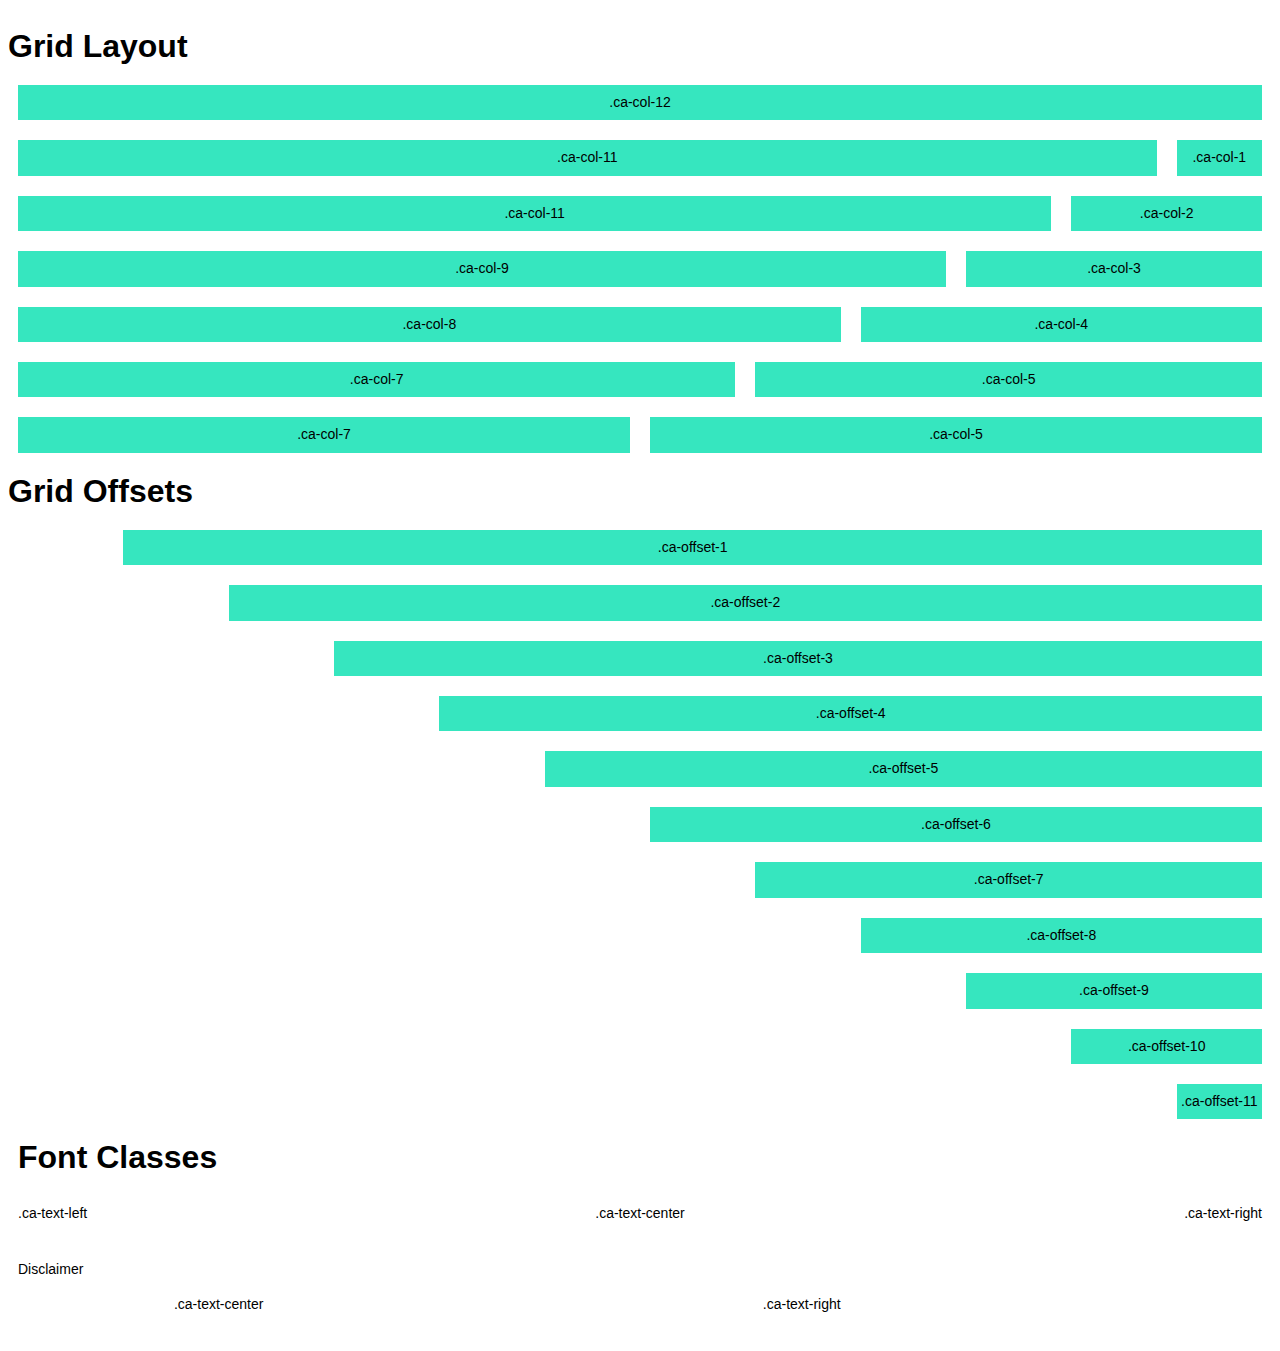
<file: demo.html>
<html>
<head>
<link rel="stylesheet" href="css/compiled/cagriddle.v2.css">

</head>
<body>
<div class="ca-container">
	<div class="ca-row">
		<div class="ca-12">
			<h1>Grid Layout</h1>
		</div>
	</div>
	<div class="ca-row">
		<div class="ca-col-12">
			<div class="ca-background-demo">
				<p class="ca-text-center">.ca-col-12</p>
			</div>
		</div>			
	</div>

	<div class="ca-row">
		<div class="ca-col-11">
			<div class="ca-background-demo">
				<p class="ca-text-center">.ca-col-11</p>
			</div>
		</div>
					
		<div class="ca-col-1">
			<div class="ca-background-demo">
				<p class="ca-text-center">.ca-col-1</p>
			</div>
		</div>
	</div>

	<div class="ca-row">
		<div class="ca-col-10">
			<div class="ca-background-demo">
				<p class="ca-text-center">.ca-col-11</p>
			</div>
		</div>
					
		<div class="ca-col-2">
			<div class="ca-background-demo">
				<p class="ca-text-center">.ca-col-2</p>
			</div>
		</div>
	</div>

	<div class="ca-row">
		<div class="ca-col-9">
			<div class="ca-background-demo">
				<p class="ca-text-center">.ca-col-9</p>
			</div>
		</div>
					
		<div class="ca-col-3">
			<div class="ca-background-demo">
				<p class="ca-text-center">.ca-col-3</p>
			</div>
		</div>
	</div>

	<div class="ca-row">
		<div class="ca-col-8">
			<div class="ca-background-demo">
				<p class="ca-text-center">.ca-col-8</p>
			</div>
		</div>
					
		<div class="ca-col-4">
			<div class="ca-background-demo">
				<p class="ca-text-center">.ca-col-4</p>
			</div>
		</div>
	</div>

	<div class="ca-row">
		<div class="ca-col-7">
			<div class="ca-background-demo">
				<p class="ca-text-center">.ca-col-7</p>
			</div>
		</div>
					
		<div class="ca-col-5">
			<div class="ca-background-demo">
				<p class="ca-text-center">.ca-col-5</p>
			</div>
		</div>
	</div>

	<div class="ca-row">
		<div class="ca-col-6">
			<div class="ca-background-demo">
				<p class="ca-text-center">.ca-col-7</p>
			</div>
		</div>
					
		<div class="ca-col-6">
			<div class="ca-background-demo">
				<p class="ca-text-center">.ca-col-5</p>
			</div>
		</div>
	</div>

	<div class="ca-row">
		<div class="ca-12">
			<h1>Grid Offsets</h1>
		</div>
	</div>

	<div class="ca-row">
		<div class="ca-col-11 ca-offset-1">
			<div class="ca-background-demo">
				<p class="ca-text-center">.ca-offset-1</p>
			</div>
		</div>			
	</div>

	<div class="ca-row">
		<div class="ca-col-10 ca-offset-2">
			<div class="ca-background-demo">
				<p class="ca-text-center">.ca-offset-2</p>
			</div>
		</div>			
	</div>

	<div class="ca-row">
		<div class="ca-col-9 ca-offset-3">
			<div class="ca-background-demo">
				<p class="ca-text-center">.ca-offset-3</p>
			</div>
		</div>			
	</div>

	<div class="ca-row">
		<div class="ca-col-8 ca-offset-4">
			<div class="ca-background-demo">
				<p class="ca-text-center">.ca-offset-4</p>
			</div>
		</div>			
	</div>

	<div class="ca-row">
		<div class="ca-col-7 ca-offset-5">
			<div class="ca-background-demo">
				<p class="ca-text-center">.ca-offset-5</p>
			</div>
		</div>			
	</div>

	<div class="ca-row">
		<div class="ca-col-6 ca-offset-6">
			<div class="ca-background-demo">
				<p class="ca-text-center">.ca-offset-6</p>
			</div>
		</div>			
	</div>

	<div class="ca-row">
		<div class="ca-col-5 ca-offset-7">
			<div class="ca-background-demo">
				<p class="ca-text-center">.ca-offset-7</p>
			</div>
		</div>			
	</div>

	<div class="ca-row">
		<div class="ca-col-4 ca-offset-8">
			<div class="ca-background-demo">
				<p class="ca-text-center">.ca-offset-8</p>
			</div>
		</div>			
	</div>

	<div class="ca-row">
		<div class="ca-col-3 ca-offset-9">
			<div class="ca-background-demo">
				<p class="ca-text-center">.ca-offset-9</p>
			</div>
		</div>			
	</div>

	<div class="ca-row">
		<div class="ca-col-2 ca-offset-10">
			<div class="ca-background-demo">
				<p class="ca-text-center">.ca-offset-10</p>
			</div>
		</div>			
	</div>

	<div class="ca-row">
		<div class="ca-col-1 ca-offset-11">
			<div class="ca-background-demo">
				<p class="ca-text-center">.ca-offset-11</p>
			</div>
		</div>			
	</div>




	<div class="ca-row">
		<div class="ca-col-12">
				<h1>Font Classes</h1>
		</div>			
	</div>

	<div class="ca-row">
		<div class="ca-col-4">
			<p class="ca-text-left">.ca-text-left</p>
		</div>			
		<div class="ca-col-4">
			<p class="ca-text-center">.ca-text-center</p>
		</div>			
		<div class="ca-col-4">
			<p class="ca-text-right">.ca-text-right</p>
		</div>			
	</div>

	<div class="ca-row">
		<div class="ca-col-12">
			<p class="ca-text-disclaimer">Disclaimer</p>
		</div>			
		<div class="ca-col-4">
			<p class="ca-text-center">.ca-text-center</p>
		</div>			
		<div class="ca-col-4">
			<p class="ca-text-right">.ca-text-right</p>
		</div>			
	</div>






</div> <!-- End Container -->
	


<script src="https://www.theautohost.com/_assets/coding/js/jquery-2.1.4.js"></script>

</body>
</html>
</file>
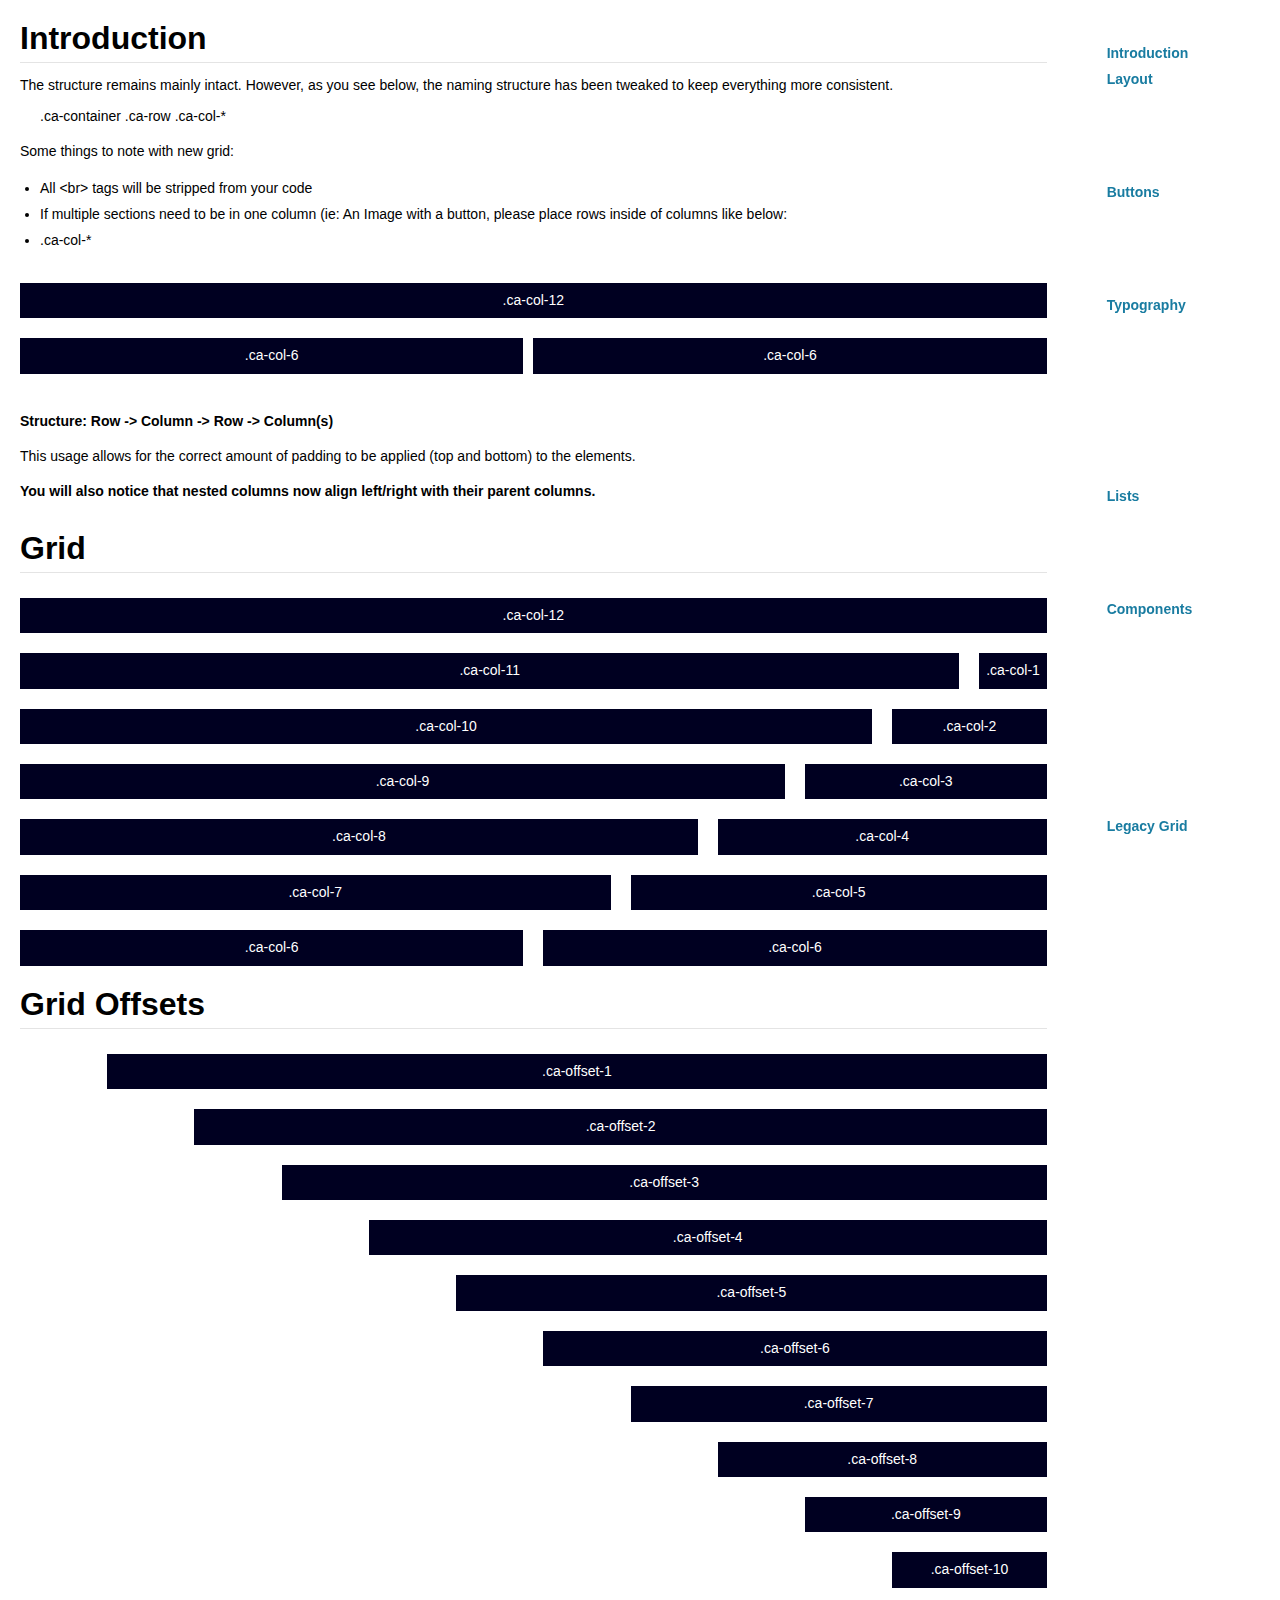
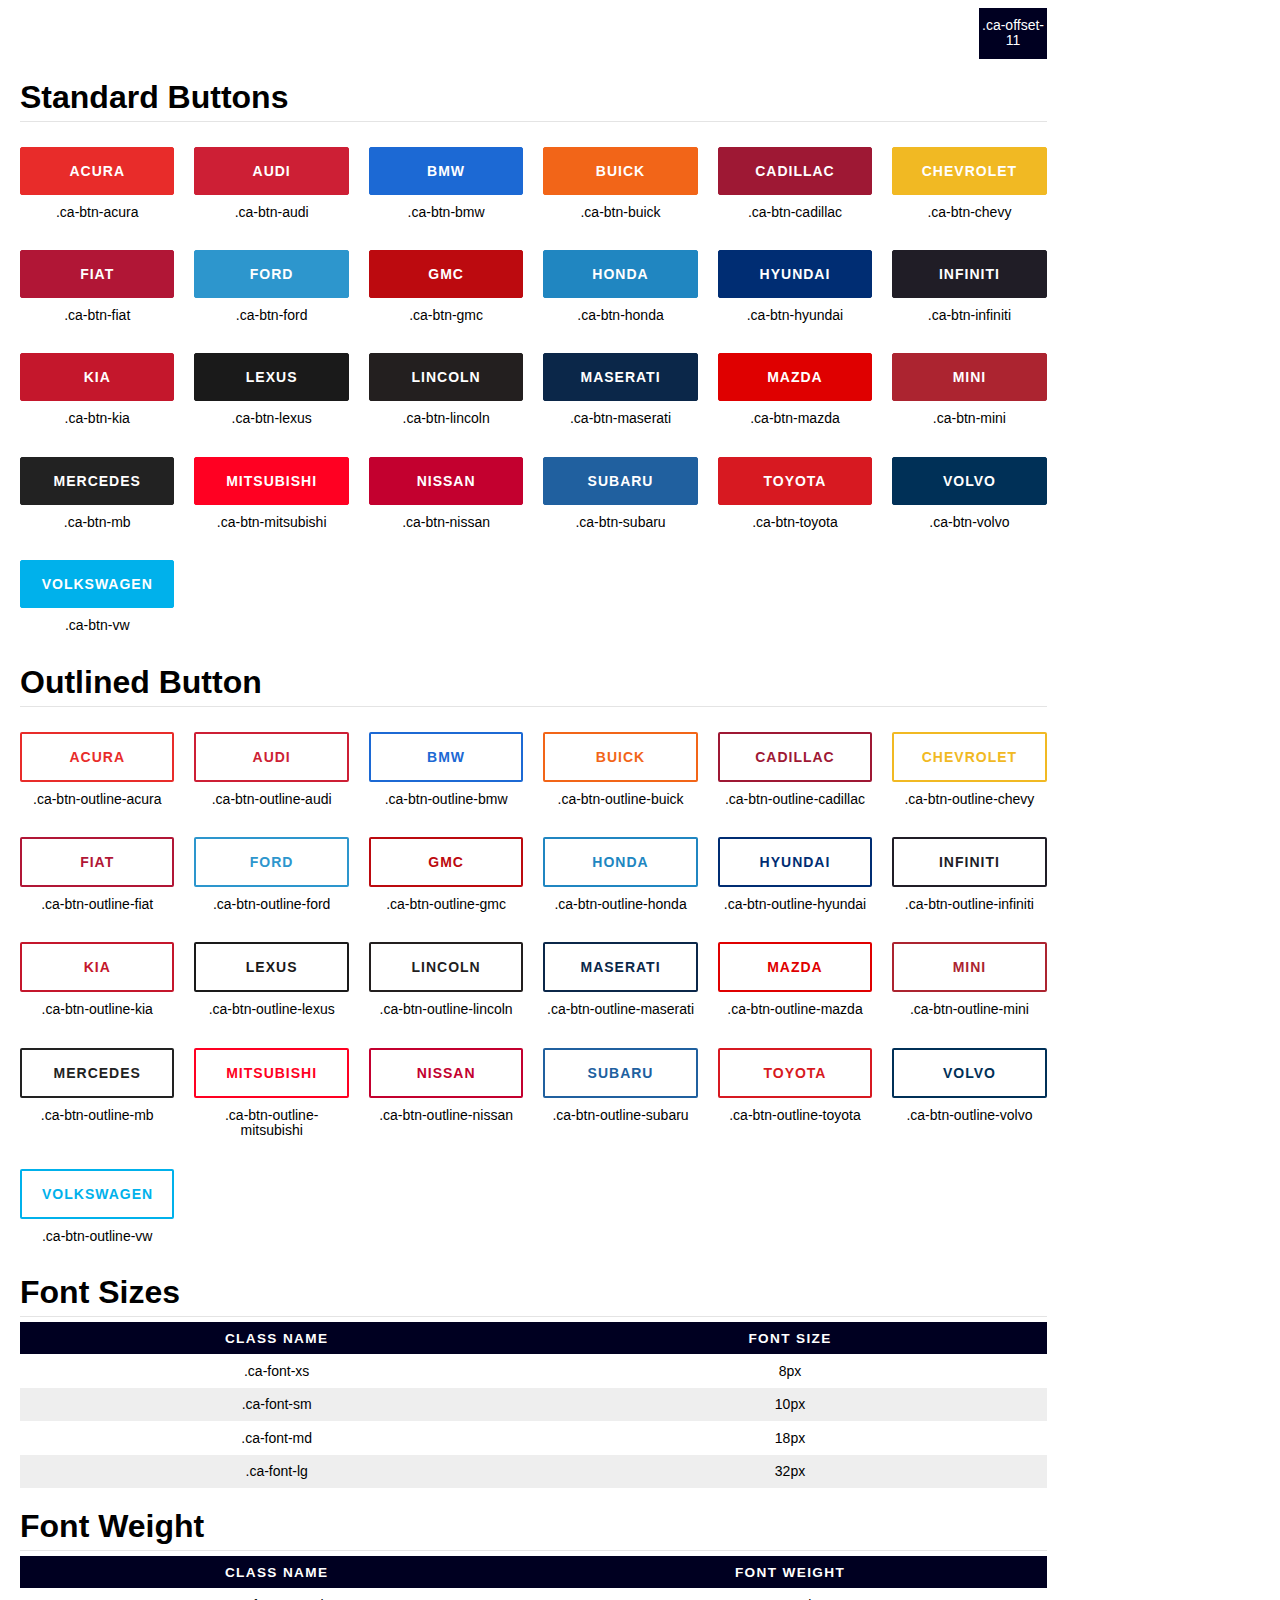
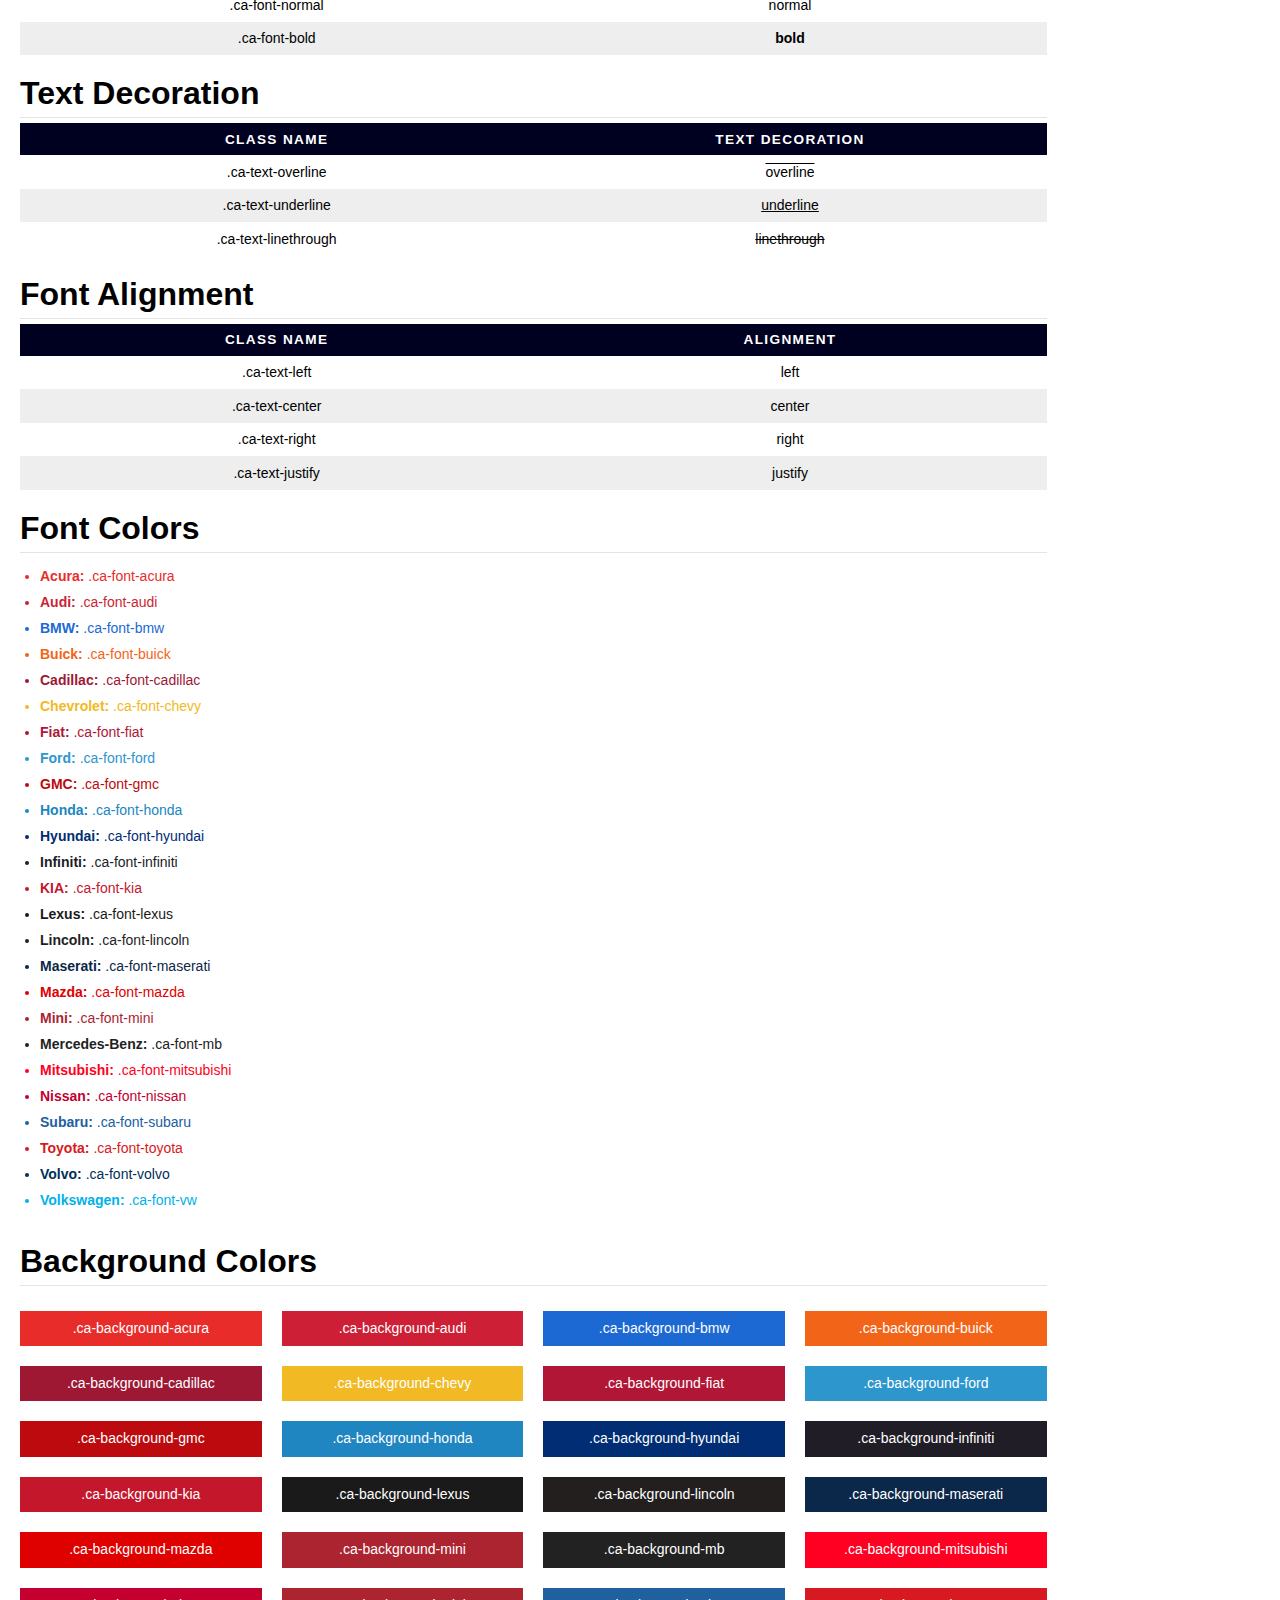
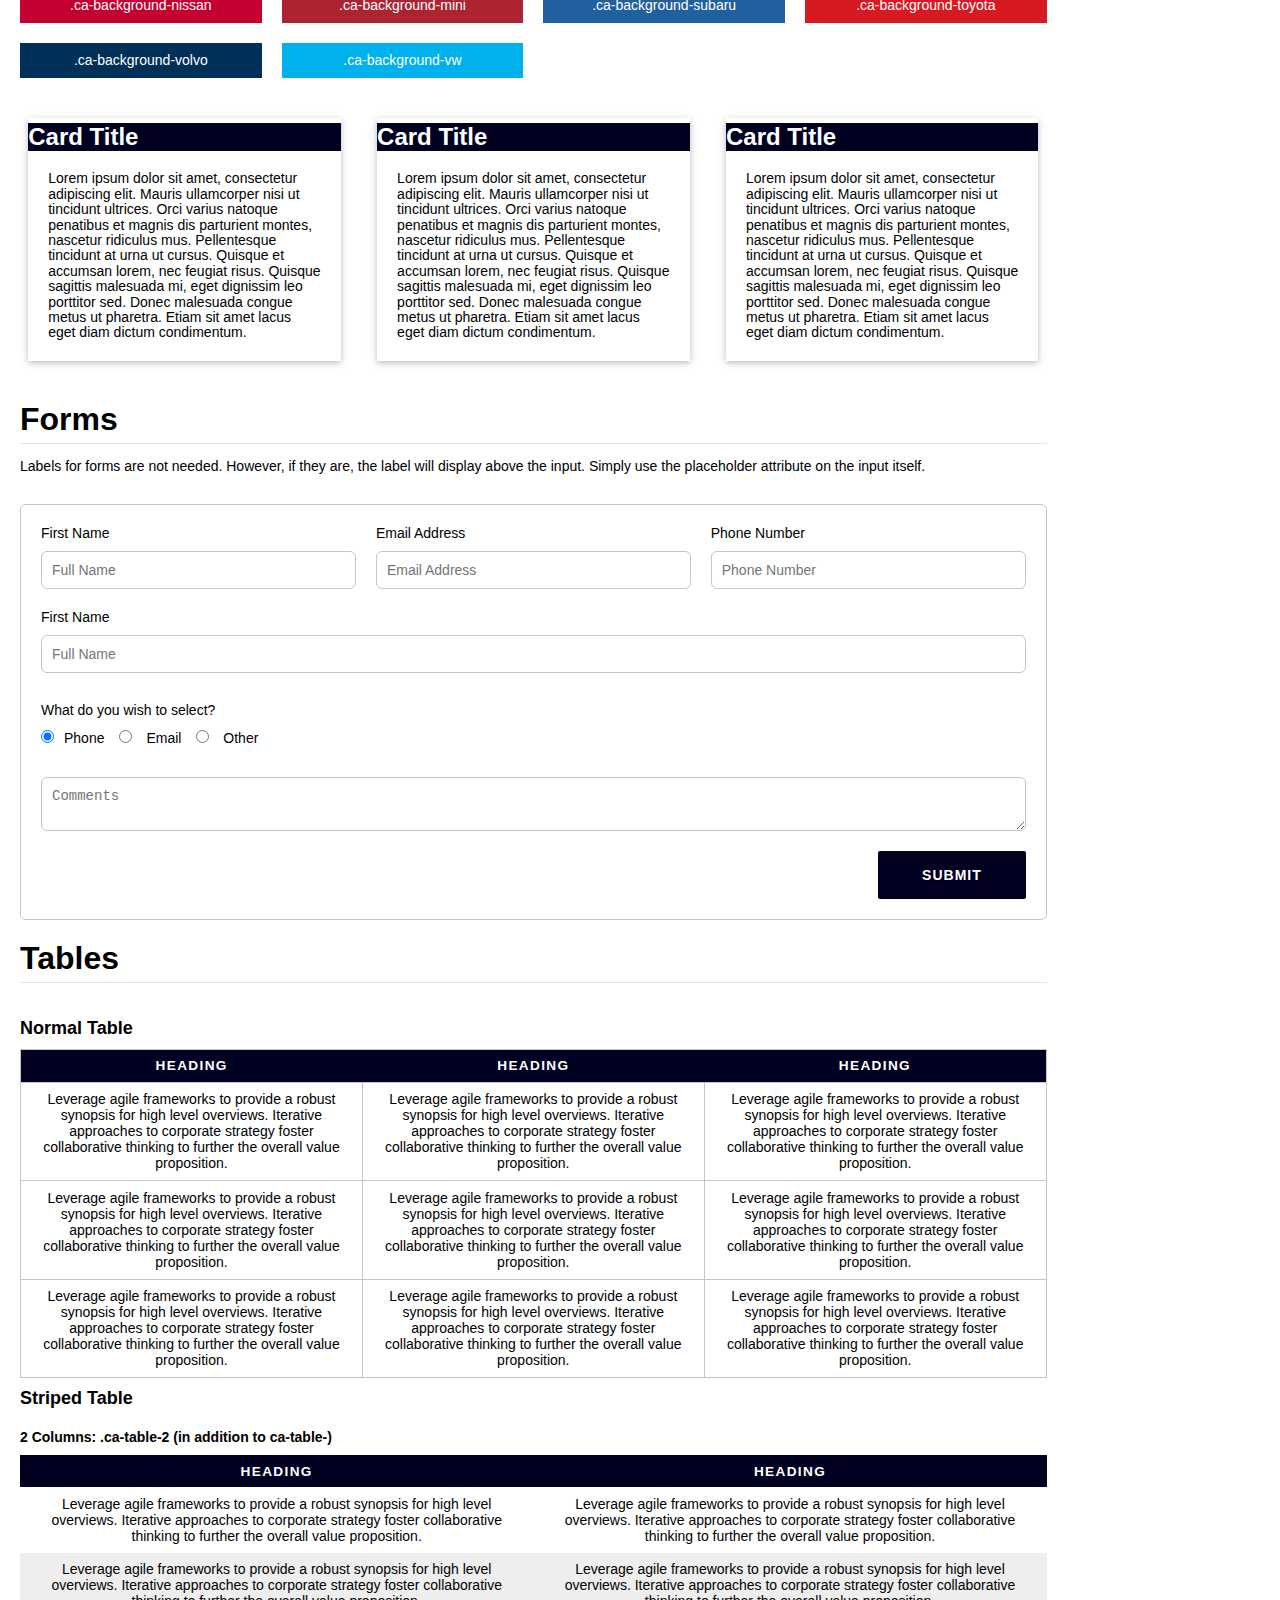
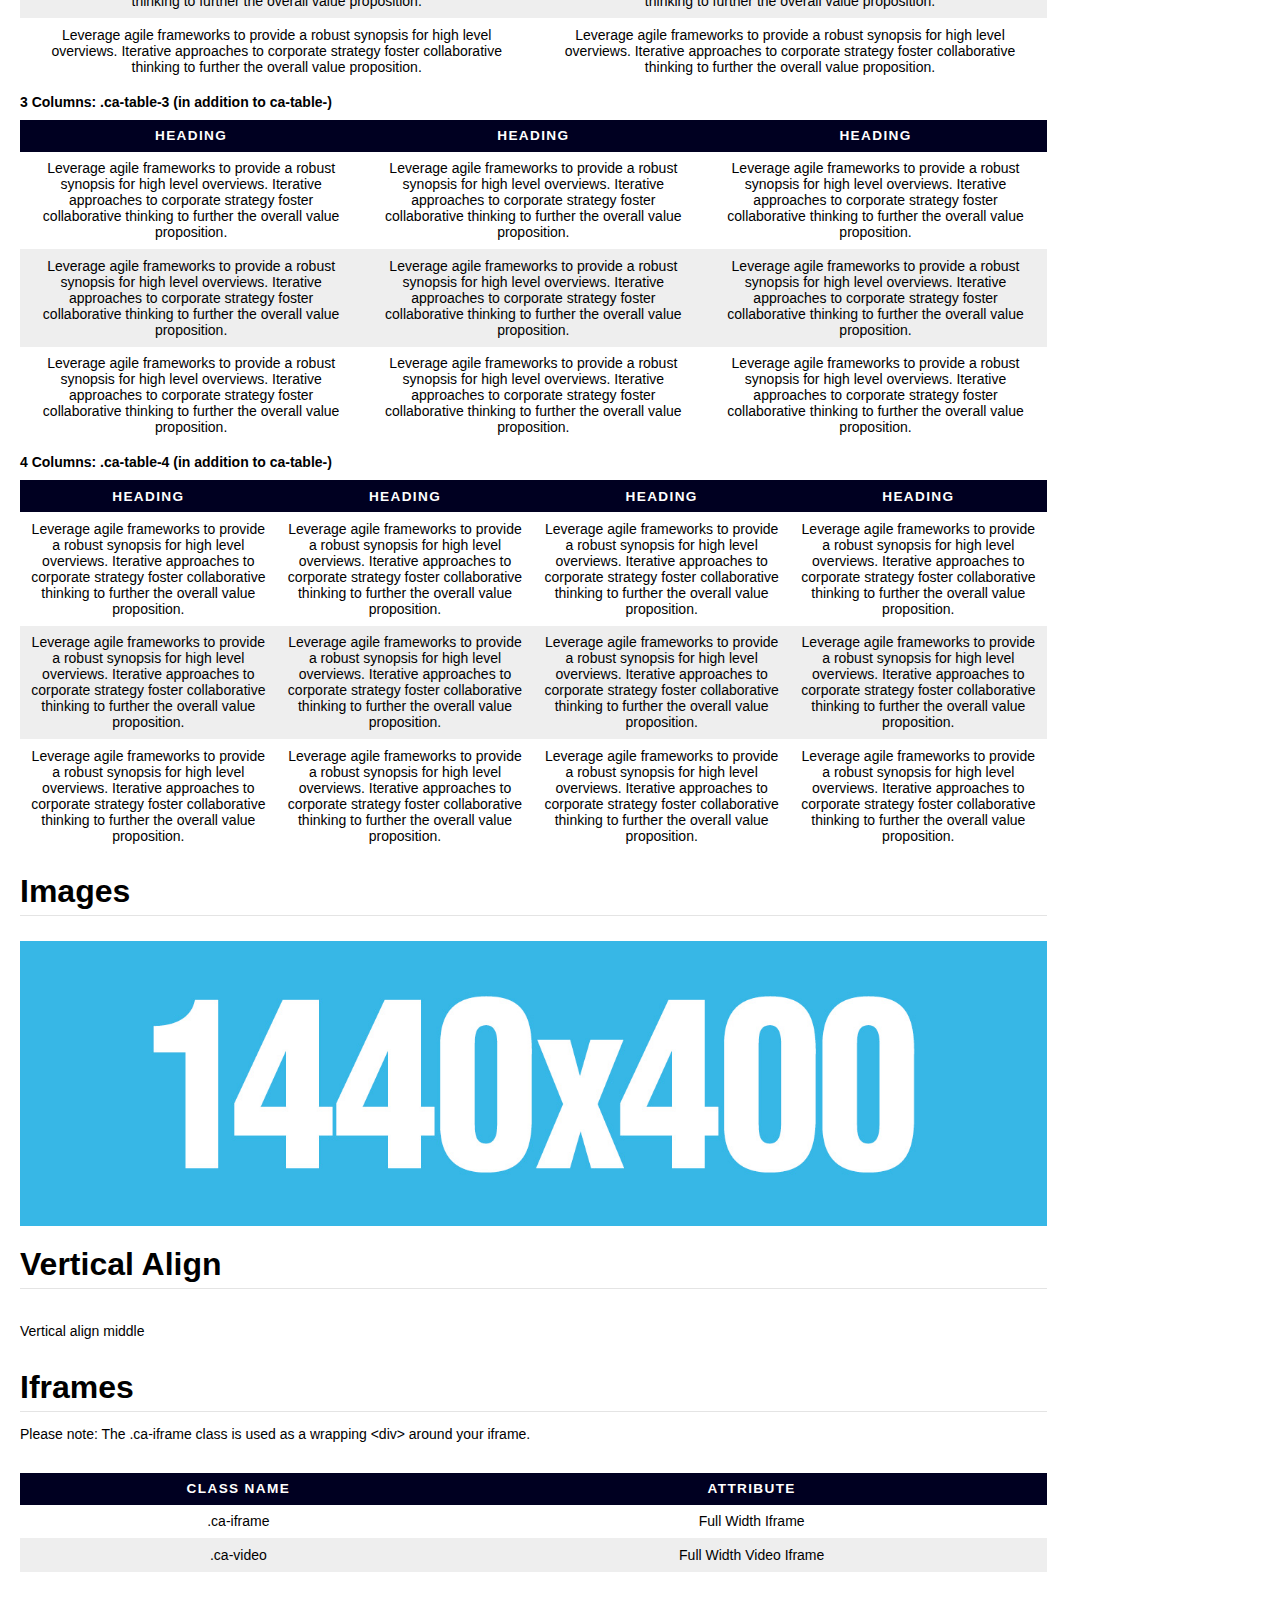
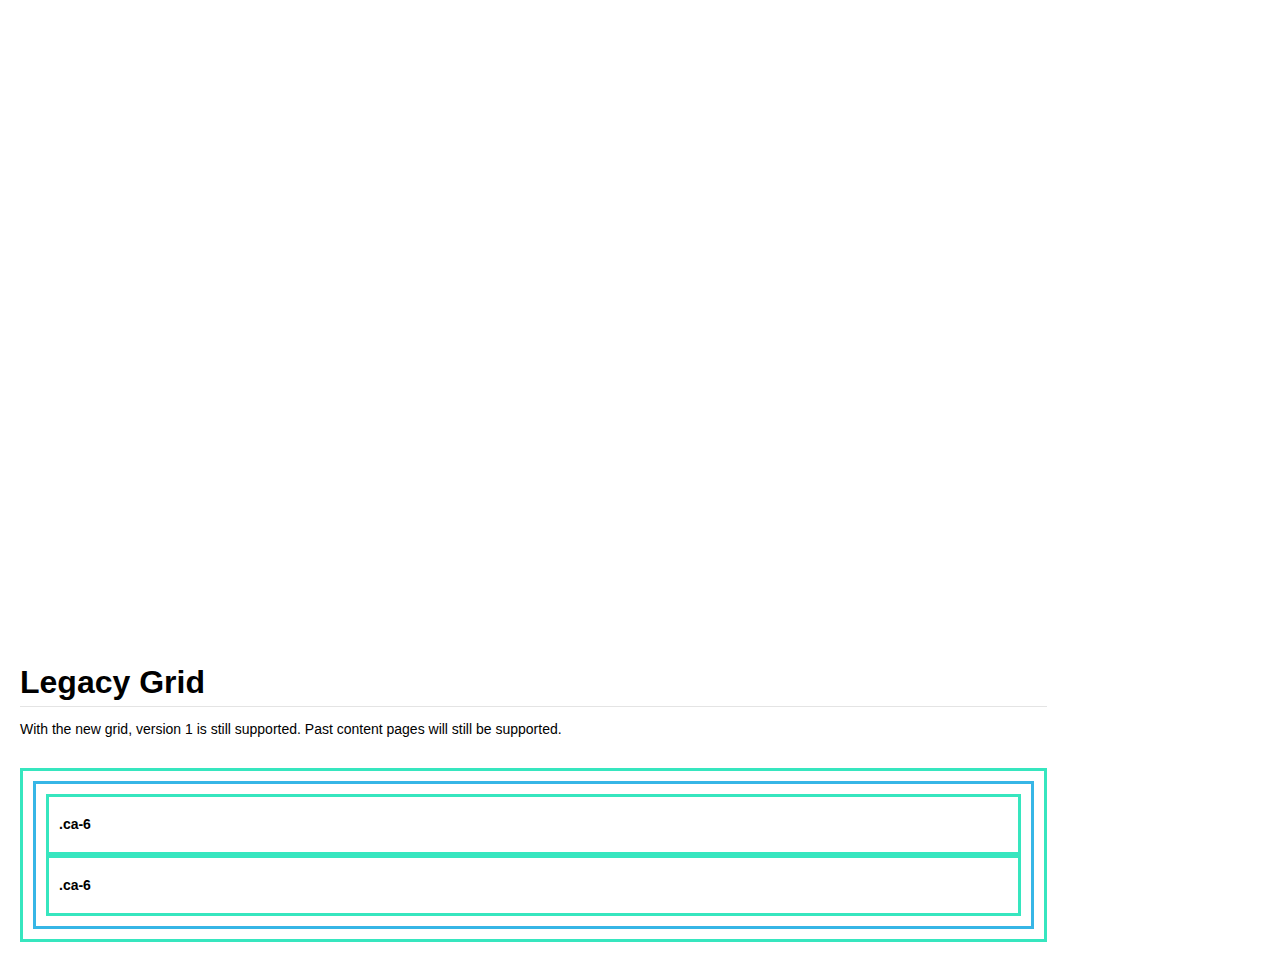
<file: docs.html>
<head>
<!--<link rel="stylesheet" type="text/css" media="all" href="https://the-chumney.github.io/grid/css/compiled/cagrid.css"/>-->
<link rel="stylesheet" type="text/css" media="all" href="css/compiled/cagrid.css"/>
<link rel="stylesheet" href="css/styles.css">
<title>The Grid: Beta 1.0.0</title>
</head>
<body>



<div class="ca-container">

	<div class="ca-row">
		<div class="ca-col-10">
<div id="introduction">


	<div class="ca-row">
		<div class="ca-col-12">
			<h1>Introduction</h1>
			<p>The structure remains mainly intact. However, as you see below, the naming structure has been tweaked to keep everything more consistent.</p>

			<ul class="ca-list-inline">
				<li>.ca-container</li>
				<li>.ca-row</li>
				<li>.ca-col-*</li>
			</ul>
		
			<p>Some things to note with new grid:</p>

			<ul>
				<li>All &lt;br&gt; tags will be stripped from your code</li>
				<li>If multiple sections need to be in one column (ie: An Image with a button, please place rows inside of columns like below:</li>
				<li>.ca-col-*</li>
			</ul>
		</div>
	</div>

	<div class="demostacked">
		<div class="ca-row">
			<div class="ca-col-12">
				<div class="ca-background-demo">
					<p class="ca-text-center">.ca-col-12 </p>
				</div>

				<div class="ca-row">
					<div class="ca-col-6">
						<div class="ca-background-demo">
							<p class="ca-text-center">.ca-col-6 </p>
						</div>
					</div>
					
					<div class="ca-col-6">
						<div class="ca-background-demo">
							<p class="ca-text-center">.ca-col-6 </p>
						</div>
					</div>
				</div>


			</div>
		</div>
	</div>

	<div class="ca-row">
		<div class="ca-col-12">
			<p class="ca-text-bold">Structure: Row -> Column -> Row -> Column(s)</p>
			<p>This usage allows for the correct amount of padding to be applied (top and bottom) to the elements.</p>
			<p class="ca-text-bold">You will also notice that nested columns now align left/right with their parent columns.</p>
		</div>
	</div>
</div>






<div id="grid">
	<div class="ca-row">
		<div class="ca-col-12">
			<h1>Grid</h1>
	
		</div>
	</div>

	<div class="ca-row">
		<div class="ca-col-12">
			<div class="ca-background-demo"><p class="ca-text-center">.ca-col-12</p></div>
		</div>			
	</div>

	<div class="ca-row">
		<div class="ca-col-11">
			<div class="ca-background-demo"><p class="ca-text-center">.ca-col-11</p></div>
		</div>
					
		<div class="ca-col-1">
			<div class="ca-background-demo"><p class="ca-text-center">.ca-col-1</p></div>
		</div>
	</div>

	<div class="ca-row">
		<div class="ca-col-10">
			<div class="ca-background-demo"><p class="ca-text-center">.ca-col-10</p></div>
		</div>
					
		<div class="ca-col-2">
			<div class="ca-background-demo"><p class="ca-text-center">.ca-col-2</p></div>
		</div>
	</div>

	<div class="ca-row">
		<div class="ca-col-9">
			<div class="ca-background-demo"><p class="ca-text-center">.ca-col-9</p></div>
		</div>
					
		<div class="ca-col-3">
			<div class="ca-background-demo"><p class="ca-text-center">.ca-col-3</p></div>
		</div>
	</div>

	<div class="ca-row">
		<div class="ca-col-8">
			<div class="ca-background-demo"><p class="ca-text-center">.ca-col-8</p></div>
		</div>
				
		<div class="ca-col-4">
			<div class="ca-background-demo"><p class="ca-text-center">.ca-col-4</p></div>
		</div>
	</div>

	<div class="ca-row">
		<div class="ca-col-7">
			<div class="ca-background-demo"><p class="ca-text-center">.ca-col-7</p></div>
		</div>
					
		<div class="ca-col-5">
			<div class="ca-background-demo"><p class="ca-text-center">.ca-col-5</p></div>
		</div>
	</div>

	<div class="ca-row">
		<div class="ca-col-6">
			<div class="ca-background-demo"><p class="ca-text-center">.ca-col-6</p></div>
		</div>
					
		<div class="ca-col-6">
			<div class="ca-background-demo"><p class="ca-text-center">.ca-col-6</p></div>
		</div>
	</div>
</div>


<div id="grid-offsets">
	<div class="ca-row">
		<div class="ca-col-12">
			<h1>Grid Offsets</h1>
		</div>
	</div>

	<div class="ca-row">
		<div class="ca-col-11 ca-offset-1">
			<div class="ca-background-demo">
				<p class="ca-text-center">.ca-offset-1</p>
			</div>
		</div>			
	</div>

	<div class="ca-row">
		<div class="ca-col-10 ca-offset-2">
			<div class="ca-background-demo">
				<p class="ca-text-center">.ca-offset-2</p>
			</div>
		</div>			
	</div>

	<div class="ca-row">
		<div class="ca-col-9 ca-offset-3">
			<div class="ca-background-demo">
				<p class="ca-text-center">.ca-offset-3</p>
			</div>
		</div>			
	</div>

	<div class="ca-row">
		<div class="ca-col-8 ca-offset-4">
			<div class="ca-background-demo">
				<p class="ca-text-center">.ca-offset-4</p>
			</div>
		</div>			
	</div>

	<div class="ca-row">
		<div class="ca-col-7 ca-offset-5">
			<div class="ca-background-demo">
				<p class="ca-text-center">.ca-offset-5</p>
			</div>
		</div>			
	</div>

	<div class="ca-row">
		<div class="ca-col-6 ca-offset-6">
			<div class="ca-background-demo">
				<p class="ca-text-center">.ca-offset-6</p>
			</div>
		</div>			
	</div>

	<div class="ca-row">
		<div class="ca-col-5 ca-offset-7">
			<div class="ca-background-demo">
				<p class="ca-text-center">.ca-offset-7</p>
			</div>
		</div>			
	</div>

	<div class="ca-row">
		<div class="ca-col-4 ca-offset-8">
			<div class="ca-background-demo">
				<p class="ca-text-center">.ca-offset-8</p>
			</div>
		</div>			
	</div>

	<div class="ca-row">
		<div class="ca-col-3 ca-offset-9">
			<div class="ca-background-demo">
				<p class="ca-text-center">.ca-offset-9</p>
			</div>
		</div>			
	</div>

	<div class="ca-row">
		<div class="ca-col-2 ca-offset-10">
			<div class="ca-background-demo">
				<p class="ca-text-center">.ca-offset-10</p>
			</div>
		</div>			
	</div>

	<div class="ca-row">
		<div class="ca-col-1 ca-offset-11">
			<div class="ca-background-demo">
				<p class="ca-text-center">.ca-offset-11</p>
			</div>
		</div>			
	</div>
</div>



<div id="button-standard">
	<div class="ca-row">
		<div class="ca-col-12">
			<h1>Standard Buttons</h1>
		</div>
	</div>

	<div class="ca-row">
		<div class="ca-col-2"><a href="#" class="ca-btn-acura">Acura</a><p class="ca-text-center">.ca-btn-acura</p></div>
		<div class="ca-col-2"><a href="#" class="ca-btn-audi">Audi</a><p class="ca-text-center">.ca-btn-audi</p></div>
		<div class="ca-col-2"><a href="#" class="ca-btn-bmw">BMW</a><p class="ca-text-center">.ca-btn-bmw</p></div>
		<div class="ca-col-2"><a href="#" class="ca-btn-buick">Buick</a><p class="ca-text-center">.ca-btn-buick</p></div>
		<div class="ca-col-2"><a href="#" class="ca-btn-cadillac">Cadillac</a><p class="ca-text-center">.ca-btn-cadillac</p></div>
		<div class="ca-col-2"><a href="#" class="ca-btn-chevy">Chevrolet</a><p class="ca-text-center">.ca-btn-chevy</p></div>
	</div>


	<div class="ca-row">
		<div class="ca-col-2"><a href="#" class="ca-btn-fiat">Fiat</a><p class="ca-text-center">.ca-btn-fiat</p></div>
		<div class="ca-col-2"><a href="#" class="ca-btn-ford">Ford</a><p class="ca-text-center">.ca-btn-ford</p></div>
		<div class="ca-col-2"><a href="#" class="ca-btn-gmc">GMC</a><p class="ca-text-center">.ca-btn-gmc</p></div>
		<div class="ca-col-2"><a href="#" class="ca-btn-honda">Honda</a><p class="ca-text-center">.ca-btn-honda</p></div>
		<div class="ca-col-2"><a href="#" class="ca-btn-hyundai">Hyundai</a><p class="ca-text-center">.ca-btn-hyundai</p></div>
		<div class="ca-col-2"><a href="#" class="ca-btn-infiniti">Infiniti</a><p class="ca-text-center">.ca-btn-infiniti</p></div>
	</div>


	<div class="ca-row">
		<div class="ca-col-2"><a href="#" class="ca-btn-kia">KIA</a><p class="ca-text-center">.ca-btn-kia</p></div>
		<div class="ca-col-2"><a href="#" class="ca-btn-lexus">Lexus</a><p class="ca-text-center">.ca-btn-lexus</p></div>
		<div class="ca-col-2"><a href="#" class="ca-btn-lincoln">Lincoln</a><p class="ca-text-center">.ca-btn-lincoln</p></div>
		<div class="ca-col-2"><a href="#" class="ca-btn-maserati">Maserati</a><p class="ca-text-center">.ca-btn-maserati</p></div>
		<div class="ca-col-2"><a href="#" class="ca-btn-mazda">Mazda</a><p class="ca-text-center">.ca-btn-mazda</p></div>
		<div class="ca-col-2"><a href="#" class="ca-btn-mini">Mini</a><p class="ca-text-center">.ca-btn-mini</p></div>
	</div>


	<div class="ca-row">
		<div class="ca-col-2"><a href="#" class="ca-btn-mb">Mercedes</a><p class="ca-text-center">.ca-btn-mb</p></div>
		<div class="ca-col-2"><a href="#" class="ca-btn-mitsubishi">Mitsubishi</a><p class="ca-text-center">.ca-btn-mitsubishi</p></div>
		<div class="ca-col-2"><a href="#" class="ca-btn-nissan">Nissan</a><p class="ca-text-center">.ca-btn-nissan</p></div>
		<div class="ca-col-2"><a href="#" class="ca-btn-subaru">Subaru</a><p class="ca-text-center">.ca-btn-subaru</p></div>
		<div class="ca-col-2"><a href="#" class="ca-btn-toyota">Toyota</a><p class="ca-text-center">.ca-btn-toyota</p></div>
		<div class="ca-col-2"><a href="#" class="ca-btn-volvo">Volvo</a><p class="ca-text-center">.ca-btn-volvo</p></div>
	</div>

	<div class="ca-row">
		<div class="ca-col-2"><a href="#" class="ca-btn-vw">Volkswagen</a><p class="ca-text-center">.ca-btn-vw</p></div>
	</div>

</div>

<div id="button-outlined">
	<div class="ca-row">
		<div class="ca-col-12">
			<h1>Outlined Button</h1>
		</div>
	</div>

	<div class="ca-row">
		<div class="ca-col-2"><a href="#" class="ca-btn-outline-acura">Acura</a><p class="ca-text-center">.ca-btn-outline-acura</p></div>
		<div class="ca-col-2"><a href="#" class="ca-btn-outline-audi">Audi</a><p class="ca-text-center">.ca-btn-outline-audi</p></div>
		<div class="ca-col-2"><a href="#" class="ca-btn-outline-bmw">BMW</a><p class="ca-text-center">.ca-btn-outline-bmw</p></div>
		<div class="ca-col-2"><a href="#" class="ca-btn-outline-buick">Buick</a><p class="ca-text-center">.ca-btn-outline-buick</p></div>
		<div class="ca-col-2"><a href="#" class="ca-btn-outline-cadillac">Cadillac</a><p class="ca-text-center">.ca-btn-outline-cadillac</p></div>
		<div class="ca-col-2"><a href="#" class="ca-btn-outline-chevy">Chevrolet</a><p class="ca-text-center">.ca-btn-outline-chevy</p></div>
	</div>


	<div class="ca-row">
		<div class="ca-col-2"><a href="#" class="ca-btn-outline-fiat">Fiat</a><p class="ca-text-center">.ca-btn-outline-fiat</p></div>
		<div class="ca-col-2"><a href="#" class="ca-btn-outline-ford">Ford</a><p class="ca-text-center">.ca-btn-outline-ford</p></div>
		<div class="ca-col-2"><a href="#" class="ca-btn-outline-gmc">GMC</a><p class="ca-text-center">.ca-btn-outline-gmc</p></div>
		<div class="ca-col-2"><a href="#" class="ca-btn-outline-honda">Honda</a><p class="ca-text-center">.ca-btn-outline-honda</p></div>
		<div class="ca-col-2"><a href="#" class="ca-btn-outline-hyundai">Hyundai</a><p class="ca-text-center">.ca-btn-outline-hyundai</p></div>
		<div class="ca-col-2"><a href="#" class="ca-btn-outline-infiniti">Infiniti</a><p class="ca-text-center">.ca-btn-outline-infiniti</p></div>
	</div>


	<div class="ca-row">
		<div class="ca-col-2"><a href="#" class="ca-btn-outline-kia">KIA</a><p class="ca-text-center">.ca-btn-outline-kia</p></div>
		<div class="ca-col-2"><a href="#" class="ca-btn-outline-lexus">Lexus</a><p class="ca-text-center">.ca-btn-outline-lexus</p></div>
		<div class="ca-col-2"><a href="#" class="ca-btn-outline-lincoln">Lincoln</a><p class="ca-text-center">.ca-btn-outline-lincoln</p></div>
		<div class="ca-col-2"><a href="#" class="ca-btn-outline-maserati">Maserati</a><p class="ca-text-center">.ca-btn-outline-maserati</p></div>
		<div class="ca-col-2"><a href="#" class="ca-btn-outline-mazda">Mazda</a><p class="ca-text-center">.ca-btn-outline-mazda</p></div>
		<div class="ca-col-2"><a href="#" class="ca-btn-outline-mini">Mini</a><p class="ca-text-center">.ca-btn-outline-mini</p></div>
	</div>


	<div class="ca-row">
		<div class="ca-col-2"><a href="#" class="ca-btn-outline-mb">Mercedes</a><p class="ca-text-center">.ca-btn-outline-mb</p></div>
		<div class="ca-col-2"><a href="#" class="ca-btn-outline-mitsubishi">Mitsubishi</a><p class="ca-text-center">.ca-btn-outline-mitsubishi</p></div>
		<div class="ca-col-2"><a href="#" class="ca-btn-outline-nissan">Nissan</a><p class="ca-text-center">.ca-btn-outline-nissan</p></div>
		<div class="ca-col-2"><a href="#" class="ca-btn-outline-subaru">Subaru</a><p class="ca-text-center">.ca-btn-outline-subaru</p></div>
		<div class="ca-col-2"><a href="#" class="ca-btn-outline-toyota">Toyota</a><p class="ca-text-center">.ca-btn-outline-toyota</p></div>
		<div class="ca-col-2"><a href="#" class="ca-btn-outline-volvo">Volvo</a><p class="ca-text-center">.ca-btn-outline-volvo</p></div>
	</div>

	<div class="ca-row">
		<div class="ca-col-2"><a href="#" class="ca-btn-outline-vw">Volkswagen</a><p class="ca-text-center">.ca-btn-outline-vw</p></div>
	</div>

</div>





<div id="font-sizes">
	<div class="ca-row">
		<div class="ca-col-12">
			<h1>Font Sizes</h1>

			<table class="ca-table-striped ca-table-2">
				<tr>
					<th class="ca-background-demo">Class Name</th>
					<th class="ca-background-demo">Font Size</th>
				</tr>
				<tr>
					<td>.ca-font-xs</td>
					<td>8px</td>
				</tr>
				<tr>
					<td>.ca-font-sm</td>
					<td>10px</td>
				</tr>
				<tr>
					<td>.ca-font-md</td>
					<td>18px</td>
				</tr>
				<tr>
					<td>.ca-font-lg</td>
					<td>32px</td>
				</tr>
			</table>
		</div>
	</div>
</div>


<div id="font-weight">
	<div class="ca-row">
		<div class="ca-col-12">
			<h1>Font Weight</h1>

			<table class="ca-table-striped ca-table-2">
				<tr>
					<th class="ca-background-demo ca-text-center">Class Name</th>
					<th class="ca-background-demo ca-text-center">Font Weight</th>
				</tr>
				<tr>
					<td>.ca-font-normal</td>
					<td>normal</td>
				</tr>
				<tr>
					<td>.ca-font-bold</td>
					<td class="ca-font-bold">bold</td>
				</tr>
			</table>
		</div>
	</div>
</div>


<div id="font-decoration">
	<div class="ca-row">
		<div class="ca-col-12">
			<h1>Text Decoration</h1>
			<table class="ca-table-striped ca-table-2">
				<tr>
					<th class="ca-background-demo">Class Name</th>
					<th class="ca-background-demo">Text Decoration</th>
				</tr>
				<tr>
					<td>.ca-text-overline</td>
					<td class="ca-text-overline">overline</td>
				</tr>
				<tr>
					<td>.ca-text-underline</td>
					<td class="ca-text-underline">underline</td>
				</tr>
				<tr>
					<td>.ca-text-linethrough</td>
					<td class="ca-text-linethrough">linethrough</td>
				</tr>
			</table>
		</div>
	</div>
</div>


<div id="font-alignment">
	<div class="ca-row">
		<div class="ca-col-12">
			<h1>Font Alignment</h1>

			<table class="ca-table-striped ca-table-2">
				<tr>
					<th class="ca-background-demo">Class Name</th>
					<th class="ca-background-demo">Alignment</th>
				</tr>
				
				<tr>
					<td>.ca-text-left</td>
					<td>left</td>
				</tr>
				
				<tr>
					<td>.ca-text-center</td>
					<td>center</td>
				</tr>
				
				<tr>
					<td>.ca-text-right</td>
					<td>right</td>
				</tr>
				<tr>
					<td>.ca-text-justify</td>
					<td>justify</td>
				</tr>
			</table>
		</div>
	</div>
</div>


<div id="font-colors">
<div class="ca-row">
	<div class="ca-col-12">
		<h1>Font Colors</h1>

		<ul class="colors">
			<li class="ca-font-color-acura"> <span>Acura:</span> .ca-font-acura</li>
			<li class="ca-font-color-audi"> <span>Audi:</span> .ca-font-audi</li>
			<li class="ca-font-color-bmw"> <span>BMW:</span> .ca-font-bmw</li>
			<li class="ca-font-color-buick"> <span>Buick:</span> .ca-font-buick</li>
			<li class="ca-font-color-cadillac"> <span>Cadillac:</span> .ca-font-cadillac</li>
			<li class="ca-font-color-chevy"> <span>Chevrolet:</span> .ca-font-chevy</li>
			<li class="ca-font-color-fiat"> <span>Fiat:</span> .ca-font-fiat</li>
			<li class="ca-font-color-ford"> <span>Ford:</span> .ca-font-ford</li>
			<li class="ca-font-color-gmc"> <span>GMC:</span> .ca-font-gmc</li>
			<li class="ca-font-color-honda"> <span>Honda:</span> .ca-font-honda</li>
			<li class="ca-font-color-hyundai"> <span>Hyundai:</span> .ca-font-hyundai</li>
			<li class="ca-font-color-infiniti"> <span>Infiniti:</span> .ca-font-infiniti</li>
			<li class="ca-font-color-kia"> <span>KIA:</span> .ca-font-kia</li>
			<li class="ca-font-color-lexus"> <span>Lexus:</span> .ca-font-lexus</li>
			<li class="ca-font-color-lincoln"> <span>Lincoln:</span> .ca-font-lincoln</li>
			<li class="ca-font-color-maserati"> <span>Maserati:</span> .ca-font-maserati</li>
			<li class="ca-font-color-mazda"> <span>Mazda:</span> .ca-font-mazda</li>
			<li class="ca-font-color-mini"> <span>Mini:</span> .ca-font-mini</li>
			<li class="ca-font-color-mb"> <span>Mercedes-Benz:</span> .ca-font-mb</li>
			<li class="ca-font-color-mitsubishi"> <span>Mitsubishi:</span> .ca-font-mitsubishi</li>
			<li class="ca-font-color-nissan"> <span>Nissan:</span> .ca-font-nissan</li>
			<li class="ca-font-color-subaru"> <span>Subaru:</span> .ca-font-subaru</li>
			<li class="ca-font-color-toyota"> <span>Toyota:</span> .ca-font-toyota</li>
			<li class="ca-font-color-volvo"> <span>Volvo:</span> .ca-font-volvo</li>
			<li class="ca-font-color-vw"> <span>Volkswagen:</span> .ca-font-vw</li>
		</ul>

	</div>
</div>




</div>



<div id="component-background-colors">
	<div class="ca-row">
		<div class="ca-col-12">
			<h1>Background Colors</h1>
		</div>
	</div>

	<div class="ca-row">
		<div class="ca-col-3">
			<div class="ca-background-acura"><p class="ca-text-center">.ca-background-acura</p></div>
		</div>			
		<div class="ca-col-3">
			<div class="ca-background-audi"><p class="ca-text-center">.ca-background-audi</p></div>
		</div>			
		<div class="ca-col-3">
			<div class="ca-background-bmw"><p class="ca-text-center">.ca-background-bmw</p></div>
		</div>			
		<div class="ca-col-3">
			<div class="ca-background-buick"><p class="ca-text-center">.ca-background-buick</p></div>
		</div>			
	</div>


	<div class="ca-row">
		<div class="ca-col-3">
			<div class="ca-background-cadillac"><p class="ca-text-center">.ca-background-cadillac</p></div>
		</div>			
		<div class="ca-col-3">
			<div class="ca-background-chevy"><p class="ca-text-center">.ca-background-chevy</p></div>
		</div>			
		<div class="ca-col-3">
			<div class="ca-background-fiat"><p class="ca-text-center">.ca-background-fiat</p></div>
		</div>			
		<div class="ca-col-3">
			<div class="ca-background-ford"><p class="ca-text-center">.ca-background-ford</p></div>
		</div>			
	</div>


	<div class="ca-row">
		<div class="ca-col-3">
			<div class="ca-background-gmc"><p class="ca-text-center">.ca-background-gmc</p></div>
		</div>			
		<div class="ca-col-3">
			<div class="ca-background-honda"><p class="ca-text-center">.ca-background-honda</p></div>
		</div>			
		<div class="ca-col-3">
			<div class="ca-background-hyundai"><p class="ca-text-center">.ca-background-hyundai</p></div>
		</div>			
		<div class="ca-col-3">
			<div class="ca-background-infiniti"><p class="ca-text-center">.ca-background-infiniti</p></div>
		</div>			
	</div>

	<div class="ca-row">
		<div class="ca-col-3">
			<div class="ca-background-kia"><p class="ca-text-center">.ca-background-kia</p></div>
		</div>			
		<div class="ca-col-3">
			<div class="ca-background-lexus"><p class="ca-text-center">.ca-background-lexus</p></div>
		</div>			
		<div class="ca-col-3">
			<div class="ca-background-lincoln"><p class="ca-text-center">.ca-background-lincoln</p></div>
		</div>			
		<div class="ca-col-3">
			<div class="ca-background-maserati"><p class="ca-text-center">.ca-background-maserati</p></div>
		</div>			
	</div>



	<div class="ca-row">
		<div class="ca-col-3">
			<div class="ca-background-mazda"><p class="ca-text-center">.ca-background-mazda</p></div>
		</div>			
		<div class="ca-col-3">
			<div class="ca-background-mini"><p class="ca-text-center">.ca-background-mini</p></div>
		</div>			
		<div class="ca-col-3">
			<div class="ca-background-mb"><p class="ca-text-center">.ca-background-mb</p></div>
		</div>			
		<div class="ca-col-3">
			<div class="ca-background-mitsubishi"><p class="ca-text-center">.ca-background-mitsubishi</p></div>
		</div>			
	</div>


	<div class="ca-row">
		<div class="ca-col-3">
			<div class="ca-background-nissan"><p class="ca-text-center">.ca-background-nissan</p></div>
		</div>			
		<div class="ca-col-3">
			<div class="ca-background-mini"><p class="ca-text-center">.ca-background-mini</p></div>
		</div>			
		<div class="ca-col-3">
			<div class="ca-background-subaru"><p class="ca-text-center">.ca-background-subaru</p></div>
		</div>			
		<div class="ca-col-3">
			<div class="ca-background-toyota"><p class="ca-text-center">.ca-background-toyota</p></div>
		</div>			
	</div>


	<div class="ca-row">
		<div class="ca-col-3">
			<div class="ca-background-volvo"><p class="ca-text-center">.ca-background-volvo</p></div>
		</div>			
		<div class="ca-col-3">
			<div class="ca-background-vw"><p class="ca-text-center">.ca-background-vw</p></div>
		</div>			
	</div>






</div>


<div id="component-cards">
	<div class="ca-row">
		<div class="ca-col-4">
			<div class="ca-card">
				<div class="ca-card-head ca-background-demo"><h2>Card Title</h2></div>
				<div class="ca-card-body"><p>Lorem ipsum dolor sit amet, consectetur adipiscing elit. Mauris ullamcorper nisi ut tincidunt ultrices. Orci varius natoque penatibus et magnis dis parturient montes, nascetur ridiculus mus. Pellentesque tincidunt at urna ut cursus. Quisque et accumsan lorem, nec feugiat risus. Quisque sagittis malesuada mi, eget dignissim leo porttitor sed. Donec malesuada congue metus ut pharetra. Etiam sit amet lacus eget diam dictum condimentum.</p></div>
			</div>
		</div>

		<div class="ca-col-4">
			<div class="ca-card">
				<div class="ca-card-head ca-background-demo"><h2>Card Title</h2></div>
				<div class="ca-card-body"><p>Lorem ipsum dolor sit amet, consectetur adipiscing elit. Mauris ullamcorper nisi ut tincidunt ultrices. Orci varius natoque penatibus et magnis dis parturient montes, nascetur ridiculus mus. Pellentesque tincidunt at urna ut cursus. Quisque et accumsan lorem, nec feugiat risus. Quisque sagittis malesuada mi, eget dignissim leo porttitor sed. Donec malesuada congue metus ut pharetra. Etiam sit amet lacus eget diam dictum condimentum.</p></div>
			</div>
		</div>

		<div class="ca-col-4">
			<div class="ca-card">
				<div class="ca-card-head ca-background-demo"><h2>Card Title</h2></div>
				<div class="ca-card-body"><p>Lorem ipsum dolor sit amet, consectetur adipiscing elit. Mauris ullamcorper nisi ut tincidunt ultrices. Orci varius natoque penatibus et magnis dis parturient montes, nascetur ridiculus mus. Pellentesque tincidunt at urna ut cursus. Quisque et accumsan lorem, nec feugiat risus. Quisque sagittis malesuada mi, eget dignissim leo porttitor sed. Donec malesuada congue metus ut pharetra. Etiam sit amet lacus eget diam dictum condimentum.</p></div>
			</div>
		</div>
	</div>
</div>


<div id="component-forms">
	<div class="ca-row">
		<div class="ca-col-12">
			<h1>Forms</h1>
			<p>Labels for forms are not needed. However, if they are, the label will display above the input. Simply use the placeholder attribute on the input itself.</p>
		</div>
	</div>

	<div class="ca-row">
		<div class="ca-col-12">
			<form class="ca-form" action="#" method="post" id="ca-form">
				<div class="ca-row">
					<div class="ca-col-4">
						<label>First Name</label>
						<input type="text" name="fullname" id="fullname" placeholder="Full Name" />
					</div>

					<div class="ca-col-4">
						<label>Email Address</label>
						<input type="text" name="email" id="email" placeholder="Email Address" />
					</div>

					<div class="ca-col-4">
						<label>Phone Number</label>
						<input type="text" name="phone" id="phone" placeholder="Phone Number" />
					</div>
				</div>
				<div class="ca-row">
					<div class="ca-col-12">
						<label>First Name</label>
						<input type="text" name="fullname" id="fullname" placeholder="Full Name" />
					</div>
				</div>


				<div class="ca-row">
					<div class="ca-col-12 ca-radio-inline">
						<p>What do you wish to select?</p>
						<input type="radio" name="gender" value="male" checked><label>Phone</label>
						<input type="radio" name="gender" value="female"> <label>Email</label>
						<input type="radio" name="gender" value="other"> <label>Other</label>  
					</div>
				</div>
				
				<div class="ca-row">
					<div class="ca-col-12"><textarea placeholder="Comments"></textarea></div>
				</div>

				<div class="ca-row">
					<div class="ca-col-2 ca-offset-10">
						<button type="submit" value="submit" class="ca-btn-demo">Submit</button>
					</div>
				</div>
			</form>
		</div>
	</div>

	
</div>


<div id="component-tables">
	<div class="ca-row">
		<div class="ca-col-12">
			<h1>Tables</h1>
		</div>
	</div>

	<div class="ca-row">
		<div class="ca-col-12">

			<h3>Normal Table</h3>
			<table class="ca-table">
				<tr>
					<th class="ca-background-demo">Heading</th>
					<th class="ca-background-demo">Heading</th>
					<th class="ca-background-demo">Heading</th>
				</tr>

				<tr>
					<td>Leverage agile frameworks to provide a robust synopsis for high level overviews. Iterative approaches to corporate strategy foster collaborative thinking to further the overall value proposition. </td>
					<td>Leverage agile frameworks to provide a robust synopsis for high level overviews. Iterative approaches to corporate strategy foster collaborative thinking to further the overall value proposition. </td>
					<td>Leverage agile frameworks to provide a robust synopsis for high level overviews. Iterative approaches to corporate strategy foster collaborative thinking to further the overall value proposition. </td>
				</tr>

				<tr>
					<td>Leverage agile frameworks to provide a robust synopsis for high level overviews. Iterative approaches to corporate strategy foster collaborative thinking to further the overall value proposition. </td>
					<td>Leverage agile frameworks to provide a robust synopsis for high level overviews. Iterative approaches to corporate strategy foster collaborative thinking to further the overall value proposition. </td>
					<td>Leverage agile frameworks to provide a robust synopsis for high level overviews. Iterative approaches to corporate strategy foster collaborative thinking to further the overall value proposition. </td>
				</tr>

				<tr>
					<td>Leverage agile frameworks to provide a robust synopsis for high level overviews. Iterative approaches to corporate strategy foster collaborative thinking to further the overall value proposition. </td>
					<td>Leverage agile frameworks to provide a robust synopsis for high level overviews. Iterative approaches to corporate strategy foster collaborative thinking to further the overall value proposition. </td>
					<td>Leverage agile frameworks to provide a robust synopsis for high level overviews. Iterative approaches to corporate strategy foster collaborative thinking to further the overall value proposition. </td>
				</tr>
			</table>

			<h3>Striped Table</h3>
			<h5>2 Columns: .ca-table-2 (in addition to ca-table-)</h5>
			<table class="ca-table-striped ca-table-2">
				<tr>
					<th class="ca-background-demo">Heading</th>
					<th class="ca-background-demo">Heading</th>
				</tr>

				<tr>
					<td>Leverage agile frameworks to provide a robust synopsis for high level overviews. Iterative approaches to corporate strategy foster collaborative thinking to further the overall value proposition. </td>
					<td>Leverage agile frameworks to provide a robust synopsis for high level overviews. Iterative approaches to corporate strategy foster collaborative thinking to further the overall value proposition. </td>
				</tr>

				<tr>
					<td>Leverage agile frameworks to provide a robust synopsis for high level overviews. Iterative approaches to corporate strategy foster collaborative thinking to further the overall value proposition. </td>
					<td>Leverage agile frameworks to provide a robust synopsis for high level overviews. Iterative approaches to corporate strategy foster collaborative thinking to further the overall value proposition. </td>
				</tr>

				<tr>
					<td>Leverage agile frameworks to provide a robust synopsis for high level overviews. Iterative approaches to corporate strategy foster collaborative thinking to further the overall value proposition. </td>
					<td>Leverage agile frameworks to provide a robust synopsis for high level overviews. Iterative approaches to corporate strategy foster collaborative thinking to further the overall value proposition. </td>
				</tr>
			</table>

			<h5>3 Columns: .ca-table-3 (in addition to ca-table-)</h5>
			<table class="ca-table-striped ca-table-3">
				<tr>
					<th class="ca-background-demo">Heading</th>
					<th class="ca-background-demo">Heading</th>
					<th class="ca-background-demo">Heading</th>
				</tr>

				<tr>
					<td>Leverage agile frameworks to provide a robust synopsis for high level overviews. Iterative approaches to corporate strategy foster collaborative thinking to further the overall value proposition. </td>
					<td>Leverage agile frameworks to provide a robust synopsis for high level overviews. Iterative approaches to corporate strategy foster collaborative thinking to further the overall value proposition. </td>
					<td>Leverage agile frameworks to provide a robust synopsis for high level overviews. Iterative approaches to corporate strategy foster collaborative thinking to further the overall value proposition. </td>
				</tr>

				<tr>
					<td>Leverage agile frameworks to provide a robust synopsis for high level overviews. Iterative approaches to corporate strategy foster collaborative thinking to further the overall value proposition. </td>
					<td>Leverage agile frameworks to provide a robust synopsis for high level overviews. Iterative approaches to corporate strategy foster collaborative thinking to further the overall value proposition. </td>
					<td>Leverage agile frameworks to provide a robust synopsis for high level overviews. Iterative approaches to corporate strategy foster collaborative thinking to further the overall value proposition. </td>
				</tr>

				<tr>
					<td>Leverage agile frameworks to provide a robust synopsis for high level overviews. Iterative approaches to corporate strategy foster collaborative thinking to further the overall value proposition. </td>
					<td>Leverage agile frameworks to provide a robust synopsis for high level overviews. Iterative approaches to corporate strategy foster collaborative thinking to further the overall value proposition. </td>
					<td>Leverage agile frameworks to provide a robust synopsis for high level overviews. Iterative approaches to corporate strategy foster collaborative thinking to further the overall value proposition. </td>
				</tr>
			</table>

			<h5>4 Columns: .ca-table-4 (in addition to ca-table-)</h5>
			<table class="ca-table-striped ca-table-4">
				<tr>
					<th class="ca-background-demo">Heading</th>
					<th class="ca-background-demo">Heading</th>
					<th class="ca-background-demo">Heading</th>
					<th class="ca-background-demo">Heading</th>
				</tr>

				<tr>
					<td>Leverage agile frameworks to provide a robust synopsis for high level overviews. Iterative approaches to corporate strategy foster collaborative thinking to further the overall value proposition. </td>
					<td>Leverage agile frameworks to provide a robust synopsis for high level overviews. Iterative approaches to corporate strategy foster collaborative thinking to further the overall value proposition. </td>
					<td>Leverage agile frameworks to provide a robust synopsis for high level overviews. Iterative approaches to corporate strategy foster collaborative thinking to further the overall value proposition. </td>
					<td>Leverage agile frameworks to provide a robust synopsis for high level overviews. Iterative approaches to corporate strategy foster collaborative thinking to further the overall value proposition. </td>
				</tr>

				<tr>
					<td>Leverage agile frameworks to provide a robust synopsis for high level overviews. Iterative approaches to corporate strategy foster collaborative thinking to further the overall value proposition. </td>
					<td>Leverage agile frameworks to provide a robust synopsis for high level overviews. Iterative approaches to corporate strategy foster collaborative thinking to further the overall value proposition. </td>
					<td>Leverage agile frameworks to provide a robust synopsis for high level overviews. Iterative approaches to corporate strategy foster collaborative thinking to further the overall value proposition. </td>
					<td>Leverage agile frameworks to provide a robust synopsis for high level overviews. Iterative approaches to corporate strategy foster collaborative thinking to further the overall value proposition. </td>
				</tr>

				<tr>
					<td>Leverage agile frameworks to provide a robust synopsis for high level overviews. Iterative approaches to corporate strategy foster collaborative thinking to further the overall value proposition. </td>
					<td>Leverage agile frameworks to provide a robust synopsis for high level overviews. Iterative approaches to corporate strategy foster collaborative thinking to further the overall value proposition. </td>
					<td>Leverage agile frameworks to provide a robust synopsis for high level overviews. Iterative approaches to corporate strategy foster collaborative thinking to further the overall value proposition. </td>
					<td>Leverage agile frameworks to provide a robust synopsis for high level overviews. Iterative approaches to corporate strategy foster collaborative thinking to further the overall value proposition. </td>
				</tr>
			</table>



		</div>
	</div>

</div>


<div id="component-images">
	<div class="ca-row">
		<div class="ca-col-12">
			<h1>Images</h1>

		</div>
	</div>

	<div class="ca-row">
		<div class="ca-col-12">
			<img src="images/demo.jpg" class="ca-image">
		</div>
	</div>

</div>


<div id="component-vertical">
	<div class="ca-row">
		<div class="ca-col-12">
			<h1>Vertical Align</h1>
		</div>
	</div>

	<div class="ca-row">
		<div class="ca-col-12">

			<div class="ca-vertical-wrap">
      			<div class="ca-vertical-align ca-vertical-align-middle">
        			<p>Vertical align middle</p>
      			</div>
    		</div>

		</div>
	</div>

</div>


<div id="component-iframes">
	<div class="ca-row">
		<div class="ca-col-12">
			<h1>Iframes</h1>
			<p>Please note: The .ca-iframe class is used as a wrapping &lt;div&gt; around your iframe.</p>
		</div>
	</div>

	<div class="ca-row">
		<div class="ca-col-12">
			<table class="ca-table-striped">
				<tr>
					<th class="ca-background-demo">Class Name</th>
					<th class="ca-background-demo">Attribute</th>
				</tr>
				<tr>
					<td>.ca-iframe</td>
					<td>Full Width Iframe</td>
				</tr>

				<tr>
					<td>.ca-video</td>
					<td>Full Width Video Iframe</td>
				</tr>

			</table>
		</div>
	</div>

	
	<div class="ca-row">
		<div class="ca-col-12">
			<div class="ca-video">
				<iframe width="560" height="315" src="https://www.youtube.com/embed/RH3i7qONrT4" frameborder="0" allowfullscreen></iframe>
			</div>
		</div>
	</div>



	<div class="ca-row">
		<div class="ca-col-12">
			<div class="ca-iframe ">
				<iframe src="https://www.theautohost.com/_assets/coding/copywrite/copywrite.html" height="30" width="100%" border="0" frameborder="0"></iframe>
			</div>
		</div>
	</div>



</div>


<div id="legacy">
	<div class="ca-row">
		<div class="ca-col-12">
			<h1>Legacy Grid</h1>
			
			<p>With the new grid, version 1 is still supported. Past content pages will still be supported.</p>
		</div>
	</div>

	<div class="ca-row">
		<div class="ca-col-12">
			<div class="cacontainer">
				<div class="carow">
					<div class="ca-6 text-center"><p>.ca-6</p></div>
					<div class="ca-6 text-center"><p>.ca-6</p></div>
				</div>
			</div>
		</div>
	</div>
</div>		</div>

	<div class="ca-col-2" id="sidebar">
		<div class="sidebar">
			<div class="ca-row">
				<div class="ca-col-12">
					<ul class="tablecontents ca-text-left">
						<li class="heading">Introduction</li>
						<li class="heading">Layout
							<ul>
								<li><a href="#grid">Grid</a></li>
								<li><a href="#grid-offsets">Grid Offsets</a></li>
							</ul>
						</li>
				
						<li class="heading">Buttons
							<ul>
								<li><a href="#button-standard">Standard Buttons</a></li>
								<li><a href="#button-outlined">Outlined Buttons</a></li>
							</ul>
						</li>

						<li class="heading">Typography
							<ul>
								<li><a href="#font-sizes">Font Sizes</a></li>
								<li><a href="#font-weight">Font Weight</a></li>
								<li><a href="#font-decoration">Text Decoration</a></li>
								<li><a href="#font-alignment">Font Alignment</a></li>
								<li><a href="#font-colors">Font Colors</a></li>
							</ul>
						</li>
				
						<li class="heading">Lists
							<ul>
								<li><a href="#list-unordered">Unordered List</a></li>
								<li><a href="#list-ordered">Ordered List</a></li>
							</ul>
						</li>

						<li class="heading">Components
							<ul>
								<li><a href="#component-background-colors">Background Colors</a></li>
								<li><a href="#component-cards">Cards</a></li>
								<li><a href="#component-forms">Forms</a></li>
								<li><a href="#component-tables">Tables</a></li>
								<li><a href="#component-images">Images</a></li>
								<li><a href="#component-iframes">Iframes</a></li>
							</ul>
						</li>
						<li class="heading"><a href="#list-ordered">Legacy Grid</a></li>
					</ul>
				</div>
			</div>
		
		</div>
	</div>
	





	</div>
</div> <!-- end container -->











<script src="https://www.theautohost.com/_assets/coding/js/jquery-2.1.4.js"></script>
<script src="js/clipboard.min.js"></script>
<script src="js/dev.js"></script>

<script type="text/javascript">
	$(document).ready(function() {
$('#ca-form').isHappy({
    fields: {
      // reference the field you're talking about, probably by `id`
      // but you could certainly do $('[name=name]') as well.
      '#fullname': {
        required: true,
        message: 'Might we inquire your name'
      },
      '#email': {
        required: true,
        message: 'How are we to reach you sans email??',
        test: happy.email // this can be *any* function that returns true, false, or an instance of Error
      }
    }
  });


    });
</script>

</body>
</html>
</file>
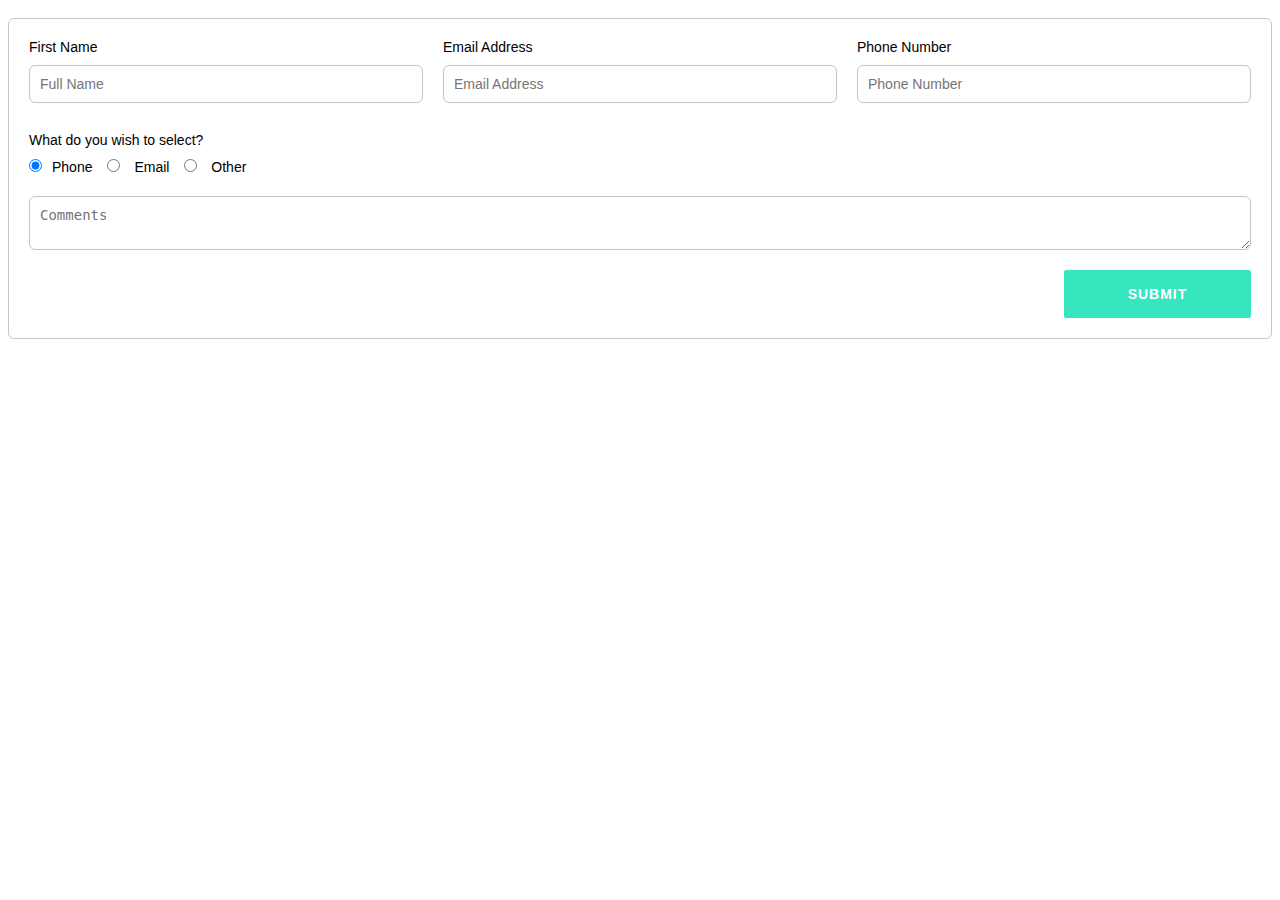
<file: forms.html>
<html>
<head>
<link rel="stylesheet" href="css/compiled/cagriddle.v2.css">
<style type="text/css">
	.unhappyMessage {
		top: 40px;
		/* background: #db5252; */
		color: #db5252;
		padding: 0 10px;
	}
</style>

</head>
<body>
<div class="ca-container">
	<form class="ca-form" action="#" method="post" id="caform">
		<div class="ca-row">
			<div class="ca-col-4">
				<label>First Name</label>
				<input type="text" name="fullname" id="fullname" placeholder="Full Name" />
			</div>

			<div class="ca-col-4">
				<label>Email Address</label>
				<input type="text" name="email" id="email" placeholder="Email Address" />
			</div>

			<div class="ca-col-4">
				<label>Phone Number</label>
				<input type="text" name="phone" id="phone" placeholder="Phone Number" />
			</div>
		</div>

		<div class="ca-row">
			<div class="ca-col-12 ca-radio-inline">
				<p>What do you wish to select?</p>
				<input type="radio" name="gender" value="male" checked><label>Phone</label>
				<input type="radio" name="gender" value="female"> <label>Email</label>
				<input type="radio" name="gender" value="other"> <label>Other</label>  
			</div>
		</div>
				
		<div class="ca-row">
			<div class="ca-col-12"><textarea placeholder="Comments"></textarea></div>
		</div>

		<div class="ca-row">
			<div class="ca-col-2 ca-offset-10">
				<button type="submit" value="submit" class="ca-btn-demo">Submit</button>
			</div>
		</div>



	</form>





</div>


<script src="https://www.theautohost.com/_assets/coding/js/jquery-2.1.4.js"></script>
<script src="js/ca.plugins.v2.js"></script>

	<script type="text/javascript">
		$('#caform').isHappy({
    fields: {
      // reference the field you're talking about, probably by `id`
      // but you could certainly do $('[name=name]') as well.
      '#fullname': {
        required: true,
        message: 'Please enter your full name'
      },
      '#email': {
        required: true,
        message: 'Please enter a valid email address',
        test: happy.email // this can be *any* function that returns true, false, or an instance of Error
      }
    }
  });
	</script>


</body>
</html>
</file>
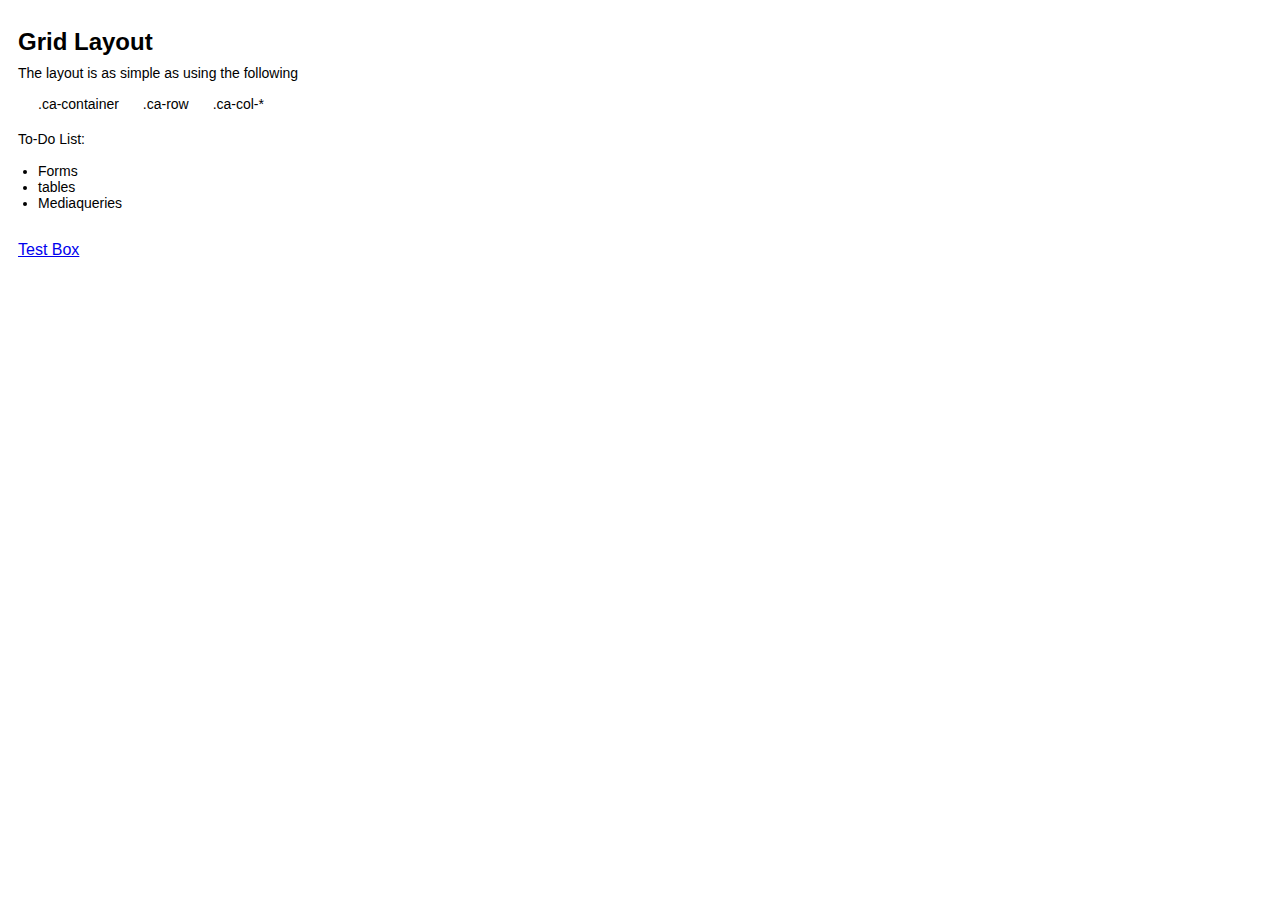
<file: ref.html>
<html>
<head>
<link rel="stylesheet" href="css/compiled/cagriddle.v2.css">

</head>
<body>
<div class="ca-container">
	
	<div class="ca-row">
		<div class="ca-col-12">
			<h2>Grid Layout</h2>
			<p>The layout is as simple as using the following</p>
			<ul class="ca-list-inline">
				<li>.ca-container</li>
				<li>.ca-row</li>
				<li>.ca-col-*</li>
			</ul>
			
			<p>To-Do List:</p>
				<ul>
					<li>Forms</li>
					<li>tables</li>
					<li>Mediaqueries</li>
				</ul>
		</div>
	</div>
	
	<div class="ca-row">
		<div class="ca-col-12">
			<a href="#" class="box">Test Box</a>
		</div>
	</div>



</div>


<script src="https://www.theautohost.com/_assets/coding/js/jquery-2.1.4.js"></script>

</body>
</html>
</file>
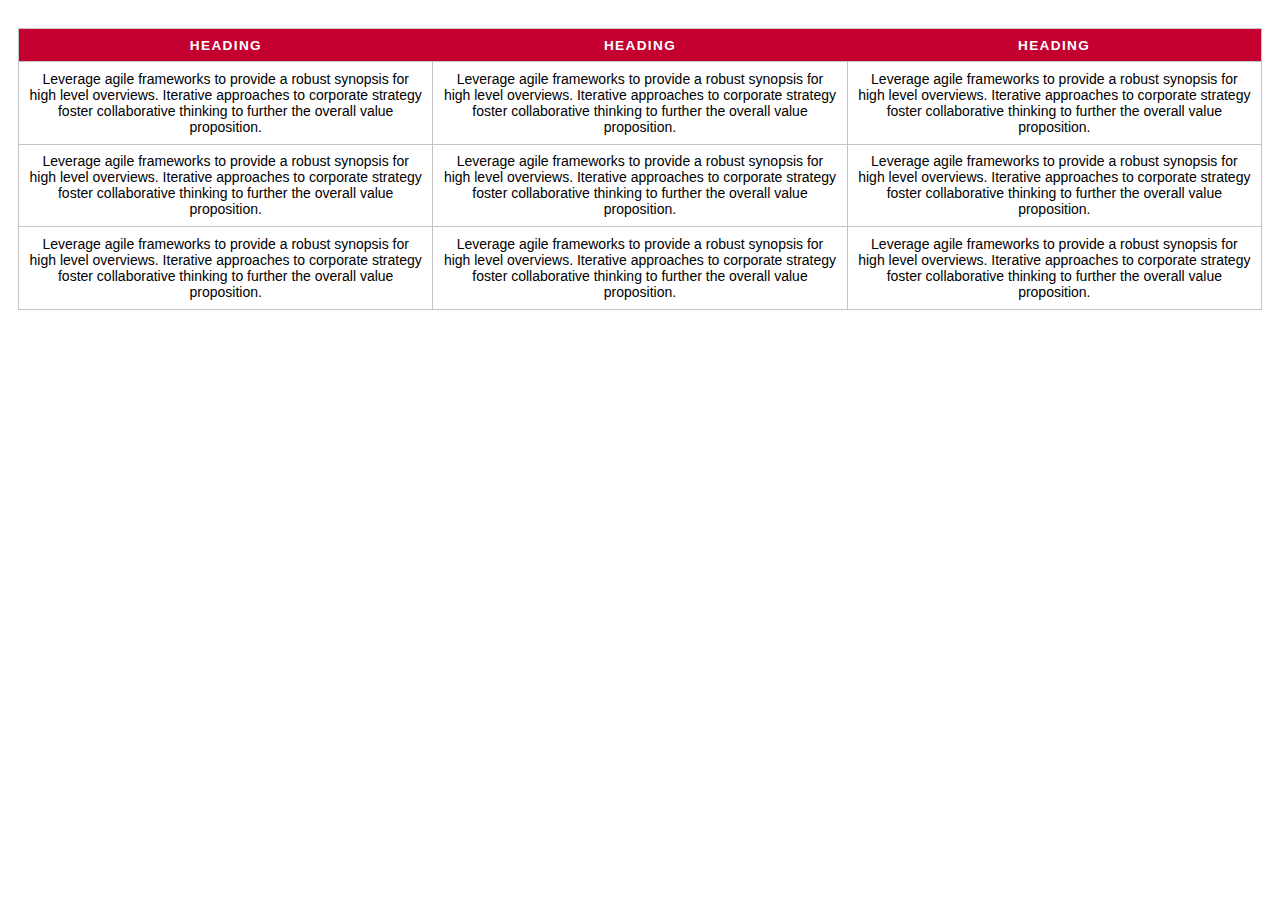
<file: tables.html>
<html>
<head>
<link rel="stylesheet" href="css/compiled/cagriddle.v2.css">

</head>
<body>
<div class="ca-container">
	
	<div class="ca-row">
		<div class="ca-col-12">
			<table class="ca-table">
				<tr>
					<th class="ca-background-nissan">Heading</th>
					<th class="ca-background-nissan">Heading</th>
					<th class="ca-background-nissan">Heading</th>
				</tr>

				<tr>
					<td>Leverage agile frameworks to provide a robust synopsis for high level overviews. Iterative approaches to corporate strategy foster collaborative thinking to further the overall value proposition. </td>
					<td>Leverage agile frameworks to provide a robust synopsis for high level overviews. Iterative approaches to corporate strategy foster collaborative thinking to further the overall value proposition. </td>
					<td>Leverage agile frameworks to provide a robust synopsis for high level overviews. Iterative approaches to corporate strategy foster collaborative thinking to further the overall value proposition. </td>
				</tr>

				<tr>
					<td>Leverage agile frameworks to provide a robust synopsis for high level overviews. Iterative approaches to corporate strategy foster collaborative thinking to further the overall value proposition. </td>
					<td>Leverage agile frameworks to provide a robust synopsis for high level overviews. Iterative approaches to corporate strategy foster collaborative thinking to further the overall value proposition. </td>
					<td>Leverage agile frameworks to provide a robust synopsis for high level overviews. Iterative approaches to corporate strategy foster collaborative thinking to further the overall value proposition. </td>
				</tr>

				<tr>
					<td>Leverage agile frameworks to provide a robust synopsis for high level overviews. Iterative approaches to corporate strategy foster collaborative thinking to further the overall value proposition. </td>
					<td>Leverage agile frameworks to provide a robust synopsis for high level overviews. Iterative approaches to corporate strategy foster collaborative thinking to further the overall value proposition. </td>
					<td>Leverage agile frameworks to provide a robust synopsis for high level overviews. Iterative approaches to corporate strategy foster collaborative thinking to further the overall value proposition. </td>
				</tr>


			</table>


		</div>
	</div>




</div>


<script src="https://www.theautohost.com/_assets/coding/js/jquery-2.1.4.js"></script>

</body>
</html>
</file>
<file: css/compiled/cagriddle.v2.css>
/* Grid Version 2
/* Author: Louis Stephens
/*
*/
@import url("https://www.theautohost.com/_assets/coding/cagriddle/css/cagriddle.min.css");
#standard-preview {
  width: 900px;
}

#mobile-preview {
  width: 450px;
}

.demo {
  background: #a9fffe;
  padding: 10px;
}

.ca-container .ca-row .ca-col-1 {
  width: 8.33333%;
}

.ca-container .ca-row .ca-col-2 {
  width: 16.66667%;
}

.ca-container .ca-row .ca-col-3 {
  width: 25.0%;
}

.ca-container .ca-row .ca-col-4 {
  width: 33.33333%;
}

.ca-container .ca-row .ca-col-5 {
  width: 41.66667%;
}

.ca-container .ca-row .ca-col-6 {
  width: 50.0%;
}

.ca-container .ca-row .ca-col-7 {
  width: 58.33333%;
}

.ca-container .ca-row .ca-col-8 {
  width: 66.66667%;
}

.ca-container .ca-row .ca-col-9 {
  width: 75.0%;
}

.ca-container .ca-row .ca-col-10 {
  width: 83.33333%;
}

.ca-container .ca-row .ca-col-11 {
  width: 91.66667%;
}

.ca-container .ca-row .ca-col-12 {
  width: 100.0%;
}

.ca-container .ca-row .ca-offset-1 {
  margin-left: 8.33333%;
}

.ca-container .ca-row .ca-offset-2 {
  margin-left: 16.66667%;
}

.ca-container .ca-row .ca-offset-3 {
  margin-left: 25.0%;
}

.ca-container .ca-row .ca-offset-4 {
  margin-left: 33.33333%;
}

.ca-container .ca-row .ca-offset-5 {
  margin-left: 41.66667%;
}

.ca-container .ca-row .ca-offset-6 {
  margin-left: 50.0%;
}

.ca-container .ca-row .ca-offset-7 {
  margin-left: 58.33333%;
}

.ca-container .ca-row .ca-offset-8 {
  margin-left: 66.66667%;
}

.ca-container .ca-row .ca-offset-9 {
  margin-left: 75.0%;
}

.ca-container .ca-row .ca-offset-10 {
  margin-left: 83.33333%;
}

.ca-container .ca-row .ca-offset-11 {
  margin-left: 91.66667%;
}

.ca-text-left {
  text-align: left;
}

.ca-text-center {
  text-align: center;
}

.ca-text-right {
  text-align: right;
}

.ca-text-justify {
  text-align: justify;
}

.ca-font-xs {
  font-size: 8px;
}

.ca-font-sm {
  font-size: 10px;
}

.ca-font-md {
  font-size: 18px;
}

.ca-font-lg {
  font-size: 24px;
}

.ca-font-bold {
  font-weight: bold;
}

.ca-font-normal {
  font-weight: normal;
}

.ca-text-overline {
  text-decoration: overline;
}

.ca-text-underline {
  text-decoration: underline;
}

.ca-text-linethrough {
  text-decoration: line-through;
}

.ca-container * {
  margin: 0;
  padding: 0;
  box-sizing: border-box;
}

.ca-container {
  padding: 10px 0;
  font-family: Helvetica, Arial, sans-serif;
  margin: 0 auto;
}

.ca-container .ca-row {
  width: 100%;
  padding: 10px 0;
  overflow: auto;
}

.ca-container .ca-row [class*="ca-col-"] {
  float: left;
  padding-right: 20px;
}

.ca-container .ca-row [class*="ca-col-"] {
  padding: 0 10px;
}

.ca-container .ca-row [class*="ca-col-"] > .ca-row [class*="ca-col-"] {
  padding-left: 0 !important;
}

.ca-container .ca-row [class*="ca-col-"] > .ca-row [class*="ca-col-"]:last-of-type {
  padding-right: 0 !important;
}

.ca-container .ca-row .ca-col-fifths {
  width: 20%;
}

.ca-container .ca-font-disclaimer {
  font-size: 8px;
}

.ca-container h1 {
  padding-left: 0;
  font-size: 32px;
}

.ca-container h2 {
  padding-left: 0;
  font-size: 24px;
}

.ca-container h3 {
  padding-left: 0;
  font-size: 18px;
}

.ca-container h4 {
  padding-left: 0;
  font-size: 16px;
}

.ca-container h5 {
  padding-left: 0;
  font-size: 14px;
}

.ca-container p {
  padding: 10px 0;
  font-size: 14px;
  font-weight: normal;
  line-height: 110%;
}

.ca-container br {
  display: none !important;
}

.ca-container ul {
  font-size: 14px;
  padding: 5px 0 10px 20px;
  list-style: disc;
}

.ca-container ul.ca-list-none {
  list-style: none;
}

.ca-container ul.ca-list-inline li {
  display: inline;
  padding: 10px 10px;
  margin: 10px 0;
}

.ca-container ul.ca-list-inline li:first-of-type {
  padding-left: 0;
}

.ca-container ul.ca-list-inline li:last-of-type {
  padding-right: 0;
}

.ca-container .ca-text-bold {
  font-weight: bold;
}

.ca-container .ca-text-underline {
  text-decoration: underline;
}

.ca-container .ca-image {
  display: block;
  width: 100%;
}

.ca-container .ca-iframe {
  width: 100%;
}

.ca-container .ca-btn-acura {
  background: #e82c2a;
  border: 1px solid #e82c2a;
  color: #FFFFFF;
  padding: 15px 20px;
  width: 100%;
  font-family: 'OpenSansBold', sans-serif;
  font-size: 14px;
  font-weight: bold;
  letter-spacing: 1px;
  text-transform: uppercase;
  border-radius: 2px;
  display: inline-block;
  text-align: center;
  cursor: pointer;
  text-decoration: none;
  box-shadow: inset 0 0 0 0 #e82c2a;
  -webkit-transition: all ease 0.3s;
  -moz-transition: all ease 0.3s;
  transition: all ease 0.3s;
}

.ca-container .ca-btn-acura:hover {
  box-shadow: inset 0 50px 0 0 #b21513;
}

.ca-container .ca-btn-acura:active {
  background: #b21513;
}

.ca-container .ca-btn-audi {
  background: #cd1f35;
  border: 1px solid #cd1f35;
  color: #FFFFFF;
  padding: 15px 20px;
  width: 100%;
  font-family: 'OpenSansBold', sans-serif;
  font-size: 14px;
  font-weight: bold;
  letter-spacing: 1px;
  text-transform: uppercase;
  border-radius: 2px;
  display: inline-block;
  text-align: center;
  cursor: pointer;
  text-decoration: none;
  box-shadow: inset 0 0 0 0 #cd1f35;
  -webkit-transition: all ease 0.3s;
  -moz-transition: all ease 0.3s;
  transition: all ease 0.3s;
}

.ca-container .ca-btn-audi:hover {
  box-shadow: inset 0 50px 0 0 #8b1524;
}

.ca-container .ca-btn-audi:active {
  background: #8b1524;
}

.ca-container .ca-btn-bmw {
  background: #1c69d4;
  border: 1px solid #1c69d4;
  color: #FFFFFF;
  padding: 15px 20px;
  width: 100%;
  font-family: 'OpenSansBold', sans-serif;
  font-size: 14px;
  font-weight: bold;
  letter-spacing: 1px;
  text-transform: uppercase;
  border-radius: 2px;
  display: inline-block;
  text-align: center;
  cursor: pointer;
  text-decoration: none;
  box-shadow: inset 0 0 0 0 #1c69d4;
  -webkit-transition: all ease 0.3s;
  -moz-transition: all ease 0.3s;
  transition: all ease 0.3s;
}

.ca-container .ca-btn-bmw:hover {
  box-shadow: inset 0 50px 0 0 #134890;
}

.ca-container .ca-btn-bmw:active {
  background: #134890;
}

.ca-container .ca-btn-buick {
  background: #f26518;
  border: 1px solid #f26518;
  color: #FFFFFF;
  padding: 15px 20px;
  width: 100%;
  font-family: 'OpenSansBold', sans-serif;
  font-size: 14px;
  font-weight: bold;
  letter-spacing: 1px;
  text-transform: uppercase;
  border-radius: 2px;
  display: inline-block;
  text-align: center;
  cursor: pointer;
  text-decoration: none;
  box-shadow: inset 0 0 0 0 #f26518;
  -webkit-transition: all ease 0.3s;
  -moz-transition: all ease 0.3s;
  transition: all ease 0.3s;
}

.ca-container .ca-btn-buick:hover {
  box-shadow: inset 0 50px 0 0 #b3460a;
}

.ca-container .ca-btn-buick:active {
  background: #b3460a;
}

.ca-container .ca-btn-cadillac {
  background: #9e1834;
  border: 1px solid #9e1834;
  color: #FFFFFF;
  padding: 15px 20px;
  width: 100%;
  font-family: 'OpenSansBold', sans-serif;
  font-size: 14px;
  font-weight: bold;
  letter-spacing: 1px;
  text-transform: uppercase;
  border-radius: 2px;
  display: inline-block;
  text-align: center;
  cursor: pointer;
  text-decoration: none;
  box-shadow: inset 0 0 0 0 #9e1834;
  -webkit-transition: all ease 0.3s;
  -moz-transition: all ease 0.3s;
  transition: all ease 0.3s;
}

.ca-container .ca-btn-cadillac:hover {
  box-shadow: inset 0 50px 0 0 #5c0e1e;
}

.ca-container .ca-btn-cadillac:active {
  background: #5c0e1e;
}

.ca-container .ca-btn-chevy {
  background: #f1b923;
  border: 1px solid #f1b923;
  color: #FFFFFF;
  padding: 15px 20px;
  width: 100%;
  font-family: 'OpenSansBold', sans-serif;
  font-size: 14px;
  font-weight: bold;
  letter-spacing: 1px;
  text-transform: uppercase;
  border-radius: 2px;
  display: inline-block;
  text-align: center;
  cursor: pointer;
  text-decoration: none;
  box-shadow: inset 0 0 0 0 #f1b923;
  -webkit-transition: all ease 0.3s;
  -moz-transition: all ease 0.3s;
  transition: all ease 0.3s;
}

.ca-container .ca-btn-chevy:hover {
  box-shadow: inset 0 50px 0 0 #bc8c0c;
}

.ca-container .ca-btn-chevy:active {
  background: #bc8c0c;
}

.ca-container .ca-btn-fiat {
  background: #b11636;
  border: 1px solid #b11636;
  color: #FFFFFF;
  padding: 15px 20px;
  width: 100%;
  font-family: 'OpenSansBold', sans-serif;
  font-size: 14px;
  font-weight: bold;
  letter-spacing: 1px;
  text-transform: uppercase;
  border-radius: 2px;
  display: inline-block;
  text-align: center;
  cursor: pointer;
  text-decoration: none;
  box-shadow: inset 0 0 0 0 #b11636;
  -webkit-transition: all ease 0.3s;
  -moz-transition: all ease 0.3s;
  transition: all ease 0.3s;
}

.ca-container .ca-btn-fiat:hover {
  box-shadow: inset 0 50px 0 0 #6d0e21;
}

.ca-container .ca-btn-fiat:active {
  background: #6d0e21;
}

.ca-container .ca-btn-ford {
  background: #2D96CD;
  border: 1px solid #2D96CD;
  color: #FFFFFF;
  padding: 15px 20px;
  width: 100%;
  font-family: 'OpenSansBold', sans-serif;
  font-size: 14px;
  font-weight: bold;
  letter-spacing: 1px;
  text-transform: uppercase;
  border-radius: 2px;
  display: inline-block;
  text-align: center;
  cursor: pointer;
  text-decoration: none;
  box-shadow: inset 0 0 0 0 #2D96CD;
  -webkit-transition: all ease 0.3s;
  -moz-transition: all ease 0.3s;
  transition: all ease 0.3s;
}

.ca-container .ca-btn-ford:hover {
  box-shadow: inset 0 50px 0 0 #1f688e;
}

.ca-container .ca-btn-ford:active {
  background: #1f688e;
}

.ca-container .ca-btn-gmc {
  background: #BC0A0F;
  border: 1px solid #BC0A0F;
  color: #FFFFFF;
  padding: 15px 20px;
  width: 100%;
  font-family: 'OpenSansBold', sans-serif;
  font-size: 14px;
  font-weight: bold;
  letter-spacing: 1px;
  text-transform: uppercase;
  border-radius: 2px;
  display: inline-block;
  text-align: center;
  cursor: pointer;
  text-decoration: none;
  box-shadow: inset 0 0 0 0 #BC0A0F;
  -webkit-transition: all ease 0.3s;
  -moz-transition: all ease 0.3s;
  transition: all ease 0.3s;
}

.ca-container .ca-btn-gmc:hover {
  box-shadow: inset 0 50px 0 0 #730609;
}

.ca-container .ca-btn-gmc:active {
  background: #730609;
}

.ca-container .ca-btn-honda {
  background: #2086c1;
  border: 1px solid #2086c1;
  color: #FFFFFF;
  padding: 15px 20px;
  width: 100%;
  font-family: 'OpenSansBold', sans-serif;
  font-size: 14px;
  font-weight: bold;
  letter-spacing: 1px;
  text-transform: uppercase;
  border-radius: 2px;
  display: inline-block;
  text-align: center;
  cursor: pointer;
  text-decoration: none;
  box-shadow: inset 0 0 0 0 #2086c1;
  -webkit-transition: all ease 0.3s;
  -moz-transition: all ease 0.3s;
  transition: all ease 0.3s;
}

.ca-container .ca-btn-honda:hover {
  box-shadow: inset 0 50px 0 0 #15587f;
}

.ca-container .ca-btn-honda:active {
  background: #15587f;
}

.ca-container .ca-btn-hyundai {
  background: #002D73;
  border: 1px solid #002D73;
  color: #FFFFFF;
  padding: 15px 20px;
  width: 100%;
  font-family: 'OpenSansBold', sans-serif;
  font-size: 14px;
  font-weight: bold;
  letter-spacing: 1px;
  text-transform: uppercase;
  border-radius: 2px;
  display: inline-block;
  text-align: center;
  cursor: pointer;
  text-decoration: none;
  box-shadow: inset 0 0 0 0 #002D73;
  -webkit-transition: all ease 0.3s;
  -moz-transition: all ease 0.3s;
  transition: all ease 0.3s;
}

.ca-container .ca-btn-hyundai:hover {
  box-shadow: inset 0 50px 0 0 #000f27;
}

.ca-container .ca-btn-hyundai:active {
  background: #000f27;
}

.ca-container .ca-btn-infiniti {
  background: #201d26;
  border: 1px solid #201d26;
  color: #FFFFFF;
  padding: 15px 20px;
  width: 100%;
  font-family: 'OpenSansBold', sans-serif;
  font-size: 14px;
  font-weight: bold;
  letter-spacing: 1px;
  text-transform: uppercase;
  border-radius: 2px;
  display: inline-block;
  text-align: center;
  cursor: pointer;
  text-decoration: none;
  box-shadow: inset 0 0 0 0 #201d26;
  -webkit-transition: all ease 0.3s;
  -moz-transition: all ease 0.3s;
  transition: all ease 0.3s;
}

.ca-container .ca-btn-infiniti:hover {
  box-shadow: inset 0 50px 0 0 black;
}

.ca-container .ca-btn-infiniti:active {
  background: black;
}

.ca-container .ca-btn-kia {
  background: #c4172c;
  border: 1px solid #c4172c;
  color: #FFFFFF;
  padding: 15px 20px;
  width: 100%;
  font-family: 'OpenSansBold', sans-serif;
  font-size: 14px;
  font-weight: bold;
  letter-spacing: 1px;
  text-transform: uppercase;
  border-radius: 2px;
  display: inline-block;
  text-align: center;
  cursor: pointer;
  text-decoration: none;
  box-shadow: inset 0 0 0 0 #c4172c;
  -webkit-transition: all ease 0.3s;
  -moz-transition: all ease 0.3s;
  transition: all ease 0.3s;
}

.ca-container .ca-btn-kia:hover {
  box-shadow: inset 0 50px 0 0 #800f1d;
}

.ca-container .ca-btn-kia:active {
  background: #800f1d;
}

.ca-container .ca-btn-lexus {
  background: #1a1a1a;
  border: 1px solid #1a1a1a;
  color: #FFFFFF;
  padding: 15px 20px;
  width: 100%;
  font-family: 'OpenSansBold', sans-serif;
  font-size: 14px;
  font-weight: bold;
  letter-spacing: 1px;
  text-transform: uppercase;
  border-radius: 2px;
  display: inline-block;
  text-align: center;
  cursor: pointer;
  text-decoration: none;
  box-shadow: inset 0 0 0 0 #1a1a1a;
  -webkit-transition: all ease 0.3s;
  -moz-transition: all ease 0.3s;
  transition: all ease 0.3s;
}

.ca-container .ca-btn-lexus:hover {
  box-shadow: inset 0 50px 0 0 black;
}

.ca-container .ca-btn-lexus:active {
  background: black;
}

.ca-container .ca-btn-lincoln {
  background: #231F1F;
  border: 1px solid #231F1F;
  color: #FFFFFF;
  padding: 15px 20px;
  width: 100%;
  font-family: 'OpenSansBold', sans-serif;
  font-size: 14px;
  font-weight: bold;
  letter-spacing: 1px;
  text-transform: uppercase;
  border-radius: 2px;
  display: inline-block;
  text-align: center;
  cursor: pointer;
  text-decoration: none;
  box-shadow: inset 0 0 0 0 #231F1F;
  -webkit-transition: all ease 0.3s;
  -moz-transition: all ease 0.3s;
  transition: all ease 0.3s;
}

.ca-container .ca-btn-lincoln:hover {
  box-shadow: inset 0 50px 0 0 black;
}

.ca-container .ca-btn-lincoln:active {
  background: black;
}

.ca-container .ca-btn-maserati {
  background: #0b2749;
  border: 1px solid #0b2749;
  color: #FFFFFF;
  padding: 15px 20px;
  width: 100%;
  font-family: 'OpenSansBold', sans-serif;
  font-size: 14px;
  font-weight: bold;
  letter-spacing: 1px;
  text-transform: uppercase;
  border-radius: 2px;
  display: inline-block;
  text-align: center;
  cursor: pointer;
  text-decoration: none;
  box-shadow: inset 0 0 0 0 #0b2749;
  -webkit-transition: all ease 0.3s;
  -moz-transition: all ease 0.3s;
  transition: all ease 0.3s;
}

.ca-container .ca-btn-maserati:hover {
  box-shadow: inset 0 50px 0 0 #010307;
}

.ca-container .ca-btn-maserati:active {
  background: #010307;
}

.ca-container .ca-btn-mazda {
  background: #df0000;
  border: 1px solid #df0000;
  color: #FFFFFF;
  padding: 15px 20px;
  width: 100%;
  font-family: 'OpenSansBold', sans-serif;
  font-size: 14px;
  font-weight: bold;
  letter-spacing: 1px;
  text-transform: uppercase;
  border-radius: 2px;
  display: inline-block;
  text-align: center;
  cursor: pointer;
  text-decoration: none;
  box-shadow: inset 0 0 0 0 #df0000;
  -webkit-transition: all ease 0.3s;
  -moz-transition: all ease 0.3s;
  transition: all ease 0.3s;
}

.ca-container .ca-btn-mazda:hover {
  box-shadow: inset 0 50px 0 0 #930000;
}

.ca-container .ca-btn-mazda:active {
  background: #930000;
}

.ca-container .ca-btn-mini {
  background: #ac2430;
  border: 1px solid #ac2430;
  color: #FFFFFF;
  padding: 15px 20px;
  width: 100%;
  font-family: 'OpenSansBold', sans-serif;
  font-size: 14px;
  font-weight: bold;
  letter-spacing: 1px;
  text-transform: uppercase;
  border-radius: 2px;
  display: inline-block;
  text-align: center;
  cursor: pointer;
  text-decoration: none;
  box-shadow: inset 0 0 0 0 #ac2430;
  -webkit-transition: all ease 0.3s;
  -moz-transition: all ease 0.3s;
  transition: all ease 0.3s;
}

.ca-container .ca-btn-mini:hover {
  box-shadow: inset 0 50px 0 0 #6d171e;
}

.ca-container .ca-btn-mini:active {
  background: #6d171e;
}

.ca-container .ca-btn-mb {
  background: #222222;
  border: 1px solid #222222;
  color: #FFFFFF;
  padding: 15px 20px;
  width: 100%;
  font-family: 'OpenSansBold', sans-serif;
  font-size: 14px;
  font-weight: bold;
  letter-spacing: 1px;
  text-transform: uppercase;
  border-radius: 2px;
  display: inline-block;
  text-align: center;
  cursor: pointer;
  text-decoration: none;
  box-shadow: inset 0 0 0 0 #222222;
  -webkit-transition: all ease 0.3s;
  -moz-transition: all ease 0.3s;
  transition: all ease 0.3s;
}

.ca-container .ca-btn-mb:hover {
  box-shadow: inset 0 50px 0 0 black;
}

.ca-container .ca-btn-mb:active {
  background: black;
}

.ca-container .ca-btn-mitsubishi {
  background: #ff0022;
  border: 1px solid #ff0022;
  color: #FFFFFF;
  padding: 15px 20px;
  width: 100%;
  font-family: 'OpenSansBold', sans-serif;
  font-size: 14px;
  font-weight: bold;
  letter-spacing: 1px;
  text-transform: uppercase;
  border-radius: 2px;
  display: inline-block;
  text-align: center;
  cursor: pointer;
  text-decoration: none;
  box-shadow: inset 0 0 0 0 #ff0022;
  -webkit-transition: all ease 0.3s;
  -moz-transition: all ease 0.3s;
  transition: all ease 0.3s;
}

.ca-container .ca-btn-mitsubishi:hover {
  box-shadow: inset 0 50px 0 0 #b30018;
}

.ca-container .ca-btn-mitsubishi:active {
  background: #b30018;
}

.ca-container .ca-btn-nissan {
  background: #c3002f;
  border: 1px solid #c3002f;
  color: #FFFFFF;
  padding: 15px 20px;
  width: 100%;
  font-family: 'OpenSansBold', sans-serif;
  font-size: 14px;
  font-weight: bold;
  letter-spacing: 1px;
  text-transform: uppercase;
  border-radius: 2px;
  display: inline-block;
  text-align: center;
  cursor: pointer;
  text-decoration: none;
  box-shadow: inset 0 0 0 0 #c3002f;
  -webkit-transition: all ease 0.3s;
  -moz-transition: all ease 0.3s;
  transition: all ease 0.3s;
}

.ca-container .ca-btn-nissan:hover {
  box-shadow: inset 0 50px 0 0 #77001d;
}

.ca-container .ca-btn-nissan:active {
  background: #77001d;
}

.ca-container .ca-btn-subaru {
  background: #20609F;
  border: 1px solid #20609F;
  color: #FFFFFF;
  padding: 15px 20px;
  width: 100%;
  font-family: 'OpenSansBold', sans-serif;
  font-size: 14px;
  font-weight: bold;
  letter-spacing: 1px;
  text-transform: uppercase;
  border-radius: 2px;
  display: inline-block;
  text-align: center;
  cursor: pointer;
  text-decoration: none;
  box-shadow: inset 0 0 0 0 #20609F;
  -webkit-transition: all ease 0.3s;
  -moz-transition: all ease 0.3s;
  transition: all ease 0.3s;
}

.ca-container .ca-btn-subaru:hover {
  box-shadow: inset 0 50px 0 0 #133a5f;
}

.ca-container .ca-btn-subaru:active {
  background: #133a5f;
}

.ca-container .ca-btn-toyota {
  background: #d71921;
  border: 1px solid #d71921;
  color: #FFFFFF;
  padding: 15px 20px;
  width: 100%;
  font-family: 'OpenSansBold', sans-serif;
  font-size: 14px;
  font-weight: bold;
  letter-spacing: 1px;
  text-transform: uppercase;
  border-radius: 2px;
  display: inline-block;
  text-align: center;
  cursor: pointer;
  text-decoration: none;
  box-shadow: inset 0 0 0 0 #d71921;
  -webkit-transition: all ease 0.3s;
  -moz-transition: all ease 0.3s;
  transition: all ease 0.3s;
}

.ca-container .ca-btn-toyota:hover {
  box-shadow: inset 0 50px 0 0 #921116;
}

.ca-container .ca-btn-toyota:active {
  background: #921116;
}

.ca-container .ca-btn-volvo {
  background: #003057;
  border: 1px solid #003057;
  color: #FFFFFF;
  padding: 15px 20px;
  width: 100%;
  font-family: 'OpenSansBold', sans-serif;
  font-size: 14px;
  font-weight: bold;
  letter-spacing: 1px;
  text-transform: uppercase;
  border-radius: 2px;
  display: inline-block;
  text-align: center;
  cursor: pointer;
  text-decoration: none;
  box-shadow: inset 0 0 0 0 #003057;
  -webkit-transition: all ease 0.3s;
  -moz-transition: all ease 0.3s;
  transition: all ease 0.3s;
}

.ca-container .ca-btn-volvo:hover {
  box-shadow: inset 0 50px 0 0 #00060b;
}

.ca-container .ca-btn-volvo:active {
  background: #00060b;
}

.ca-container .ca-btn-vw {
  background: #00B1EB;
  border: 1px solid #00B1EB;
  color: #FFFFFF;
  padding: 15px 20px;
  width: 100%;
  font-family: 'OpenSansBold', sans-serif;
  font-size: 14px;
  font-weight: bold;
  letter-spacing: 1px;
  text-transform: uppercase;
  border-radius: 2px;
  display: inline-block;
  text-align: center;
  cursor: pointer;
  text-decoration: none;
  box-shadow: inset 0 0 0 0 #00B1EB;
  -webkit-transition: all ease 0.3s;
  -moz-transition: all ease 0.3s;
  transition: all ease 0.3s;
}

.ca-container .ca-btn-vw:hover {
  box-shadow: inset 0 50px 0 0 #00779f;
}

.ca-container .ca-btn-vw:active {
  background: #00779f;
}

.ca-container .ca-btn-grey {
  background: #e4e4e4;
  border: 1px solid #e4e4e4;
  color: #FFFFFF;
  padding: 15px 20px;
  width: 100%;
  font-family: 'OpenSansBold', sans-serif;
  font-size: 14px;
  font-weight: bold;
  letter-spacing: 1px;
  text-transform: uppercase;
  border-radius: 2px;
  display: inline-block;
  text-align: center;
  cursor: pointer;
  text-decoration: none;
  box-shadow: inset 0 0 0 0 #e4e4e4;
  -webkit-transition: all ease 0.3s;
  -moz-transition: all ease 0.3s;
  transition: all ease 0.3s;
}

.ca-container .ca-btn-grey:hover {
  box-shadow: inset 0 50px 0 0 #bebebe;
}

.ca-container .ca-btn-grey:active {
  background: #bebebe;
}

.ca-container .ca-btn-bmw {
  border-radius: 0 !important;
}

.ca-container .ca-btn-demo {
  background: #36e6bf;
  border: 1px solid #36e6bf;
  color: #FFFFFF;
  padding: 15px 20px;
  width: 100%;
  font-family: 'OpenSansBold', sans-serif;
  font-size: 14px;
  font-weight: bold;
  letter-spacing: 1px;
  text-transform: uppercase;
  border-radius: 2px;
  display: inline-block;
  text-align: center;
  cursor: pointer;
  text-decoration: none;
  box-shadow: inset 0 0 0 0 #36e6bf;
  -webkit-transition: all ease 0.3s;
  -moz-transition: all ease 0.3s;
  transition: all ease 0.3s;
}

.ca-container .ca-btn-demo:hover {
  box-shadow: inset 0 50px 0 0 #17b995;
}

.ca-container .ca-btn-demo:active {
  background: #17b995;
}

.ca-container .ca-background-acura {
  background: #e82c2a;
}

.ca-container .ca-background-audi {
  background: #cd1f35;
}

.ca-container .ca-background-bmw {
  background: #1c69d4;
}

.ca-container .ca-background-buick {
  background: #f26518;
}

.ca-container .ca-background-cadillac {
  background: #9e1834;
}

.ca-container .ca-background-chevy {
  background: #f1b923;
}

.ca-container .ca-background-fiat {
  background: #b11636;
}

.ca-container .ca-background-ford {
  background: #2D96CD;
}

.ca-container .ca-background-gmc {
  background: #BC0A0F;
}

.ca-container .ca-background-honda {
  background: #2086c1;
}

.ca-container .ca-background-hyundai {
  background: #002D73;
}

.ca-container .ca-background-infiniti {
  background: #201d26;
}

.ca-container .ca-background-kia {
  background: #c4172c;
}

.ca-container .ca-background-lexus {
  background: #1a1a1a;
}

.ca-container .ca-background-lincoln {
  background: #231F1F;
}

.ca-container .ca-background-maserati {
  background: #0b2749;
}

.ca-container .ca-background-mazda {
  background: #df0000;
}

.ca-container .ca-background-mini {
  background: #ac2430;
}

.ca-container .ca-background-mb {
  background: #222222;
}

.ca-container .ca-background-mitsubishi {
  background: #ff0022;
}

.ca-container .ca-background-nissan {
  background: #c3002f;
}

.ca-container .ca-background-subaru {
  background: #20609F;
}

.ca-container .ca-background-toyota {
  background: #d71921;
}

.ca-container .ca-background-volvo {
  background: #003057;
}

.ca-container .ca-background-vw {
  background: #00B1EB;
}

.ca-container .ca-background-grey {
  background: #e4e4e4;
}

.ca-container .ca-background-bmw {
  border-radius: 0 !important;
}

.ca-container .ca-background-demo {
  background: #36e6bf;
}

.ca-container .ca-font-color-acura {
  color: #e82c2a;
}

.ca-container .ca-font-color-audi {
  color: #cd1f35;
}

.ca-container .ca-font-color-bmw {
  color: #1c69d4;
}

.ca-container .ca-font-color-buick {
  color: #f26518;
}

.ca-container .ca-font-color-cadillac {
  color: #9e1834;
}

.ca-container .ca-font-color-chevy {
  color: #f1b923;
}

.ca-container .ca-font-color-fiat {
  color: #b11636;
}

.ca-container .ca-font-color-ford {
  color: #2D96CD;
}

.ca-container .ca-font-color-gmc {
  color: #BC0A0F;
}

.ca-container .ca-font-color-honda {
  color: #2086c1;
}

.ca-container .ca-font-color-hyundai {
  color: #002D73;
}

.ca-container .ca-font-color-infiniti {
  color: #201d26;
}

.ca-container .ca-font-color-kia {
  color: #c4172c;
}

.ca-container .ca-font-color-lexus {
  color: #1a1a1a;
}

.ca-container .ca-font-color-lincoln {
  color: #231F1F;
}

.ca-container .ca-font-color-maserati {
  color: #0b2749;
}

.ca-container .ca-font-color-mazda {
  color: #df0000;
}

.ca-container .ca-font-color-mini {
  color: #ac2430;
}

.ca-container .ca-font-color-mb {
  color: #222222;
}

.ca-container .ca-font-color-mitsubishi {
  color: #ff0022;
}

.ca-container .ca-font-color-nissan {
  color: #c3002f;
}

.ca-container .ca-font-color-subaru {
  color: #20609F;
}

.ca-container .ca-font-color-toyota {
  color: #d71921;
}

.ca-container .ca-font-color-volvo {
  color: #003057;
}

.ca-container .ca-font-color-vw {
  color: #00B1EB;
}

.ca-container .ca-font-color-grey {
  color: #e4e4e4;
}

.ca-container form.ca-form {
  padding: 10px;
  border: 1px solid #c5c5c5;
  border-radius: 6px 6px 6px 6px;
  -moz-border-radius: 6px 6px 6px 6px;
  -webkit-border-radius: 6px 6px 6px 6px;
}

.ca-container form.ca-form label {
  font-size: 14px;
  padding: 10px 0;
}

.ca-container form.ca-form .ca-radio-inline input[type=radio] {
  display: inline;
}

.ca-container form.ca-form .ca-radio-inline label {
  padding: 0 10px;
}

.ca-container form.ca-form input[type=text] {
  font-size: 14px;
  width: 100%;
  border: 1px solid #c5c5c5;
  padding: 10px;
  margin: 10px 0 0 0;
  border-radius: 6px 6px 6px 6px;
  -moz-border-radius: 6px 6px 6px 6px;
  -webkit-border-radius: 6px 6px 6px 6px;
}

.ca-container form.ca-form .ca-form-inline {
  display: inline-block;
  vertical-align: middle;
}

.ca-container form.ca-form .ca-form-inline label {
  padding: 0 5px 0 0;
}

.ca-container form.ca-form .ca-form-inline input[type=text] {
  width: auto;
}

.ca-container form.ca-form textarea {
  font-size: 14px;
  width: 100%;
  border: 1px solid #c5c5c5;
  padding: 10px;
  border-radius: 6px 6px 6px 6px;
  -moz-border-radius: 6px 6px 6px 6px;
  -webkit-border-radius: 6px 6px 6px 6px;
}

.ca-container table.ca-table {
  width: 100%;
  max-width: 100%;
  border: 1px solid #c5c5c5;
  border-collapse: collapse;
}

.ca-container table.ca-table th {
  color: #FFFFFF;
  font-weight: bold;
  font-size: .85em;
  letter-spacing: .1em;
  text-transform: uppercase;
}

.ca-container table.ca-table td {
  font-size: 14px;
  border: 1px solid #c5c5c5;
}

.ca-container table.ca-table td, .ca-container table.ca-table th {
  padding: .625em !important;
  text-align: center;
}

.ca-container table.ca-table-striped {
  width: 100%;
  max-width: 100%;
  border-collapse: collapse;
  border: none !important;
}

.ca-container table.ca-table-striped th {
  color: #FFFFFF;
  font-weight: bold;
  font-size: .85em;
  letter-spacing: .1em;
  text-transform: uppercase;
}

.ca-container table.ca-table-striped td {
  font-size: 14px;
  border: none;
}

.ca-container table.ca-table-striped td, .ca-container table.ca-table-striped th {
  padding: .625em !important;
  text-align: center;
}

.ca-container table.ca-table-striped tr:nth-of-type(odd) {
  background: #eeeeee !important;
}

.ca-container table.ca-table-2 th {
  width: 50%;
}

.ca-container table.ca-table-3 th {
  width: 33.3333%;
}

.ca-container table.ca-table-4 th {
  width: 25%;
}

.ca-container .ca-display-desktop {
  display: block;
}

.ca-container .ca-display-mobile {
  display: none;
}

.ca-container .ca-display-none {
  display: none;
}

.ca-container:after {
  content: "";
  display: table;
  clear: both;
}

.grid-pad {
  padding: 20px 0 20px 20px;
}

@media only screen and (max-width: 650px) {
  .ca-container .ca-row {
    padding: 0;
  }
  .ca-container .ca-row [class*="ca-col-"] {
    width: 100%;
    margin: 5px 0;
  }
  .ca-container .ca-row [class*="ca-col-"] .ca-row [class*="ca-col-"] {
    padding-right: 0 !important;
  }
  .ca-container .ca-row [class*="ca-col-"] .ca-row [class*="ca-col-"]:last-of-type {
    padding-left: 0 !important;
  }
  .ca-container .ca-row [class*="ca-offset-"] {
    margin-left: 0 !important;
  }
  .ca-container .ca-row {
    padding: 0;
  }
  .ca-container .ca-row {
    padding: 0;
  }
  .ca-container .ca-display-desktop {
    display: none !important;
  }
  .ca-container .ca-display-mobile {
    display: block;
  }
  .ca-container .catable {
    width: 100%;
    border: 0;
  }
  .ca-container .catable thead {
    border: none;
    clip: rect(0 0 0 0);
    height: 1px;
    margin: -1px;
    overflow: hidden;
    padding: 0;
    position: absolute;
    width: 1px;
  }
  .ca-container .catable tr {
    border-bottom: 3px solid #ddd;
    display: block;
    margin-bottom: .625em;
  }
  .ca-container .catable td.ca-table-comparehead {
    font-weight: bold;
    display: block;
    font-size: .8em;
    text-align: center;
  }
  .ca-container .catable td {
    border-bottom: 1px solid #ddd;
    display: block;
    font-size: .8em;
    text-align: right;
  }
  .ca-container .catable td:before {
    content: attr(data-label);
    float: left;
    font-weight: bold;
    text-transform: uppercase;
  }
  .ca-container .catable td:last-child {
    border-bottom: 0;
  }
}

@media screen and (max-device-width: 375px) and (max-device-height: 667px) {
  .ca-container .ca-table {
    width: 100%;
    border: 0;
  }
  .ca-container .ca-table thead {
    border: none;
    clip: rect(0 0 0 0);
    height: 1px;
    margin: -1px;
    overflow: hidden;
    padding: 0;
    position: absolute;
    width: 1px;
  }
  .ca-container .ca-table tr {
    border-bottom: 3px solid #ddd;
    display: block;
    margin-bottom: .625em;
  }
  .ca-container .ca-table td.ca-table-comparehead {
    font-weight: bold;
    display: block;
    font-size: .8em;
    text-align: center;
  }
  .ca-container .ca-table td {
    border-bottom: 1px solid #ddd;
    display: block;
    font-size: .8em;
    text-align: right;
  }
  .ca-container .ca-table td:before {
    content: attr(data-label);
    float: left;
    font-weight: bold;
    text-transform: uppercase;
  }
  .ca-container .ca-table td:last-child {
    border-bottom: 0;
  }
}
</file>
<file: css/compiled/cagrid.css>
/* Grid Version 2
/* Author: Louis Stephens
/*
*/
@import url("https://www.theautohost.com/_assets/coding/cagriddle/css/cagriddle.min.css");
.ca-container .ca-row {
  width: 100%;
  padding: 10px 0;
  overflow: auto;
}

.ca-container .ca-row [class*="ca-col-"] {
  float: left;
  padding-right: 20px;
}

.ca-container .ca-row [class*="ca-col-"] {
  padding: 0 10px;
}

.ca-container .ca-row [class*="ca-col-"] > .ca-row [class*="ca-col-"] {
  padding-left: 0 !important;
}

.ca-container .ca-row [class*="ca-col-"] > .ca-row [class*="ca-col-"]:last-of-type {
  padding-right: 0 !important;
}

.ca-container .ca-row .ca-col-fifths {
  width: 20%;
}

.ca-container .ca-row .ca-col-1 {
  width: 8.33333%;
}

.ca-container .ca-row .ca-col-2 {
  width: 16.66667%;
}

.ca-container .ca-row .ca-col-3 {
  width: 25.0%;
}

.ca-container .ca-row .ca-col-4 {
  width: 33.33333%;
}

.ca-container .ca-row .ca-col-5 {
  width: 41.66667%;
}

.ca-container .ca-row .ca-col-6 {
  width: 50.0%;
}

.ca-container .ca-row .ca-col-7 {
  width: 58.33333%;
}

.ca-container .ca-row .ca-col-8 {
  width: 66.66667%;
}

.ca-container .ca-row .ca-col-9 {
  width: 75.0%;
}

.ca-container .ca-row .ca-col-10 {
  width: 83.33333%;
}

.ca-container .ca-row .ca-col-11 {
  width: 91.66667%;
}

.ca-container .ca-row .ca-col-12 {
  width: 100.0%;
}

.ca-container .ca-row .ca-offset-1 {
  margin-left: 8.33333%;
}

.ca-container .ca-row .ca-offset-2 {
  margin-left: 16.66667%;
}

.ca-container .ca-row .ca-offset-3 {
  margin-left: 25.0%;
}

.ca-container .ca-row .ca-offset-4 {
  margin-left: 33.33333%;
}

.ca-container .ca-row .ca-offset-5 {
  margin-left: 41.66667%;
}

.ca-container .ca-row .ca-offset-6 {
  margin-left: 50.0%;
}

.ca-container .ca-row .ca-offset-7 {
  margin-left: 58.33333%;
}

.ca-container .ca-row .ca-offset-8 {
  margin-left: 66.66667%;
}

.ca-container .ca-row .ca-offset-9 {
  margin-left: 75.0%;
}

.ca-container .ca-row .ca-offset-10 {
  margin-left: 83.33333%;
}

.ca-container .ca-row .ca-offset-11 {
  margin-left: 91.66667%;
}

.ca-text-left {
  text-align: left;
}

.ca-text-center {
  text-align: center;
}

.ca-text-right {
  text-align: right;
}

.ca-text-justify {
  text-align: justify;
}

.ca-font-xs {
  font-size: 8px;
}

.ca-font-sm {
  font-size: 10px;
}

.ca-font-md {
  font-size: 18px;
}

.ca-font-lg {
  font-size: 24px;
}

.ca-font-bold {
  font-weight: bold;
}

.ca-font-normal {
  font-weight: normal;
}

.ca-text-overline {
  text-decoration: overline;
}

.ca-text-underline {
  text-decoration: underline;
}

.ca-text-linethrough {
  text-decoration: line-through;
}

.ca-btn-acura {
  background: #e82c2a;
  border: 1px solid #e82c2a;
  color: #FFFFFF;
  padding: 15px 20px !important;
  width: 100%;
  font-family: 'OpenSansBold', sans-serif;
  font-size: 14px;
  font-weight: bold;
  letter-spacing: 1px;
  text-transform: uppercase;
  -webkit-border-radius: 2px;
  -moz-border-radius: 2px;
  border-radius: 2px;
  display: inline-block;
  text-align: center;
  cursor: pointer;
  text-decoration: none;
  box-shadow: inset 0 0 0 0 #e82c2a;
  -webkit-transition: all ease 0.3s;
  -moz-transition: all ease 0.3s;
  transition: all ease 0.3s;
}

.ca-btn-acura:hover {
  box-shadow: inset 0 50px 0 0 #b21513;
}

.ca-btn-acura:active {
  background: #b21513;
}

.ca-btn-audi {
  background: #cd1f35;
  border: 1px solid #cd1f35;
  color: #FFFFFF;
  padding: 15px 20px !important;
  width: 100%;
  font-family: 'OpenSansBold', sans-serif;
  font-size: 14px;
  font-weight: bold;
  letter-spacing: 1px;
  text-transform: uppercase;
  -webkit-border-radius: 2px;
  -moz-border-radius: 2px;
  border-radius: 2px;
  display: inline-block;
  text-align: center;
  cursor: pointer;
  text-decoration: none;
  box-shadow: inset 0 0 0 0 #cd1f35;
  -webkit-transition: all ease 0.3s;
  -moz-transition: all ease 0.3s;
  transition: all ease 0.3s;
}

.ca-btn-audi:hover {
  box-shadow: inset 0 50px 0 0 #8b1524;
}

.ca-btn-audi:active {
  background: #8b1524;
}

.ca-btn-bmw {
  background: #1c69d4;
  border: 1px solid #1c69d4;
  color: #FFFFFF;
  padding: 15px 20px !important;
  width: 100%;
  font-family: 'OpenSansBold', sans-serif;
  font-size: 14px;
  font-weight: bold;
  letter-spacing: 1px;
  text-transform: uppercase;
  -webkit-border-radius: 2px;
  -moz-border-radius: 2px;
  border-radius: 2px;
  display: inline-block;
  text-align: center;
  cursor: pointer;
  text-decoration: none;
  box-shadow: inset 0 0 0 0 #1c69d4;
  -webkit-transition: all ease 0.3s;
  -moz-transition: all ease 0.3s;
  transition: all ease 0.3s;
}

.ca-btn-bmw:hover {
  box-shadow: inset 0 50px 0 0 #134890;
}

.ca-btn-bmw:active {
  background: #134890;
}

.ca-btn-buick {
  background: #f26518;
  border: 1px solid #f26518;
  color: #FFFFFF;
  padding: 15px 20px !important;
  width: 100%;
  font-family: 'OpenSansBold', sans-serif;
  font-size: 14px;
  font-weight: bold;
  letter-spacing: 1px;
  text-transform: uppercase;
  -webkit-border-radius: 2px;
  -moz-border-radius: 2px;
  border-radius: 2px;
  display: inline-block;
  text-align: center;
  cursor: pointer;
  text-decoration: none;
  box-shadow: inset 0 0 0 0 #f26518;
  -webkit-transition: all ease 0.3s;
  -moz-transition: all ease 0.3s;
  transition: all ease 0.3s;
}

.ca-btn-buick:hover {
  box-shadow: inset 0 50px 0 0 #b3460a;
}

.ca-btn-buick:active {
  background: #b3460a;
}

.ca-btn-cadillac {
  background: #9e1834;
  border: 1px solid #9e1834;
  color: #FFFFFF;
  padding: 15px 20px !important;
  width: 100%;
  font-family: 'OpenSansBold', sans-serif;
  font-size: 14px;
  font-weight: bold;
  letter-spacing: 1px;
  text-transform: uppercase;
  -webkit-border-radius: 2px;
  -moz-border-radius: 2px;
  border-radius: 2px;
  display: inline-block;
  text-align: center;
  cursor: pointer;
  text-decoration: none;
  box-shadow: inset 0 0 0 0 #9e1834;
  -webkit-transition: all ease 0.3s;
  -moz-transition: all ease 0.3s;
  transition: all ease 0.3s;
}

.ca-btn-cadillac:hover {
  box-shadow: inset 0 50px 0 0 #5c0e1e;
}

.ca-btn-cadillac:active {
  background: #5c0e1e;
}

.ca-btn-chevy {
  background: #f1b923;
  border: 1px solid #f1b923;
  color: #FFFFFF;
  padding: 15px 20px !important;
  width: 100%;
  font-family: 'OpenSansBold', sans-serif;
  font-size: 14px;
  font-weight: bold;
  letter-spacing: 1px;
  text-transform: uppercase;
  -webkit-border-radius: 2px;
  -moz-border-radius: 2px;
  border-radius: 2px;
  display: inline-block;
  text-align: center;
  cursor: pointer;
  text-decoration: none;
  box-shadow: inset 0 0 0 0 #f1b923;
  -webkit-transition: all ease 0.3s;
  -moz-transition: all ease 0.3s;
  transition: all ease 0.3s;
}

.ca-btn-chevy:hover {
  box-shadow: inset 0 50px 0 0 #bc8c0c;
}

.ca-btn-chevy:active {
  background: #bc8c0c;
}

.ca-btn-fiat {
  background: #b11636;
  border: 1px solid #b11636;
  color: #FFFFFF;
  padding: 15px 20px !important;
  width: 100%;
  font-family: 'OpenSansBold', sans-serif;
  font-size: 14px;
  font-weight: bold;
  letter-spacing: 1px;
  text-transform: uppercase;
  -webkit-border-radius: 2px;
  -moz-border-radius: 2px;
  border-radius: 2px;
  display: inline-block;
  text-align: center;
  cursor: pointer;
  text-decoration: none;
  box-shadow: inset 0 0 0 0 #b11636;
  -webkit-transition: all ease 0.3s;
  -moz-transition: all ease 0.3s;
  transition: all ease 0.3s;
}

.ca-btn-fiat:hover {
  box-shadow: inset 0 50px 0 0 #6d0e21;
}

.ca-btn-fiat:active {
  background: #6d0e21;
}

.ca-btn-ford {
  background: #2D96CD;
  border: 1px solid #2D96CD;
  color: #FFFFFF;
  padding: 15px 20px !important;
  width: 100%;
  font-family: 'OpenSansBold', sans-serif;
  font-size: 14px;
  font-weight: bold;
  letter-spacing: 1px;
  text-transform: uppercase;
  -webkit-border-radius: 2px;
  -moz-border-radius: 2px;
  border-radius: 2px;
  display: inline-block;
  text-align: center;
  cursor: pointer;
  text-decoration: none;
  box-shadow: inset 0 0 0 0 #2D96CD;
  -webkit-transition: all ease 0.3s;
  -moz-transition: all ease 0.3s;
  transition: all ease 0.3s;
}

.ca-btn-ford:hover {
  box-shadow: inset 0 50px 0 0 #1f688e;
}

.ca-btn-ford:active {
  background: #1f688e;
}

.ca-btn-gmc {
  background: #BC0A0F;
  border: 1px solid #BC0A0F;
  color: #FFFFFF;
  padding: 15px 20px !important;
  width: 100%;
  font-family: 'OpenSansBold', sans-serif;
  font-size: 14px;
  font-weight: bold;
  letter-spacing: 1px;
  text-transform: uppercase;
  -webkit-border-radius: 2px;
  -moz-border-radius: 2px;
  border-radius: 2px;
  display: inline-block;
  text-align: center;
  cursor: pointer;
  text-decoration: none;
  box-shadow: inset 0 0 0 0 #BC0A0F;
  -webkit-transition: all ease 0.3s;
  -moz-transition: all ease 0.3s;
  transition: all ease 0.3s;
}

.ca-btn-gmc:hover {
  box-shadow: inset 0 50px 0 0 #730609;
}

.ca-btn-gmc:active {
  background: #730609;
}

.ca-btn-honda {
  background: #2086c1;
  border: 1px solid #2086c1;
  color: #FFFFFF;
  padding: 15px 20px !important;
  width: 100%;
  font-family: 'OpenSansBold', sans-serif;
  font-size: 14px;
  font-weight: bold;
  letter-spacing: 1px;
  text-transform: uppercase;
  -webkit-border-radius: 2px;
  -moz-border-radius: 2px;
  border-radius: 2px;
  display: inline-block;
  text-align: center;
  cursor: pointer;
  text-decoration: none;
  box-shadow: inset 0 0 0 0 #2086c1;
  -webkit-transition: all ease 0.3s;
  -moz-transition: all ease 0.3s;
  transition: all ease 0.3s;
}

.ca-btn-honda:hover {
  box-shadow: inset 0 50px 0 0 #15587f;
}

.ca-btn-honda:active {
  background: #15587f;
}

.ca-btn-hyundai {
  background: #002D73;
  border: 1px solid #002D73;
  color: #FFFFFF;
  padding: 15px 20px !important;
  width: 100%;
  font-family: 'OpenSansBold', sans-serif;
  font-size: 14px;
  font-weight: bold;
  letter-spacing: 1px;
  text-transform: uppercase;
  -webkit-border-radius: 2px;
  -moz-border-radius: 2px;
  border-radius: 2px;
  display: inline-block;
  text-align: center;
  cursor: pointer;
  text-decoration: none;
  box-shadow: inset 0 0 0 0 #002D73;
  -webkit-transition: all ease 0.3s;
  -moz-transition: all ease 0.3s;
  transition: all ease 0.3s;
}

.ca-btn-hyundai:hover {
  box-shadow: inset 0 50px 0 0 #000f27;
}

.ca-btn-hyundai:active {
  background: #000f27;
}

.ca-btn-infiniti {
  background: #201d26;
  border: 1px solid #201d26;
  color: #FFFFFF;
  padding: 15px 20px !important;
  width: 100%;
  font-family: 'OpenSansBold', sans-serif;
  font-size: 14px;
  font-weight: bold;
  letter-spacing: 1px;
  text-transform: uppercase;
  -webkit-border-radius: 2px;
  -moz-border-radius: 2px;
  border-radius: 2px;
  display: inline-block;
  text-align: center;
  cursor: pointer;
  text-decoration: none;
  box-shadow: inset 0 0 0 0 #201d26;
  -webkit-transition: all ease 0.3s;
  -moz-transition: all ease 0.3s;
  transition: all ease 0.3s;
}

.ca-btn-infiniti:hover {
  box-shadow: inset 0 50px 0 0 black;
}

.ca-btn-infiniti:active {
  background: black;
}

.ca-btn-kia {
  background: #c4172c;
  border: 1px solid #c4172c;
  color: #FFFFFF;
  padding: 15px 20px !important;
  width: 100%;
  font-family: 'OpenSansBold', sans-serif;
  font-size: 14px;
  font-weight: bold;
  letter-spacing: 1px;
  text-transform: uppercase;
  -webkit-border-radius: 2px;
  -moz-border-radius: 2px;
  border-radius: 2px;
  display: inline-block;
  text-align: center;
  cursor: pointer;
  text-decoration: none;
  box-shadow: inset 0 0 0 0 #c4172c;
  -webkit-transition: all ease 0.3s;
  -moz-transition: all ease 0.3s;
  transition: all ease 0.3s;
}

.ca-btn-kia:hover {
  box-shadow: inset 0 50px 0 0 #800f1d;
}

.ca-btn-kia:active {
  background: #800f1d;
}

.ca-btn-lexus {
  background: #1a1a1a;
  border: 1px solid #1a1a1a;
  color: #FFFFFF;
  padding: 15px 20px !important;
  width: 100%;
  font-family: 'OpenSansBold', sans-serif;
  font-size: 14px;
  font-weight: bold;
  letter-spacing: 1px;
  text-transform: uppercase;
  -webkit-border-radius: 2px;
  -moz-border-radius: 2px;
  border-radius: 2px;
  display: inline-block;
  text-align: center;
  cursor: pointer;
  text-decoration: none;
  box-shadow: inset 0 0 0 0 #1a1a1a;
  -webkit-transition: all ease 0.3s;
  -moz-transition: all ease 0.3s;
  transition: all ease 0.3s;
}

.ca-btn-lexus:hover {
  box-shadow: inset 0 50px 0 0 black;
}

.ca-btn-lexus:active {
  background: black;
}

.ca-btn-lincoln {
  background: #231F1F;
  border: 1px solid #231F1F;
  color: #FFFFFF;
  padding: 15px 20px !important;
  width: 100%;
  font-family: 'OpenSansBold', sans-serif;
  font-size: 14px;
  font-weight: bold;
  letter-spacing: 1px;
  text-transform: uppercase;
  -webkit-border-radius: 2px;
  -moz-border-radius: 2px;
  border-radius: 2px;
  display: inline-block;
  text-align: center;
  cursor: pointer;
  text-decoration: none;
  box-shadow: inset 0 0 0 0 #231F1F;
  -webkit-transition: all ease 0.3s;
  -moz-transition: all ease 0.3s;
  transition: all ease 0.3s;
}

.ca-btn-lincoln:hover {
  box-shadow: inset 0 50px 0 0 black;
}

.ca-btn-lincoln:active {
  background: black;
}

.ca-btn-maserati {
  background: #0b2749;
  border: 1px solid #0b2749;
  color: #FFFFFF;
  padding: 15px 20px !important;
  width: 100%;
  font-family: 'OpenSansBold', sans-serif;
  font-size: 14px;
  font-weight: bold;
  letter-spacing: 1px;
  text-transform: uppercase;
  -webkit-border-radius: 2px;
  -moz-border-radius: 2px;
  border-radius: 2px;
  display: inline-block;
  text-align: center;
  cursor: pointer;
  text-decoration: none;
  box-shadow: inset 0 0 0 0 #0b2749;
  -webkit-transition: all ease 0.3s;
  -moz-transition: all ease 0.3s;
  transition: all ease 0.3s;
}

.ca-btn-maserati:hover {
  box-shadow: inset 0 50px 0 0 #010307;
}

.ca-btn-maserati:active {
  background: #010307;
}

.ca-btn-mazda {
  background: #df0000;
  border: 1px solid #df0000;
  color: #FFFFFF;
  padding: 15px 20px !important;
  width: 100%;
  font-family: 'OpenSansBold', sans-serif;
  font-size: 14px;
  font-weight: bold;
  letter-spacing: 1px;
  text-transform: uppercase;
  -webkit-border-radius: 2px;
  -moz-border-radius: 2px;
  border-radius: 2px;
  display: inline-block;
  text-align: center;
  cursor: pointer;
  text-decoration: none;
  box-shadow: inset 0 0 0 0 #df0000;
  -webkit-transition: all ease 0.3s;
  -moz-transition: all ease 0.3s;
  transition: all ease 0.3s;
}

.ca-btn-mazda:hover {
  box-shadow: inset 0 50px 0 0 #930000;
}

.ca-btn-mazda:active {
  background: #930000;
}

.ca-btn-mini {
  background: #ac2430;
  border: 1px solid #ac2430;
  color: #FFFFFF;
  padding: 15px 20px !important;
  width: 100%;
  font-family: 'OpenSansBold', sans-serif;
  font-size: 14px;
  font-weight: bold;
  letter-spacing: 1px;
  text-transform: uppercase;
  -webkit-border-radius: 2px;
  -moz-border-radius: 2px;
  border-radius: 2px;
  display: inline-block;
  text-align: center;
  cursor: pointer;
  text-decoration: none;
  box-shadow: inset 0 0 0 0 #ac2430;
  -webkit-transition: all ease 0.3s;
  -moz-transition: all ease 0.3s;
  transition: all ease 0.3s;
}

.ca-btn-mini:hover {
  box-shadow: inset 0 50px 0 0 #6d171e;
}

.ca-btn-mini:active {
  background: #6d171e;
}

.ca-btn-mb {
  background: #222222;
  border: 1px solid #222222;
  color: #FFFFFF;
  padding: 15px 20px !important;
  width: 100%;
  font-family: 'OpenSansBold', sans-serif;
  font-size: 14px;
  font-weight: bold;
  letter-spacing: 1px;
  text-transform: uppercase;
  -webkit-border-radius: 2px;
  -moz-border-radius: 2px;
  border-radius: 2px;
  display: inline-block;
  text-align: center;
  cursor: pointer;
  text-decoration: none;
  box-shadow: inset 0 0 0 0 #222222;
  -webkit-transition: all ease 0.3s;
  -moz-transition: all ease 0.3s;
  transition: all ease 0.3s;
}

.ca-btn-mb:hover {
  box-shadow: inset 0 50px 0 0 black;
}

.ca-btn-mb:active {
  background: black;
}

.ca-btn-mitsubishi {
  background: #ff0022;
  border: 1px solid #ff0022;
  color: #FFFFFF;
  padding: 15px 20px !important;
  width: 100%;
  font-family: 'OpenSansBold', sans-serif;
  font-size: 14px;
  font-weight: bold;
  letter-spacing: 1px;
  text-transform: uppercase;
  -webkit-border-radius: 2px;
  -moz-border-radius: 2px;
  border-radius: 2px;
  display: inline-block;
  text-align: center;
  cursor: pointer;
  text-decoration: none;
  box-shadow: inset 0 0 0 0 #ff0022;
  -webkit-transition: all ease 0.3s;
  -moz-transition: all ease 0.3s;
  transition: all ease 0.3s;
}

.ca-btn-mitsubishi:hover {
  box-shadow: inset 0 50px 0 0 #b30018;
}

.ca-btn-mitsubishi:active {
  background: #b30018;
}

.ca-btn-nissan {
  background: #c3002f;
  border: 1px solid #c3002f;
  color: #FFFFFF;
  padding: 15px 20px !important;
  width: 100%;
  font-family: 'OpenSansBold', sans-serif;
  font-size: 14px;
  font-weight: bold;
  letter-spacing: 1px;
  text-transform: uppercase;
  -webkit-border-radius: 2px;
  -moz-border-radius: 2px;
  border-radius: 2px;
  display: inline-block;
  text-align: center;
  cursor: pointer;
  text-decoration: none;
  box-shadow: inset 0 0 0 0 #c3002f;
  -webkit-transition: all ease 0.3s;
  -moz-transition: all ease 0.3s;
  transition: all ease 0.3s;
}

.ca-btn-nissan:hover {
  box-shadow: inset 0 50px 0 0 #77001d;
}

.ca-btn-nissan:active {
  background: #77001d;
}

.ca-btn-subaru {
  background: #20609F;
  border: 1px solid #20609F;
  color: #FFFFFF;
  padding: 15px 20px !important;
  width: 100%;
  font-family: 'OpenSansBold', sans-serif;
  font-size: 14px;
  font-weight: bold;
  letter-spacing: 1px;
  text-transform: uppercase;
  -webkit-border-radius: 2px;
  -moz-border-radius: 2px;
  border-radius: 2px;
  display: inline-block;
  text-align: center;
  cursor: pointer;
  text-decoration: none;
  box-shadow: inset 0 0 0 0 #20609F;
  -webkit-transition: all ease 0.3s;
  -moz-transition: all ease 0.3s;
  transition: all ease 0.3s;
}

.ca-btn-subaru:hover {
  box-shadow: inset 0 50px 0 0 #133a5f;
}

.ca-btn-subaru:active {
  background: #133a5f;
}

.ca-btn-toyota {
  background: #d71921;
  border: 1px solid #d71921;
  color: #FFFFFF;
  padding: 15px 20px !important;
  width: 100%;
  font-family: 'OpenSansBold', sans-serif;
  font-size: 14px;
  font-weight: bold;
  letter-spacing: 1px;
  text-transform: uppercase;
  -webkit-border-radius: 2px;
  -moz-border-radius: 2px;
  border-radius: 2px;
  display: inline-block;
  text-align: center;
  cursor: pointer;
  text-decoration: none;
  box-shadow: inset 0 0 0 0 #d71921;
  -webkit-transition: all ease 0.3s;
  -moz-transition: all ease 0.3s;
  transition: all ease 0.3s;
}

.ca-btn-toyota:hover {
  box-shadow: inset 0 50px 0 0 #921116;
}

.ca-btn-toyota:active {
  background: #921116;
}

.ca-btn-volvo {
  background: #003057;
  border: 1px solid #003057;
  color: #FFFFFF;
  padding: 15px 20px !important;
  width: 100%;
  font-family: 'OpenSansBold', sans-serif;
  font-size: 14px;
  font-weight: bold;
  letter-spacing: 1px;
  text-transform: uppercase;
  -webkit-border-radius: 2px;
  -moz-border-radius: 2px;
  border-radius: 2px;
  display: inline-block;
  text-align: center;
  cursor: pointer;
  text-decoration: none;
  box-shadow: inset 0 0 0 0 #003057;
  -webkit-transition: all ease 0.3s;
  -moz-transition: all ease 0.3s;
  transition: all ease 0.3s;
}

.ca-btn-volvo:hover {
  box-shadow: inset 0 50px 0 0 #00060b;
}

.ca-btn-volvo:active {
  background: #00060b;
}

.ca-btn-vw {
  background: #00B1EB;
  border: 1px solid #00B1EB;
  color: #FFFFFF;
  padding: 15px 20px !important;
  width: 100%;
  font-family: 'OpenSansBold', sans-serif;
  font-size: 14px;
  font-weight: bold;
  letter-spacing: 1px;
  text-transform: uppercase;
  -webkit-border-radius: 2px;
  -moz-border-radius: 2px;
  border-radius: 2px;
  display: inline-block;
  text-align: center;
  cursor: pointer;
  text-decoration: none;
  box-shadow: inset 0 0 0 0 #00B1EB;
  -webkit-transition: all ease 0.3s;
  -moz-transition: all ease 0.3s;
  transition: all ease 0.3s;
}

.ca-btn-vw:hover {
  box-shadow: inset 0 50px 0 0 #00779f;
}

.ca-btn-vw:active {
  background: #00779f;
}

.ca-btn-grey {
  background: #e4e4e4;
  border: 1px solid #e4e4e4;
  color: #FFFFFF;
  padding: 15px 20px !important;
  width: 100%;
  font-family: 'OpenSansBold', sans-serif;
  font-size: 14px;
  font-weight: bold;
  letter-spacing: 1px;
  text-transform: uppercase;
  -webkit-border-radius: 2px;
  -moz-border-radius: 2px;
  border-radius: 2px;
  display: inline-block;
  text-align: center;
  cursor: pointer;
  text-decoration: none;
  box-shadow: inset 0 0 0 0 #e4e4e4;
  -webkit-transition: all ease 0.3s;
  -moz-transition: all ease 0.3s;
  transition: all ease 0.3s;
}

.ca-btn-grey:hover {
  box-shadow: inset 0 50px 0 0 #bebebe;
}

.ca-btn-grey:active {
  background: #bebebe;
}

.ca-btn-demo {
  background: #000021;
  border: 1px solid #000021;
  color: #FFFFFF;
  padding: 15px 20px !important;
  width: 100%;
  font-family: 'OpenSansBold', sans-serif;
  font-size: 14px;
  font-weight: bold;
  letter-spacing: 1px;
  text-transform: uppercase;
  -webkit-border-radius: 2px;
  -moz-border-radius: 2px;
  border-radius: 2px;
  display: inline-block;
  text-align: center;
  cursor: pointer;
  text-decoration: none;
  box-shadow: inset 0 0 0 0 #000021;
  -webkit-transition: all ease 0.3s;
  -moz-transition: all ease 0.3s;
  transition: all ease 0.3s;
}

.ca-btn-demo:hover {
  box-shadow: inset 0 50px 0 0 black;
}

.ca-btn-demo:active {
  background: black;
}

.ca-btn-white {
  background: #FFFFFF;
  border: 1px solid #FFFFFF;
  color: #FFFFFF;
  padding: 15px 20px !important;
  width: 100%;
  font-family: 'OpenSansBold', sans-serif;
  font-size: 14px;
  font-weight: bold;
  letter-spacing: 1px;
  text-transform: uppercase;
  -webkit-border-radius: 2px;
  -moz-border-radius: 2px;
  border-radius: 2px;
  display: inline-block;
  text-align: center;
  cursor: pointer;
  text-decoration: none;
  box-shadow: inset 0 0 0 0 #FFFFFF;
  -webkit-transition: all ease 0.3s;
  -moz-transition: all ease 0.3s;
  transition: all ease 0.3s;
}

.ca-btn-white:hover {
  box-shadow: inset 0 50px 0 0 #d9d9d9;
}

.ca-btn-white:active {
  background: #d9d9d9;
}

.ca-btn-black {
  background: #000000;
  border: 1px solid #000000;
  color: #FFFFFF;
  padding: 15px 20px !important;
  width: 100%;
  font-family: 'OpenSansBold', sans-serif;
  font-size: 14px;
  font-weight: bold;
  letter-spacing: 1px;
  text-transform: uppercase;
  -webkit-border-radius: 2px;
  -moz-border-radius: 2px;
  border-radius: 2px;
  display: inline-block;
  text-align: center;
  cursor: pointer;
  text-decoration: none;
  box-shadow: inset 0 0 0 0 #000000;
  -webkit-transition: all ease 0.3s;
  -moz-transition: all ease 0.3s;
  transition: all ease 0.3s;
}

.ca-btn-black:hover {
  box-shadow: inset 0 50px 0 0 black;
}

.ca-btn-black:active {
  background: black;
}

.ca-btn-secondary {
  background: #00bae3;
  border: 1px solid #00bae3;
  color: #FFFFFF;
  padding: 15px 20px !important;
  width: 100%;
  font-family: 'OpenSansBold', sans-serif;
  font-size: 14px;
  font-weight: bold;
  letter-spacing: 1px;
  text-transform: uppercase;
  -webkit-border-radius: 2px;
  -moz-border-radius: 2px;
  border-radius: 2px;
  display: inline-block;
  text-align: center;
  cursor: pointer;
  text-decoration: none;
  box-shadow: inset 0 0 0 0 #00bae3;
  -webkit-transition: all ease 0.3s;
  -moz-transition: all ease 0.3s;
  transition: all ease 0.3s;
}

.ca-btn-secondary:hover {
  box-shadow: inset 0 50px 0 0 #007b97;
}

.ca-btn-secondary:active {
  background: #007b97;
}

.ca-btn-purple {
  background: #603a93;
  border: 1px solid #603a93;
  color: #FFFFFF;
  padding: 15px 20px !important;
  width: 100%;
  font-family: 'OpenSansBold', sans-serif;
  font-size: 14px;
  font-weight: bold;
  letter-spacing: 1px;
  text-transform: uppercase;
  -webkit-border-radius: 2px;
  -moz-border-radius: 2px;
  border-radius: 2px;
  display: inline-block;
  text-align: center;
  cursor: pointer;
  text-decoration: none;
  box-shadow: inset 0 0 0 0 #603a93;
  -webkit-transition: all ease 0.3s;
  -moz-transition: all ease 0.3s;
  transition: all ease 0.3s;
}

.ca-btn-purple:hover {
  box-shadow: inset 0 50px 0 0 #3c245c;
}

.ca-btn-purple:active {
  background: #3c245c;
}

.ca-btn-outline-acura {
  background: none;
  border: 2px solid #e82c2a;
  color: #e82c2a;
  padding: 15px 20px !important;
  width: 100%;
  font-family: 'OpenSansBold', sans-serif;
  font-size: 14px;
  font-weight: bold;
  letter-spacing: 1px;
  text-transform: uppercase;
  -webkit-border-radius: 2px;
  -moz-border-radius: 2px;
  border-radius: 2px;
  display: inline-block;
  text-align: center;
  cursor: pointer;
  text-decoration: none;
  box-shadow: inset 0 0 0 0 #e82c2a;
  -webkit-transition: all ease 0.3s;
  -moz-transition: all ease 0.3s;
  transition: all ease 0.3s;
}

.ca-btn-outline-acura:hover {
  color: #FFFFFF;
  box-shadow: inset 0 50px 0 0 #e82c2a;
}

.ca-btn-outline-acura:active {
  background: #b21513;
}

.ca-btn-outline-audi {
  background: none;
  border: 2px solid #cd1f35;
  color: #cd1f35;
  padding: 15px 20px !important;
  width: 100%;
  font-family: 'OpenSansBold', sans-serif;
  font-size: 14px;
  font-weight: bold;
  letter-spacing: 1px;
  text-transform: uppercase;
  -webkit-border-radius: 2px;
  -moz-border-radius: 2px;
  border-radius: 2px;
  display: inline-block;
  text-align: center;
  cursor: pointer;
  text-decoration: none;
  box-shadow: inset 0 0 0 0 #cd1f35;
  -webkit-transition: all ease 0.3s;
  -moz-transition: all ease 0.3s;
  transition: all ease 0.3s;
}

.ca-btn-outline-audi:hover {
  color: #FFFFFF;
  box-shadow: inset 0 50px 0 0 #cd1f35;
}

.ca-btn-outline-audi:active {
  background: #8b1524;
}

.ca-btn-outline-bmw {
  background: none;
  border: 2px solid #1c69d4;
  color: #1c69d4;
  padding: 15px 20px !important;
  width: 100%;
  font-family: 'OpenSansBold', sans-serif;
  font-size: 14px;
  font-weight: bold;
  letter-spacing: 1px;
  text-transform: uppercase;
  -webkit-border-radius: 2px;
  -moz-border-radius: 2px;
  border-radius: 2px;
  display: inline-block;
  text-align: center;
  cursor: pointer;
  text-decoration: none;
  box-shadow: inset 0 0 0 0 #1c69d4;
  -webkit-transition: all ease 0.3s;
  -moz-transition: all ease 0.3s;
  transition: all ease 0.3s;
}

.ca-btn-outline-bmw:hover {
  color: #FFFFFF;
  box-shadow: inset 0 50px 0 0 #1c69d4;
}

.ca-btn-outline-bmw:active {
  background: #134890;
}

.ca-btn-outline-buick {
  background: none;
  border: 2px solid #f26518;
  color: #f26518;
  padding: 15px 20px !important;
  width: 100%;
  font-family: 'OpenSansBold', sans-serif;
  font-size: 14px;
  font-weight: bold;
  letter-spacing: 1px;
  text-transform: uppercase;
  -webkit-border-radius: 2px;
  -moz-border-radius: 2px;
  border-radius: 2px;
  display: inline-block;
  text-align: center;
  cursor: pointer;
  text-decoration: none;
  box-shadow: inset 0 0 0 0 #f26518;
  -webkit-transition: all ease 0.3s;
  -moz-transition: all ease 0.3s;
  transition: all ease 0.3s;
}

.ca-btn-outline-buick:hover {
  color: #FFFFFF;
  box-shadow: inset 0 50px 0 0 #f26518;
}

.ca-btn-outline-buick:active {
  background: #b3460a;
}

.ca-btn-outline-cadillac {
  background: none;
  border: 2px solid #9e1834;
  color: #9e1834;
  padding: 15px 20px !important;
  width: 100%;
  font-family: 'OpenSansBold', sans-serif;
  font-size: 14px;
  font-weight: bold;
  letter-spacing: 1px;
  text-transform: uppercase;
  -webkit-border-radius: 2px;
  -moz-border-radius: 2px;
  border-radius: 2px;
  display: inline-block;
  text-align: center;
  cursor: pointer;
  text-decoration: none;
  box-shadow: inset 0 0 0 0 #9e1834;
  -webkit-transition: all ease 0.3s;
  -moz-transition: all ease 0.3s;
  transition: all ease 0.3s;
}

.ca-btn-outline-cadillac:hover {
  color: #FFFFFF;
  box-shadow: inset 0 50px 0 0 #9e1834;
}

.ca-btn-outline-cadillac:active {
  background: #5c0e1e;
}

.ca-btn-outline-chevy {
  background: none;
  border: 2px solid #f1b923;
  color: #f1b923;
  padding: 15px 20px !important;
  width: 100%;
  font-family: 'OpenSansBold', sans-serif;
  font-size: 14px;
  font-weight: bold;
  letter-spacing: 1px;
  text-transform: uppercase;
  -webkit-border-radius: 2px;
  -moz-border-radius: 2px;
  border-radius: 2px;
  display: inline-block;
  text-align: center;
  cursor: pointer;
  text-decoration: none;
  box-shadow: inset 0 0 0 0 #f1b923;
  -webkit-transition: all ease 0.3s;
  -moz-transition: all ease 0.3s;
  transition: all ease 0.3s;
}

.ca-btn-outline-chevy:hover {
  color: #FFFFFF;
  box-shadow: inset 0 50px 0 0 #f1b923;
}

.ca-btn-outline-chevy:active {
  background: #bc8c0c;
}

.ca-btn-outline-fiat {
  background: none;
  border: 2px solid #b11636;
  color: #b11636;
  padding: 15px 20px !important;
  width: 100%;
  font-family: 'OpenSansBold', sans-serif;
  font-size: 14px;
  font-weight: bold;
  letter-spacing: 1px;
  text-transform: uppercase;
  -webkit-border-radius: 2px;
  -moz-border-radius: 2px;
  border-radius: 2px;
  display: inline-block;
  text-align: center;
  cursor: pointer;
  text-decoration: none;
  box-shadow: inset 0 0 0 0 #b11636;
  -webkit-transition: all ease 0.3s;
  -moz-transition: all ease 0.3s;
  transition: all ease 0.3s;
}

.ca-btn-outline-fiat:hover {
  color: #FFFFFF;
  box-shadow: inset 0 50px 0 0 #b11636;
}

.ca-btn-outline-fiat:active {
  background: #6d0e21;
}

.ca-btn-outline-ford {
  background: none;
  border: 2px solid #2D96CD;
  color: #2D96CD;
  padding: 15px 20px !important;
  width: 100%;
  font-family: 'OpenSansBold', sans-serif;
  font-size: 14px;
  font-weight: bold;
  letter-spacing: 1px;
  text-transform: uppercase;
  -webkit-border-radius: 2px;
  -moz-border-radius: 2px;
  border-radius: 2px;
  display: inline-block;
  text-align: center;
  cursor: pointer;
  text-decoration: none;
  box-shadow: inset 0 0 0 0 #2D96CD;
  -webkit-transition: all ease 0.3s;
  -moz-transition: all ease 0.3s;
  transition: all ease 0.3s;
}

.ca-btn-outline-ford:hover {
  color: #FFFFFF;
  box-shadow: inset 0 50px 0 0 #2D96CD;
}

.ca-btn-outline-ford:active {
  background: #1f688e;
}

.ca-btn-outline-gmc {
  background: none;
  border: 2px solid #BC0A0F;
  color: #BC0A0F;
  padding: 15px 20px !important;
  width: 100%;
  font-family: 'OpenSansBold', sans-serif;
  font-size: 14px;
  font-weight: bold;
  letter-spacing: 1px;
  text-transform: uppercase;
  -webkit-border-radius: 2px;
  -moz-border-radius: 2px;
  border-radius: 2px;
  display: inline-block;
  text-align: center;
  cursor: pointer;
  text-decoration: none;
  box-shadow: inset 0 0 0 0 #BC0A0F;
  -webkit-transition: all ease 0.3s;
  -moz-transition: all ease 0.3s;
  transition: all ease 0.3s;
}

.ca-btn-outline-gmc:hover {
  color: #FFFFFF;
  box-shadow: inset 0 50px 0 0 #BC0A0F;
}

.ca-btn-outline-gmc:active {
  background: #730609;
}

.ca-btn-outline-honda {
  background: none;
  border: 2px solid #2086c1;
  color: #2086c1;
  padding: 15px 20px !important;
  width: 100%;
  font-family: 'OpenSansBold', sans-serif;
  font-size: 14px;
  font-weight: bold;
  letter-spacing: 1px;
  text-transform: uppercase;
  -webkit-border-radius: 2px;
  -moz-border-radius: 2px;
  border-radius: 2px;
  display: inline-block;
  text-align: center;
  cursor: pointer;
  text-decoration: none;
  box-shadow: inset 0 0 0 0 #2086c1;
  -webkit-transition: all ease 0.3s;
  -moz-transition: all ease 0.3s;
  transition: all ease 0.3s;
}

.ca-btn-outline-honda:hover {
  color: #FFFFFF;
  box-shadow: inset 0 50px 0 0 #2086c1;
}

.ca-btn-outline-honda:active {
  background: #15587f;
}

.ca-btn-outline-hyundai {
  background: none;
  border: 2px solid #002D73;
  color: #002D73;
  padding: 15px 20px !important;
  width: 100%;
  font-family: 'OpenSansBold', sans-serif;
  font-size: 14px;
  font-weight: bold;
  letter-spacing: 1px;
  text-transform: uppercase;
  -webkit-border-radius: 2px;
  -moz-border-radius: 2px;
  border-radius: 2px;
  display: inline-block;
  text-align: center;
  cursor: pointer;
  text-decoration: none;
  box-shadow: inset 0 0 0 0 #002D73;
  -webkit-transition: all ease 0.3s;
  -moz-transition: all ease 0.3s;
  transition: all ease 0.3s;
}

.ca-btn-outline-hyundai:hover {
  color: #FFFFFF;
  box-shadow: inset 0 50px 0 0 #002D73;
}

.ca-btn-outline-hyundai:active {
  background: #000f27;
}

.ca-btn-outline-infiniti {
  background: none;
  border: 2px solid #201d26;
  color: #201d26;
  padding: 15px 20px !important;
  width: 100%;
  font-family: 'OpenSansBold', sans-serif;
  font-size: 14px;
  font-weight: bold;
  letter-spacing: 1px;
  text-transform: uppercase;
  -webkit-border-radius: 2px;
  -moz-border-radius: 2px;
  border-radius: 2px;
  display: inline-block;
  text-align: center;
  cursor: pointer;
  text-decoration: none;
  box-shadow: inset 0 0 0 0 #201d26;
  -webkit-transition: all ease 0.3s;
  -moz-transition: all ease 0.3s;
  transition: all ease 0.3s;
}

.ca-btn-outline-infiniti:hover {
  color: #FFFFFF;
  box-shadow: inset 0 50px 0 0 #201d26;
}

.ca-btn-outline-infiniti:active {
  background: black;
}

.ca-btn-outline-kia {
  background: none;
  border: 2px solid #c4172c;
  color: #c4172c;
  padding: 15px 20px !important;
  width: 100%;
  font-family: 'OpenSansBold', sans-serif;
  font-size: 14px;
  font-weight: bold;
  letter-spacing: 1px;
  text-transform: uppercase;
  -webkit-border-radius: 2px;
  -moz-border-radius: 2px;
  border-radius: 2px;
  display: inline-block;
  text-align: center;
  cursor: pointer;
  text-decoration: none;
  box-shadow: inset 0 0 0 0 #c4172c;
  -webkit-transition: all ease 0.3s;
  -moz-transition: all ease 0.3s;
  transition: all ease 0.3s;
}

.ca-btn-outline-kia:hover {
  color: #FFFFFF;
  box-shadow: inset 0 50px 0 0 #c4172c;
}

.ca-btn-outline-kia:active {
  background: #800f1d;
}

.ca-btn-outline-lexus {
  background: none;
  border: 2px solid #1a1a1a;
  color: #1a1a1a;
  padding: 15px 20px !important;
  width: 100%;
  font-family: 'OpenSansBold', sans-serif;
  font-size: 14px;
  font-weight: bold;
  letter-spacing: 1px;
  text-transform: uppercase;
  -webkit-border-radius: 2px;
  -moz-border-radius: 2px;
  border-radius: 2px;
  display: inline-block;
  text-align: center;
  cursor: pointer;
  text-decoration: none;
  box-shadow: inset 0 0 0 0 #1a1a1a;
  -webkit-transition: all ease 0.3s;
  -moz-transition: all ease 0.3s;
  transition: all ease 0.3s;
}

.ca-btn-outline-lexus:hover {
  color: #FFFFFF;
  box-shadow: inset 0 50px 0 0 #1a1a1a;
}

.ca-btn-outline-lexus:active {
  background: black;
}

.ca-btn-outline-lincoln {
  background: none;
  border: 2px solid #231F1F;
  color: #231F1F;
  padding: 15px 20px !important;
  width: 100%;
  font-family: 'OpenSansBold', sans-serif;
  font-size: 14px;
  font-weight: bold;
  letter-spacing: 1px;
  text-transform: uppercase;
  -webkit-border-radius: 2px;
  -moz-border-radius: 2px;
  border-radius: 2px;
  display: inline-block;
  text-align: center;
  cursor: pointer;
  text-decoration: none;
  box-shadow: inset 0 0 0 0 #231F1F;
  -webkit-transition: all ease 0.3s;
  -moz-transition: all ease 0.3s;
  transition: all ease 0.3s;
}

.ca-btn-outline-lincoln:hover {
  color: #FFFFFF;
  box-shadow: inset 0 50px 0 0 #231F1F;
}

.ca-btn-outline-lincoln:active {
  background: black;
}

.ca-btn-outline-maserati {
  background: none;
  border: 2px solid #0b2749;
  color: #0b2749;
  padding: 15px 20px !important;
  width: 100%;
  font-family: 'OpenSansBold', sans-serif;
  font-size: 14px;
  font-weight: bold;
  letter-spacing: 1px;
  text-transform: uppercase;
  -webkit-border-radius: 2px;
  -moz-border-radius: 2px;
  border-radius: 2px;
  display: inline-block;
  text-align: center;
  cursor: pointer;
  text-decoration: none;
  box-shadow: inset 0 0 0 0 #0b2749;
  -webkit-transition: all ease 0.3s;
  -moz-transition: all ease 0.3s;
  transition: all ease 0.3s;
}

.ca-btn-outline-maserati:hover {
  color: #FFFFFF;
  box-shadow: inset 0 50px 0 0 #0b2749;
}

.ca-btn-outline-maserati:active {
  background: #010307;
}

.ca-btn-outline-mazda {
  background: none;
  border: 2px solid #df0000;
  color: #df0000;
  padding: 15px 20px !important;
  width: 100%;
  font-family: 'OpenSansBold', sans-serif;
  font-size: 14px;
  font-weight: bold;
  letter-spacing: 1px;
  text-transform: uppercase;
  -webkit-border-radius: 2px;
  -moz-border-radius: 2px;
  border-radius: 2px;
  display: inline-block;
  text-align: center;
  cursor: pointer;
  text-decoration: none;
  box-shadow: inset 0 0 0 0 #df0000;
  -webkit-transition: all ease 0.3s;
  -moz-transition: all ease 0.3s;
  transition: all ease 0.3s;
}

.ca-btn-outline-mazda:hover {
  color: #FFFFFF;
  box-shadow: inset 0 50px 0 0 #df0000;
}

.ca-btn-outline-mazda:active {
  background: #930000;
}

.ca-btn-outline-mini {
  background: none;
  border: 2px solid #ac2430;
  color: #ac2430;
  padding: 15px 20px !important;
  width: 100%;
  font-family: 'OpenSansBold', sans-serif;
  font-size: 14px;
  font-weight: bold;
  letter-spacing: 1px;
  text-transform: uppercase;
  -webkit-border-radius: 2px;
  -moz-border-radius: 2px;
  border-radius: 2px;
  display: inline-block;
  text-align: center;
  cursor: pointer;
  text-decoration: none;
  box-shadow: inset 0 0 0 0 #ac2430;
  -webkit-transition: all ease 0.3s;
  -moz-transition: all ease 0.3s;
  transition: all ease 0.3s;
}

.ca-btn-outline-mini:hover {
  color: #FFFFFF;
  box-shadow: inset 0 50px 0 0 #ac2430;
}

.ca-btn-outline-mini:active {
  background: #6d171e;
}

.ca-btn-outline-mb {
  background: none;
  border: 2px solid #222222;
  color: #222222;
  padding: 15px 20px !important;
  width: 100%;
  font-family: 'OpenSansBold', sans-serif;
  font-size: 14px;
  font-weight: bold;
  letter-spacing: 1px;
  text-transform: uppercase;
  -webkit-border-radius: 2px;
  -moz-border-radius: 2px;
  border-radius: 2px;
  display: inline-block;
  text-align: center;
  cursor: pointer;
  text-decoration: none;
  box-shadow: inset 0 0 0 0 #222222;
  -webkit-transition: all ease 0.3s;
  -moz-transition: all ease 0.3s;
  transition: all ease 0.3s;
}

.ca-btn-outline-mb:hover {
  color: #FFFFFF;
  box-shadow: inset 0 50px 0 0 #222222;
}

.ca-btn-outline-mb:active {
  background: black;
}

.ca-btn-outline-mitsubishi {
  background: none;
  border: 2px solid #ff0022;
  color: #ff0022;
  padding: 15px 20px !important;
  width: 100%;
  font-family: 'OpenSansBold', sans-serif;
  font-size: 14px;
  font-weight: bold;
  letter-spacing: 1px;
  text-transform: uppercase;
  -webkit-border-radius: 2px;
  -moz-border-radius: 2px;
  border-radius: 2px;
  display: inline-block;
  text-align: center;
  cursor: pointer;
  text-decoration: none;
  box-shadow: inset 0 0 0 0 #ff0022;
  -webkit-transition: all ease 0.3s;
  -moz-transition: all ease 0.3s;
  transition: all ease 0.3s;
}

.ca-btn-outline-mitsubishi:hover {
  color: #FFFFFF;
  box-shadow: inset 0 50px 0 0 #ff0022;
}

.ca-btn-outline-mitsubishi:active {
  background: #b30018;
}

.ca-btn-outline-nissan {
  background: none;
  border: 2px solid #c3002f;
  color: #c3002f;
  padding: 15px 20px !important;
  width: 100%;
  font-family: 'OpenSansBold', sans-serif;
  font-size: 14px;
  font-weight: bold;
  letter-spacing: 1px;
  text-transform: uppercase;
  -webkit-border-radius: 2px;
  -moz-border-radius: 2px;
  border-radius: 2px;
  display: inline-block;
  text-align: center;
  cursor: pointer;
  text-decoration: none;
  box-shadow: inset 0 0 0 0 #c3002f;
  -webkit-transition: all ease 0.3s;
  -moz-transition: all ease 0.3s;
  transition: all ease 0.3s;
}

.ca-btn-outline-nissan:hover {
  color: #FFFFFF;
  box-shadow: inset 0 50px 0 0 #c3002f;
}

.ca-btn-outline-nissan:active {
  background: #77001d;
}

.ca-btn-outline-subaru {
  background: none;
  border: 2px solid #20609F;
  color: #20609F;
  padding: 15px 20px !important;
  width: 100%;
  font-family: 'OpenSansBold', sans-serif;
  font-size: 14px;
  font-weight: bold;
  letter-spacing: 1px;
  text-transform: uppercase;
  -webkit-border-radius: 2px;
  -moz-border-radius: 2px;
  border-radius: 2px;
  display: inline-block;
  text-align: center;
  cursor: pointer;
  text-decoration: none;
  box-shadow: inset 0 0 0 0 #20609F;
  -webkit-transition: all ease 0.3s;
  -moz-transition: all ease 0.3s;
  transition: all ease 0.3s;
}

.ca-btn-outline-subaru:hover {
  color: #FFFFFF;
  box-shadow: inset 0 50px 0 0 #20609F;
}

.ca-btn-outline-subaru:active {
  background: #133a5f;
}

.ca-btn-outline-toyota {
  background: none;
  border: 2px solid #d71921;
  color: #d71921;
  padding: 15px 20px !important;
  width: 100%;
  font-family: 'OpenSansBold', sans-serif;
  font-size: 14px;
  font-weight: bold;
  letter-spacing: 1px;
  text-transform: uppercase;
  -webkit-border-radius: 2px;
  -moz-border-radius: 2px;
  border-radius: 2px;
  display: inline-block;
  text-align: center;
  cursor: pointer;
  text-decoration: none;
  box-shadow: inset 0 0 0 0 #d71921;
  -webkit-transition: all ease 0.3s;
  -moz-transition: all ease 0.3s;
  transition: all ease 0.3s;
}

.ca-btn-outline-toyota:hover {
  color: #FFFFFF;
  box-shadow: inset 0 50px 0 0 #d71921;
}

.ca-btn-outline-toyota:active {
  background: #921116;
}

.ca-btn-outline-volvo {
  background: none;
  border: 2px solid #003057;
  color: #003057;
  padding: 15px 20px !important;
  width: 100%;
  font-family: 'OpenSansBold', sans-serif;
  font-size: 14px;
  font-weight: bold;
  letter-spacing: 1px;
  text-transform: uppercase;
  -webkit-border-radius: 2px;
  -moz-border-radius: 2px;
  border-radius: 2px;
  display: inline-block;
  text-align: center;
  cursor: pointer;
  text-decoration: none;
  box-shadow: inset 0 0 0 0 #003057;
  -webkit-transition: all ease 0.3s;
  -moz-transition: all ease 0.3s;
  transition: all ease 0.3s;
}

.ca-btn-outline-volvo:hover {
  color: #FFFFFF;
  box-shadow: inset 0 50px 0 0 #003057;
}

.ca-btn-outline-volvo:active {
  background: #00060b;
}

.ca-btn-outline-vw {
  background: none;
  border: 2px solid #00B1EB;
  color: #00B1EB;
  padding: 15px 20px !important;
  width: 100%;
  font-family: 'OpenSansBold', sans-serif;
  font-size: 14px;
  font-weight: bold;
  letter-spacing: 1px;
  text-transform: uppercase;
  -webkit-border-radius: 2px;
  -moz-border-radius: 2px;
  border-radius: 2px;
  display: inline-block;
  text-align: center;
  cursor: pointer;
  text-decoration: none;
  box-shadow: inset 0 0 0 0 #00B1EB;
  -webkit-transition: all ease 0.3s;
  -moz-transition: all ease 0.3s;
  transition: all ease 0.3s;
}

.ca-btn-outline-vw:hover {
  color: #FFFFFF;
  box-shadow: inset 0 50px 0 0 #00B1EB;
}

.ca-btn-outline-vw:active {
  background: #00779f;
}

.ca-btn-outline-grey {
  background: none;
  border: 2px solid #e4e4e4;
  color: #e4e4e4;
  padding: 15px 20px !important;
  width: 100%;
  font-family: 'OpenSansBold', sans-serif;
  font-size: 14px;
  font-weight: bold;
  letter-spacing: 1px;
  text-transform: uppercase;
  -webkit-border-radius: 2px;
  -moz-border-radius: 2px;
  border-radius: 2px;
  display: inline-block;
  text-align: center;
  cursor: pointer;
  text-decoration: none;
  box-shadow: inset 0 0 0 0 #e4e4e4;
  -webkit-transition: all ease 0.3s;
  -moz-transition: all ease 0.3s;
  transition: all ease 0.3s;
}

.ca-btn-outline-grey:hover {
  color: #FFFFFF;
  box-shadow: inset 0 50px 0 0 #e4e4e4;
}

.ca-btn-outline-grey:active {
  background: #bebebe;
}

.ca-btn-outline-demo {
  background: none;
  border: 2px solid #000021;
  color: #000021;
  padding: 15px 20px !important;
  width: 100%;
  font-family: 'OpenSansBold', sans-serif;
  font-size: 14px;
  font-weight: bold;
  letter-spacing: 1px;
  text-transform: uppercase;
  -webkit-border-radius: 2px;
  -moz-border-radius: 2px;
  border-radius: 2px;
  display: inline-block;
  text-align: center;
  cursor: pointer;
  text-decoration: none;
  box-shadow: inset 0 0 0 0 #000021;
  -webkit-transition: all ease 0.3s;
  -moz-transition: all ease 0.3s;
  transition: all ease 0.3s;
}

.ca-btn-outline-demo:hover {
  color: #FFFFFF;
  box-shadow: inset 0 50px 0 0 #000021;
}

.ca-btn-outline-demo:active {
  background: black;
}

.ca-btn-outline-white {
  background: none;
  border: 2px solid #FFFFFF;
  color: #FFFFFF;
  padding: 15px 20px !important;
  width: 100%;
  font-family: 'OpenSansBold', sans-serif;
  font-size: 14px;
  font-weight: bold;
  letter-spacing: 1px;
  text-transform: uppercase;
  -webkit-border-radius: 2px;
  -moz-border-radius: 2px;
  border-radius: 2px;
  display: inline-block;
  text-align: center;
  cursor: pointer;
  text-decoration: none;
  box-shadow: inset 0 0 0 0 #FFFFFF;
  -webkit-transition: all ease 0.3s;
  -moz-transition: all ease 0.3s;
  transition: all ease 0.3s;
}

.ca-btn-outline-white:hover {
  color: #FFFFFF;
  box-shadow: inset 0 50px 0 0 #FFFFFF;
}

.ca-btn-outline-white:active {
  background: #d9d9d9;
}

.ca-btn-outline-black {
  background: none;
  border: 2px solid #000000;
  color: #000000;
  padding: 15px 20px !important;
  width: 100%;
  font-family: 'OpenSansBold', sans-serif;
  font-size: 14px;
  font-weight: bold;
  letter-spacing: 1px;
  text-transform: uppercase;
  -webkit-border-radius: 2px;
  -moz-border-radius: 2px;
  border-radius: 2px;
  display: inline-block;
  text-align: center;
  cursor: pointer;
  text-decoration: none;
  box-shadow: inset 0 0 0 0 #000000;
  -webkit-transition: all ease 0.3s;
  -moz-transition: all ease 0.3s;
  transition: all ease 0.3s;
}

.ca-btn-outline-black:hover {
  color: #FFFFFF;
  box-shadow: inset 0 50px 0 0 #000000;
}

.ca-btn-outline-black:active {
  background: black;
}

.ca-btn-outline-secondary {
  background: none;
  border: 2px solid #00bae3;
  color: #00bae3;
  padding: 15px 20px !important;
  width: 100%;
  font-family: 'OpenSansBold', sans-serif;
  font-size: 14px;
  font-weight: bold;
  letter-spacing: 1px;
  text-transform: uppercase;
  -webkit-border-radius: 2px;
  -moz-border-radius: 2px;
  border-radius: 2px;
  display: inline-block;
  text-align: center;
  cursor: pointer;
  text-decoration: none;
  box-shadow: inset 0 0 0 0 #00bae3;
  -webkit-transition: all ease 0.3s;
  -moz-transition: all ease 0.3s;
  transition: all ease 0.3s;
}

.ca-btn-outline-secondary:hover {
  color: #FFFFFF;
  box-shadow: inset 0 50px 0 0 #00bae3;
}

.ca-btn-outline-secondary:active {
  background: #007b97;
}

.ca-btn-outline-purple {
  background: none;
  border: 2px solid #603a93;
  color: #603a93;
  padding: 15px 20px !important;
  width: 100%;
  font-family: 'OpenSansBold', sans-serif;
  font-size: 14px;
  font-weight: bold;
  letter-spacing: 1px;
  text-transform: uppercase;
  -webkit-border-radius: 2px;
  -moz-border-radius: 2px;
  border-radius: 2px;
  display: inline-block;
  text-align: center;
  cursor: pointer;
  text-decoration: none;
  box-shadow: inset 0 0 0 0 #603a93;
  -webkit-transition: all ease 0.3s;
  -moz-transition: all ease 0.3s;
  transition: all ease 0.3s;
}

.ca-btn-outline-purple:hover {
  color: #FFFFFF;
  box-shadow: inset 0 50px 0 0 #603a93;
}

.ca-btn-outline-purple:active {
  background: #3c245c;
}

.ca-background-acura {
  background: #e82c2a;
}

.ca-background-audi {
  background: #cd1f35;
}

.ca-background-bmw {
  background: #1c69d4;
}

.ca-background-buick {
  background: #f26518;
}

.ca-background-cadillac {
  background: #9e1834;
}

.ca-background-chevy {
  background: #f1b923;
}

.ca-background-fiat {
  background: #b11636;
}

.ca-background-ford {
  background: #2D96CD;
}

.ca-background-gmc {
  background: #BC0A0F;
}

.ca-background-honda {
  background: #2086c1;
}

.ca-background-hyundai {
  background: #002D73;
}

.ca-background-infiniti {
  background: #201d26;
}

.ca-background-kia {
  background: #c4172c;
}

.ca-background-lexus {
  background: #1a1a1a;
}

.ca-background-lincoln {
  background: #231F1F;
}

.ca-background-maserati {
  background: #0b2749;
}

.ca-background-mazda {
  background: #df0000;
}

.ca-background-mini {
  background: #ac2430;
}

.ca-background-mb {
  background: #222222;
}

.ca-background-mitsubishi {
  background: #ff0022;
}

.ca-background-nissan {
  background: #c3002f;
}

.ca-background-subaru {
  background: #20609F;
}

.ca-background-toyota {
  background: #d71921;
}

.ca-background-volvo {
  background: #003057;
}

.ca-background-vw {
  background: #00B1EB;
}

.ca-background-grey {
  background: #e4e4e4;
}

.ca-background-demo {
  background: #000021;
}

.ca-background-white {
  background: #FFFFFF;
}

.ca-background-black {
  background: #000000;
}

.ca-background-secondary {
  background: #00bae3;
}

.ca-background-purple {
  background: #603a93;
}

.ca-background-bmw {
  border-radius: 0 !important;
}

.ca-background-demo {
  background: #000021;
}

.ca-font-color-acura {
  color: #e82c2a;
}

.ca-font-color-audi {
  color: #cd1f35;
}

.ca-font-color-bmw {
  color: #1c69d4;
}

.ca-font-color-buick {
  color: #f26518;
}

.ca-font-color-cadillac {
  color: #9e1834;
}

.ca-font-color-chevy {
  color: #f1b923;
}

.ca-font-color-fiat {
  color: #b11636;
}

.ca-font-color-ford {
  color: #2D96CD;
}

.ca-font-color-gmc {
  color: #BC0A0F;
}

.ca-font-color-honda {
  color: #2086c1;
}

.ca-font-color-hyundai {
  color: #002D73;
}

.ca-font-color-infiniti {
  color: #201d26;
}

.ca-font-color-kia {
  color: #c4172c;
}

.ca-font-color-lexus {
  color: #1a1a1a;
}

.ca-font-color-lincoln {
  color: #231F1F;
}

.ca-font-color-maserati {
  color: #0b2749;
}

.ca-font-color-mazda {
  color: #df0000;
}

.ca-font-color-mini {
  color: #ac2430;
}

.ca-font-color-mb {
  color: #222222;
}

.ca-font-color-mitsubishi {
  color: #ff0022;
}

.ca-font-color-nissan {
  color: #c3002f;
}

.ca-font-color-subaru {
  color: #20609F;
}

.ca-font-color-toyota {
  color: #d71921;
}

.ca-font-color-volvo {
  color: #003057;
}

.ca-font-color-vw {
  color: #00B1EB;
}

.ca-font-color-grey {
  color: #e4e4e4;
}

.ca-font-color-demo {
  color: #000021;
}

.ca-font-color-white {
  color: #FFFFFF;
}

.ca-font-color-black {
  color: #000000;
}

.ca-font-color-secondary {
  color: #00bae3;
}

.ca-font-color-purple {
  color: #603a93;
}

.ca-button-group-acura {
  background: #e82c2a;
  border: 1px solid #e82c2a;
  color: #FFFFFF;
  font-family: 'OpenSansBold', sans-serif;
  font-size: 14px;
  font-weight: bold;
  width: 100% !important;
  padding: 0 !important;
  margin-bottom: 20px !important;
}

.ca-button-group-acura li {
  text-decoration: none;
  display: block;
}

.ca-button-group-acura li a {
  color: #FFFFFF;
  display: block;
  padding: 10px;
  text-decoration: none;
}

.ca-button-group-acura li a:hover {
  transition: all 0.3s ease;
  background: #b21513;
}

.ca-button-group-acura:active {
  background: #b21513;
}

.ca-button-group-audi {
  background: #cd1f35;
  border: 1px solid #cd1f35;
  color: #FFFFFF;
  font-family: 'OpenSansBold', sans-serif;
  font-size: 14px;
  font-weight: bold;
  width: 100% !important;
  padding: 0 !important;
  margin-bottom: 20px !important;
}

.ca-button-group-audi li {
  text-decoration: none;
  display: block;
}

.ca-button-group-audi li a {
  color: #FFFFFF;
  display: block;
  padding: 10px;
  text-decoration: none;
}

.ca-button-group-audi li a:hover {
  transition: all 0.3s ease;
  background: #8b1524;
}

.ca-button-group-audi:active {
  background: #8b1524;
}

.ca-button-group-bmw {
  background: #1c69d4;
  border: 1px solid #1c69d4;
  color: #FFFFFF;
  font-family: 'OpenSansBold', sans-serif;
  font-size: 14px;
  font-weight: bold;
  width: 100% !important;
  padding: 0 !important;
  margin-bottom: 20px !important;
}

.ca-button-group-bmw li {
  text-decoration: none;
  display: block;
}

.ca-button-group-bmw li a {
  color: #FFFFFF;
  display: block;
  padding: 10px;
  text-decoration: none;
}

.ca-button-group-bmw li a:hover {
  transition: all 0.3s ease;
  background: #134890;
}

.ca-button-group-bmw:active {
  background: #134890;
}

.ca-button-group-buick {
  background: #f26518;
  border: 1px solid #f26518;
  color: #FFFFFF;
  font-family: 'OpenSansBold', sans-serif;
  font-size: 14px;
  font-weight: bold;
  width: 100% !important;
  padding: 0 !important;
  margin-bottom: 20px !important;
}

.ca-button-group-buick li {
  text-decoration: none;
  display: block;
}

.ca-button-group-buick li a {
  color: #FFFFFF;
  display: block;
  padding: 10px;
  text-decoration: none;
}

.ca-button-group-buick li a:hover {
  transition: all 0.3s ease;
  background: #b3460a;
}

.ca-button-group-buick:active {
  background: #b3460a;
}

.ca-button-group-cadillac {
  background: #9e1834;
  border: 1px solid #9e1834;
  color: #FFFFFF;
  font-family: 'OpenSansBold', sans-serif;
  font-size: 14px;
  font-weight: bold;
  width: 100% !important;
  padding: 0 !important;
  margin-bottom: 20px !important;
}

.ca-button-group-cadillac li {
  text-decoration: none;
  display: block;
}

.ca-button-group-cadillac li a {
  color: #FFFFFF;
  display: block;
  padding: 10px;
  text-decoration: none;
}

.ca-button-group-cadillac li a:hover {
  transition: all 0.3s ease;
  background: #5c0e1e;
}

.ca-button-group-cadillac:active {
  background: #5c0e1e;
}

.ca-button-group-chevy {
  background: #f1b923;
  border: 1px solid #f1b923;
  color: #FFFFFF;
  font-family: 'OpenSansBold', sans-serif;
  font-size: 14px;
  font-weight: bold;
  width: 100% !important;
  padding: 0 !important;
  margin-bottom: 20px !important;
}

.ca-button-group-chevy li {
  text-decoration: none;
  display: block;
}

.ca-button-group-chevy li a {
  color: #FFFFFF;
  display: block;
  padding: 10px;
  text-decoration: none;
}

.ca-button-group-chevy li a:hover {
  transition: all 0.3s ease;
  background: #bc8c0c;
}

.ca-button-group-chevy:active {
  background: #bc8c0c;
}

.ca-button-group-fiat {
  background: #b11636;
  border: 1px solid #b11636;
  color: #FFFFFF;
  font-family: 'OpenSansBold', sans-serif;
  font-size: 14px;
  font-weight: bold;
  width: 100% !important;
  padding: 0 !important;
  margin-bottom: 20px !important;
}

.ca-button-group-fiat li {
  text-decoration: none;
  display: block;
}

.ca-button-group-fiat li a {
  color: #FFFFFF;
  display: block;
  padding: 10px;
  text-decoration: none;
}

.ca-button-group-fiat li a:hover {
  transition: all 0.3s ease;
  background: #6d0e21;
}

.ca-button-group-fiat:active {
  background: #6d0e21;
}

.ca-button-group-ford {
  background: #2D96CD;
  border: 1px solid #2D96CD;
  color: #FFFFFF;
  font-family: 'OpenSansBold', sans-serif;
  font-size: 14px;
  font-weight: bold;
  width: 100% !important;
  padding: 0 !important;
  margin-bottom: 20px !important;
}

.ca-button-group-ford li {
  text-decoration: none;
  display: block;
}

.ca-button-group-ford li a {
  color: #FFFFFF;
  display: block;
  padding: 10px;
  text-decoration: none;
}

.ca-button-group-ford li a:hover {
  transition: all 0.3s ease;
  background: #1f688e;
}

.ca-button-group-ford:active {
  background: #1f688e;
}

.ca-button-group-gmc {
  background: #BC0A0F;
  border: 1px solid #BC0A0F;
  color: #FFFFFF;
  font-family: 'OpenSansBold', sans-serif;
  font-size: 14px;
  font-weight: bold;
  width: 100% !important;
  padding: 0 !important;
  margin-bottom: 20px !important;
}

.ca-button-group-gmc li {
  text-decoration: none;
  display: block;
}

.ca-button-group-gmc li a {
  color: #FFFFFF;
  display: block;
  padding: 10px;
  text-decoration: none;
}

.ca-button-group-gmc li a:hover {
  transition: all 0.3s ease;
  background: #730609;
}

.ca-button-group-gmc:active {
  background: #730609;
}

.ca-button-group-honda {
  background: #2086c1;
  border: 1px solid #2086c1;
  color: #FFFFFF;
  font-family: 'OpenSansBold', sans-serif;
  font-size: 14px;
  font-weight: bold;
  width: 100% !important;
  padding: 0 !important;
  margin-bottom: 20px !important;
}

.ca-button-group-honda li {
  text-decoration: none;
  display: block;
}

.ca-button-group-honda li a {
  color: #FFFFFF;
  display: block;
  padding: 10px;
  text-decoration: none;
}

.ca-button-group-honda li a:hover {
  transition: all 0.3s ease;
  background: #15587f;
}

.ca-button-group-honda:active {
  background: #15587f;
}

.ca-button-group-hyundai {
  background: #002D73;
  border: 1px solid #002D73;
  color: #FFFFFF;
  font-family: 'OpenSansBold', sans-serif;
  font-size: 14px;
  font-weight: bold;
  width: 100% !important;
  padding: 0 !important;
  margin-bottom: 20px !important;
}

.ca-button-group-hyundai li {
  text-decoration: none;
  display: block;
}

.ca-button-group-hyundai li a {
  color: #FFFFFF;
  display: block;
  padding: 10px;
  text-decoration: none;
}

.ca-button-group-hyundai li a:hover {
  transition: all 0.3s ease;
  background: #000f27;
}

.ca-button-group-hyundai:active {
  background: #000f27;
}

.ca-button-group-infiniti {
  background: #201d26;
  border: 1px solid #201d26;
  color: #FFFFFF;
  font-family: 'OpenSansBold', sans-serif;
  font-size: 14px;
  font-weight: bold;
  width: 100% !important;
  padding: 0 !important;
  margin-bottom: 20px !important;
}

.ca-button-group-infiniti li {
  text-decoration: none;
  display: block;
}

.ca-button-group-infiniti li a {
  color: #FFFFFF;
  display: block;
  padding: 10px;
  text-decoration: none;
}

.ca-button-group-infiniti li a:hover {
  transition: all 0.3s ease;
  background: black;
}

.ca-button-group-infiniti:active {
  background: black;
}

.ca-button-group-kia {
  background: #c4172c;
  border: 1px solid #c4172c;
  color: #FFFFFF;
  font-family: 'OpenSansBold', sans-serif;
  font-size: 14px;
  font-weight: bold;
  width: 100% !important;
  padding: 0 !important;
  margin-bottom: 20px !important;
}

.ca-button-group-kia li {
  text-decoration: none;
  display: block;
}

.ca-button-group-kia li a {
  color: #FFFFFF;
  display: block;
  padding: 10px;
  text-decoration: none;
}

.ca-button-group-kia li a:hover {
  transition: all 0.3s ease;
  background: #800f1d;
}

.ca-button-group-kia:active {
  background: #800f1d;
}

.ca-button-group-lexus {
  background: #1a1a1a;
  border: 1px solid #1a1a1a;
  color: #FFFFFF;
  font-family: 'OpenSansBold', sans-serif;
  font-size: 14px;
  font-weight: bold;
  width: 100% !important;
  padding: 0 !important;
  margin-bottom: 20px !important;
}

.ca-button-group-lexus li {
  text-decoration: none;
  display: block;
}

.ca-button-group-lexus li a {
  color: #FFFFFF;
  display: block;
  padding: 10px;
  text-decoration: none;
}

.ca-button-group-lexus li a:hover {
  transition: all 0.3s ease;
  background: black;
}

.ca-button-group-lexus:active {
  background: black;
}

.ca-button-group-lincoln {
  background: #231F1F;
  border: 1px solid #231F1F;
  color: #FFFFFF;
  font-family: 'OpenSansBold', sans-serif;
  font-size: 14px;
  font-weight: bold;
  width: 100% !important;
  padding: 0 !important;
  margin-bottom: 20px !important;
}

.ca-button-group-lincoln li {
  text-decoration: none;
  display: block;
}

.ca-button-group-lincoln li a {
  color: #FFFFFF;
  display: block;
  padding: 10px;
  text-decoration: none;
}

.ca-button-group-lincoln li a:hover {
  transition: all 0.3s ease;
  background: black;
}

.ca-button-group-lincoln:active {
  background: black;
}

.ca-button-group-maserati {
  background: #0b2749;
  border: 1px solid #0b2749;
  color: #FFFFFF;
  font-family: 'OpenSansBold', sans-serif;
  font-size: 14px;
  font-weight: bold;
  width: 100% !important;
  padding: 0 !important;
  margin-bottom: 20px !important;
}

.ca-button-group-maserati li {
  text-decoration: none;
  display: block;
}

.ca-button-group-maserati li a {
  color: #FFFFFF;
  display: block;
  padding: 10px;
  text-decoration: none;
}

.ca-button-group-maserati li a:hover {
  transition: all 0.3s ease;
  background: #010307;
}

.ca-button-group-maserati:active {
  background: #010307;
}

.ca-button-group-mazda {
  background: #df0000;
  border: 1px solid #df0000;
  color: #FFFFFF;
  font-family: 'OpenSansBold', sans-serif;
  font-size: 14px;
  font-weight: bold;
  width: 100% !important;
  padding: 0 !important;
  margin-bottom: 20px !important;
}

.ca-button-group-mazda li {
  text-decoration: none;
  display: block;
}

.ca-button-group-mazda li a {
  color: #FFFFFF;
  display: block;
  padding: 10px;
  text-decoration: none;
}

.ca-button-group-mazda li a:hover {
  transition: all 0.3s ease;
  background: #930000;
}

.ca-button-group-mazda:active {
  background: #930000;
}

.ca-button-group-mini {
  background: #ac2430;
  border: 1px solid #ac2430;
  color: #FFFFFF;
  font-family: 'OpenSansBold', sans-serif;
  font-size: 14px;
  font-weight: bold;
  width: 100% !important;
  padding: 0 !important;
  margin-bottom: 20px !important;
}

.ca-button-group-mini li {
  text-decoration: none;
  display: block;
}

.ca-button-group-mini li a {
  color: #FFFFFF;
  display: block;
  padding: 10px;
  text-decoration: none;
}

.ca-button-group-mini li a:hover {
  transition: all 0.3s ease;
  background: #6d171e;
}

.ca-button-group-mini:active {
  background: #6d171e;
}

.ca-button-group-mb {
  background: #222222;
  border: 1px solid #222222;
  color: #FFFFFF;
  font-family: 'OpenSansBold', sans-serif;
  font-size: 14px;
  font-weight: bold;
  width: 100% !important;
  padding: 0 !important;
  margin-bottom: 20px !important;
}

.ca-button-group-mb li {
  text-decoration: none;
  display: block;
}

.ca-button-group-mb li a {
  color: #FFFFFF;
  display: block;
  padding: 10px;
  text-decoration: none;
}

.ca-button-group-mb li a:hover {
  transition: all 0.3s ease;
  background: black;
}

.ca-button-group-mb:active {
  background: black;
}

.ca-button-group-mitsubishi {
  background: #ff0022;
  border: 1px solid #ff0022;
  color: #FFFFFF;
  font-family: 'OpenSansBold', sans-serif;
  font-size: 14px;
  font-weight: bold;
  width: 100% !important;
  padding: 0 !important;
  margin-bottom: 20px !important;
}

.ca-button-group-mitsubishi li {
  text-decoration: none;
  display: block;
}

.ca-button-group-mitsubishi li a {
  color: #FFFFFF;
  display: block;
  padding: 10px;
  text-decoration: none;
}

.ca-button-group-mitsubishi li a:hover {
  transition: all 0.3s ease;
  background: #b30018;
}

.ca-button-group-mitsubishi:active {
  background: #b30018;
}

.ca-button-group-nissan {
  background: #c3002f;
  border: 1px solid #c3002f;
  color: #FFFFFF;
  font-family: 'OpenSansBold', sans-serif;
  font-size: 14px;
  font-weight: bold;
  width: 100% !important;
  padding: 0 !important;
  margin-bottom: 20px !important;
}

.ca-button-group-nissan li {
  text-decoration: none;
  display: block;
}

.ca-button-group-nissan li a {
  color: #FFFFFF;
  display: block;
  padding: 10px;
  text-decoration: none;
}

.ca-button-group-nissan li a:hover {
  transition: all 0.3s ease;
  background: #77001d;
}

.ca-button-group-nissan:active {
  background: #77001d;
}

.ca-button-group-subaru {
  background: #20609F;
  border: 1px solid #20609F;
  color: #FFFFFF;
  font-family: 'OpenSansBold', sans-serif;
  font-size: 14px;
  font-weight: bold;
  width: 100% !important;
  padding: 0 !important;
  margin-bottom: 20px !important;
}

.ca-button-group-subaru li {
  text-decoration: none;
  display: block;
}

.ca-button-group-subaru li a {
  color: #FFFFFF;
  display: block;
  padding: 10px;
  text-decoration: none;
}

.ca-button-group-subaru li a:hover {
  transition: all 0.3s ease;
  background: #133a5f;
}

.ca-button-group-subaru:active {
  background: #133a5f;
}

.ca-button-group-toyota {
  background: #d71921;
  border: 1px solid #d71921;
  color: #FFFFFF;
  font-family: 'OpenSansBold', sans-serif;
  font-size: 14px;
  font-weight: bold;
  width: 100% !important;
  padding: 0 !important;
  margin-bottom: 20px !important;
}

.ca-button-group-toyota li {
  text-decoration: none;
  display: block;
}

.ca-button-group-toyota li a {
  color: #FFFFFF;
  display: block;
  padding: 10px;
  text-decoration: none;
}

.ca-button-group-toyota li a:hover {
  transition: all 0.3s ease;
  background: #921116;
}

.ca-button-group-toyota:active {
  background: #921116;
}

.ca-button-group-volvo {
  background: #003057;
  border: 1px solid #003057;
  color: #FFFFFF;
  font-family: 'OpenSansBold', sans-serif;
  font-size: 14px;
  font-weight: bold;
  width: 100% !important;
  padding: 0 !important;
  margin-bottom: 20px !important;
}

.ca-button-group-volvo li {
  text-decoration: none;
  display: block;
}

.ca-button-group-volvo li a {
  color: #FFFFFF;
  display: block;
  padding: 10px;
  text-decoration: none;
}

.ca-button-group-volvo li a:hover {
  transition: all 0.3s ease;
  background: #00060b;
}

.ca-button-group-volvo:active {
  background: #00060b;
}

.ca-button-group-vw {
  background: #00B1EB;
  border: 1px solid #00B1EB;
  color: #FFFFFF;
  font-family: 'OpenSansBold', sans-serif;
  font-size: 14px;
  font-weight: bold;
  width: 100% !important;
  padding: 0 !important;
  margin-bottom: 20px !important;
}

.ca-button-group-vw li {
  text-decoration: none;
  display: block;
}

.ca-button-group-vw li a {
  color: #FFFFFF;
  display: block;
  padding: 10px;
  text-decoration: none;
}

.ca-button-group-vw li a:hover {
  transition: all 0.3s ease;
  background: #00779f;
}

.ca-button-group-vw:active {
  background: #00779f;
}

.ca-button-group-grey {
  background: #e4e4e4;
  border: 1px solid #e4e4e4;
  color: #FFFFFF;
  font-family: 'OpenSansBold', sans-serif;
  font-size: 14px;
  font-weight: bold;
  width: 100% !important;
  padding: 0 !important;
  margin-bottom: 20px !important;
}

.ca-button-group-grey li {
  text-decoration: none;
  display: block;
}

.ca-button-group-grey li a {
  color: #FFFFFF;
  display: block;
  padding: 10px;
  text-decoration: none;
}

.ca-button-group-grey li a:hover {
  transition: all 0.3s ease;
  background: #bebebe;
}

.ca-button-group-grey:active {
  background: #bebebe;
}

.ca-button-group-demo {
  background: #000021;
  border: 1px solid #000021;
  color: #FFFFFF;
  font-family: 'OpenSansBold', sans-serif;
  font-size: 14px;
  font-weight: bold;
  width: 100% !important;
  padding: 0 !important;
  margin-bottom: 20px !important;
}

.ca-button-group-demo li {
  text-decoration: none;
  display: block;
}

.ca-button-group-demo li a {
  color: #FFFFFF;
  display: block;
  padding: 10px;
  text-decoration: none;
}

.ca-button-group-demo li a:hover {
  transition: all 0.3s ease;
  background: black;
}

.ca-button-group-demo:active {
  background: black;
}

.ca-button-group-white {
  background: #FFFFFF;
  border: 1px solid #FFFFFF;
  color: #FFFFFF;
  font-family: 'OpenSansBold', sans-serif;
  font-size: 14px;
  font-weight: bold;
  width: 100% !important;
  padding: 0 !important;
  margin-bottom: 20px !important;
}

.ca-button-group-white li {
  text-decoration: none;
  display: block;
}

.ca-button-group-white li a {
  color: #FFFFFF;
  display: block;
  padding: 10px;
  text-decoration: none;
}

.ca-button-group-white li a:hover {
  transition: all 0.3s ease;
  background: #d9d9d9;
}

.ca-button-group-white:active {
  background: #d9d9d9;
}

.ca-button-group-black {
  background: #000000;
  border: 1px solid #000000;
  color: #FFFFFF;
  font-family: 'OpenSansBold', sans-serif;
  font-size: 14px;
  font-weight: bold;
  width: 100% !important;
  padding: 0 !important;
  margin-bottom: 20px !important;
}

.ca-button-group-black li {
  text-decoration: none;
  display: block;
}

.ca-button-group-black li a {
  color: #FFFFFF;
  display: block;
  padding: 10px;
  text-decoration: none;
}

.ca-button-group-black li a:hover {
  transition: all 0.3s ease;
  background: black;
}

.ca-button-group-black:active {
  background: black;
}

.ca-button-group-secondary {
  background: #00bae3;
  border: 1px solid #00bae3;
  color: #FFFFFF;
  font-family: 'OpenSansBold', sans-serif;
  font-size: 14px;
  font-weight: bold;
  width: 100% !important;
  padding: 0 !important;
  margin-bottom: 20px !important;
}

.ca-button-group-secondary li {
  text-decoration: none;
  display: block;
}

.ca-button-group-secondary li a {
  color: #FFFFFF;
  display: block;
  padding: 10px;
  text-decoration: none;
}

.ca-button-group-secondary li a:hover {
  transition: all 0.3s ease;
  background: #007b97;
}

.ca-button-group-secondary:active {
  background: #007b97;
}

.ca-button-group-purple {
  background: #603a93;
  border: 1px solid #603a93;
  color: #FFFFFF;
  font-family: 'OpenSansBold', sans-serif;
  font-size: 14px;
  font-weight: bold;
  width: 100% !important;
  padding: 0 !important;
  margin-bottom: 20px !important;
}

.ca-button-group-purple li {
  text-decoration: none;
  display: block;
}

.ca-button-group-purple li a {
  color: #FFFFFF;
  display: block;
  padding: 10px;
  text-decoration: none;
}

.ca-button-group-purple li a:hover {
  transition: all 0.3s ease;
  background: #3c245c;
}

.ca-button-group-purple:active {
  background: #3c245c;
}

.ca-hr-acura {
  display: block;
  height: 1px;
  border: 0;
  border-top: 1px solid #e82c2a;
  margin: 1em 0;
  padding: 0;
}

.ca-hr-audi {
  display: block;
  height: 1px;
  border: 0;
  border-top: 1px solid #cd1f35;
  margin: 1em 0;
  padding: 0;
}

.ca-hr-bmw {
  display: block;
  height: 1px;
  border: 0;
  border-top: 1px solid #1c69d4;
  margin: 1em 0;
  padding: 0;
}

.ca-hr-buick {
  display: block;
  height: 1px;
  border: 0;
  border-top: 1px solid #f26518;
  margin: 1em 0;
  padding: 0;
}

.ca-hr-cadillac {
  display: block;
  height: 1px;
  border: 0;
  border-top: 1px solid #9e1834;
  margin: 1em 0;
  padding: 0;
}

.ca-hr-chevy {
  display: block;
  height: 1px;
  border: 0;
  border-top: 1px solid #f1b923;
  margin: 1em 0;
  padding: 0;
}

.ca-hr-fiat {
  display: block;
  height: 1px;
  border: 0;
  border-top: 1px solid #b11636;
  margin: 1em 0;
  padding: 0;
}

.ca-hr-ford {
  display: block;
  height: 1px;
  border: 0;
  border-top: 1px solid #2D96CD;
  margin: 1em 0;
  padding: 0;
}

.ca-hr-gmc {
  display: block;
  height: 1px;
  border: 0;
  border-top: 1px solid #BC0A0F;
  margin: 1em 0;
  padding: 0;
}

.ca-hr-honda {
  display: block;
  height: 1px;
  border: 0;
  border-top: 1px solid #2086c1;
  margin: 1em 0;
  padding: 0;
}

.ca-hr-hyundai {
  display: block;
  height: 1px;
  border: 0;
  border-top: 1px solid #002D73;
  margin: 1em 0;
  padding: 0;
}

.ca-hr-infiniti {
  display: block;
  height: 1px;
  border: 0;
  border-top: 1px solid #201d26;
  margin: 1em 0;
  padding: 0;
}

.ca-hr-kia {
  display: block;
  height: 1px;
  border: 0;
  border-top: 1px solid #c4172c;
  margin: 1em 0;
  padding: 0;
}

.ca-hr-lexus {
  display: block;
  height: 1px;
  border: 0;
  border-top: 1px solid #1a1a1a;
  margin: 1em 0;
  padding: 0;
}

.ca-hr-lincoln {
  display: block;
  height: 1px;
  border: 0;
  border-top: 1px solid #231F1F;
  margin: 1em 0;
  padding: 0;
}

.ca-hr-maserati {
  display: block;
  height: 1px;
  border: 0;
  border-top: 1px solid #0b2749;
  margin: 1em 0;
  padding: 0;
}

.ca-hr-mazda {
  display: block;
  height: 1px;
  border: 0;
  border-top: 1px solid #df0000;
  margin: 1em 0;
  padding: 0;
}

.ca-hr-mini {
  display: block;
  height: 1px;
  border: 0;
  border-top: 1px solid #ac2430;
  margin: 1em 0;
  padding: 0;
}

.ca-hr-mb {
  display: block;
  height: 1px;
  border: 0;
  border-top: 1px solid #222222;
  margin: 1em 0;
  padding: 0;
}

.ca-hr-mitsubishi {
  display: block;
  height: 1px;
  border: 0;
  border-top: 1px solid #ff0022;
  margin: 1em 0;
  padding: 0;
}

.ca-hr-nissan {
  display: block;
  height: 1px;
  border: 0;
  border-top: 1px solid #c3002f;
  margin: 1em 0;
  padding: 0;
}

.ca-hr-subaru {
  display: block;
  height: 1px;
  border: 0;
  border-top: 1px solid #20609F;
  margin: 1em 0;
  padding: 0;
}

.ca-hr-toyota {
  display: block;
  height: 1px;
  border: 0;
  border-top: 1px solid #d71921;
  margin: 1em 0;
  padding: 0;
}

.ca-hr-volvo {
  display: block;
  height: 1px;
  border: 0;
  border-top: 1px solid #003057;
  margin: 1em 0;
  padding: 0;
}

.ca-hr-vw {
  display: block;
  height: 1px;
  border: 0;
  border-top: 1px solid #00B1EB;
  margin: 1em 0;
  padding: 0;
}

.ca-hr-grey {
  display: block;
  height: 1px;
  border: 0;
  border-top: 1px solid #e4e4e4;
  margin: 1em 0;
  padding: 0;
}

.ca-hr-demo {
  display: block;
  height: 1px;
  border: 0;
  border-top: 1px solid #000021;
  margin: 1em 0;
  padding: 0;
}

.ca-hr-white {
  display: block;
  height: 1px;
  border: 0;
  border-top: 1px solid #FFFFFF;
  margin: 1em 0;
  padding: 0;
}

.ca-hr-black {
  display: block;
  height: 1px;
  border: 0;
  border-top: 1px solid #000000;
  margin: 1em 0;
  padding: 0;
}

.ca-hr-secondary {
  display: block;
  height: 1px;
  border: 0;
  border-top: 1px solid #00bae3;
  margin: 1em 0;
  padding: 0;
}

.ca-hr-purple {
  display: block;
  height: 1px;
  border: 0;
  border-top: 1px solid #603a93;
  margin: 1em 0;
  padding: 0;
}

.ca-trim-acura {
  background: #e82c2a;
  border: 1px solid #e82c2a;
  color: #FFFFFF;
  font-family: 'OpenSansBold', sans-serif;
  font-size: 14px;
  font-weight: bold;
  padding: 0 !important;
}

.ca-trim-acura li {
  display: block;
}

.ca-trim-acura li ul {
  display: none;
}

.ca-trim-acura li a {
  color: #FFFFFF;
  display: block;
  padding: 10px;
  text-decoration: none;
}

.ca-trim-acura li:hover {
  background: #e82c2a;
}

.ca-trim-acura li:hover ul {
  padding: 0;
  display: block;
  transition: all 0.3s ease;
}

.ca-trim-acura li:hover ul li a:hover {
  transition: all 0.3s ease;
  background: #b21513;
}

.ca-trim-acura:active {
  background: #b21513;
}

.ca-trim-audi {
  background: #cd1f35;
  border: 1px solid #cd1f35;
  color: #FFFFFF;
  font-family: 'OpenSansBold', sans-serif;
  font-size: 14px;
  font-weight: bold;
  padding: 0 !important;
}

.ca-trim-audi li {
  display: block;
}

.ca-trim-audi li ul {
  display: none;
}

.ca-trim-audi li a {
  color: #FFFFFF;
  display: block;
  padding: 10px;
  text-decoration: none;
}

.ca-trim-audi li:hover {
  background: #cd1f35;
}

.ca-trim-audi li:hover ul {
  padding: 0;
  display: block;
  transition: all 0.3s ease;
}

.ca-trim-audi li:hover ul li a:hover {
  transition: all 0.3s ease;
  background: #8b1524;
}

.ca-trim-audi:active {
  background: #8b1524;
}

.ca-trim-bmw {
  background: #1c69d4;
  border: 1px solid #1c69d4;
  color: #FFFFFF;
  font-family: 'OpenSansBold', sans-serif;
  font-size: 14px;
  font-weight: bold;
  padding: 0 !important;
}

.ca-trim-bmw li {
  display: block;
}

.ca-trim-bmw li ul {
  display: none;
}

.ca-trim-bmw li a {
  color: #FFFFFF;
  display: block;
  padding: 10px;
  text-decoration: none;
}

.ca-trim-bmw li:hover {
  background: #1c69d4;
}

.ca-trim-bmw li:hover ul {
  padding: 0;
  display: block;
  transition: all 0.3s ease;
}

.ca-trim-bmw li:hover ul li a:hover {
  transition: all 0.3s ease;
  background: #134890;
}

.ca-trim-bmw:active {
  background: #134890;
}

.ca-trim-buick {
  background: #f26518;
  border: 1px solid #f26518;
  color: #FFFFFF;
  font-family: 'OpenSansBold', sans-serif;
  font-size: 14px;
  font-weight: bold;
  padding: 0 !important;
}

.ca-trim-buick li {
  display: block;
}

.ca-trim-buick li ul {
  display: none;
}

.ca-trim-buick li a {
  color: #FFFFFF;
  display: block;
  padding: 10px;
  text-decoration: none;
}

.ca-trim-buick li:hover {
  background: #f26518;
}

.ca-trim-buick li:hover ul {
  padding: 0;
  display: block;
  transition: all 0.3s ease;
}

.ca-trim-buick li:hover ul li a:hover {
  transition: all 0.3s ease;
  background: #b3460a;
}

.ca-trim-buick:active {
  background: #b3460a;
}

.ca-trim-cadillac {
  background: #9e1834;
  border: 1px solid #9e1834;
  color: #FFFFFF;
  font-family: 'OpenSansBold', sans-serif;
  font-size: 14px;
  font-weight: bold;
  padding: 0 !important;
}

.ca-trim-cadillac li {
  display: block;
}

.ca-trim-cadillac li ul {
  display: none;
}

.ca-trim-cadillac li a {
  color: #FFFFFF;
  display: block;
  padding: 10px;
  text-decoration: none;
}

.ca-trim-cadillac li:hover {
  background: #9e1834;
}

.ca-trim-cadillac li:hover ul {
  padding: 0;
  display: block;
  transition: all 0.3s ease;
}

.ca-trim-cadillac li:hover ul li a:hover {
  transition: all 0.3s ease;
  background: #5c0e1e;
}

.ca-trim-cadillac:active {
  background: #5c0e1e;
}

.ca-trim-chevy {
  background: #f1b923;
  border: 1px solid #f1b923;
  color: #FFFFFF;
  font-family: 'OpenSansBold', sans-serif;
  font-size: 14px;
  font-weight: bold;
  padding: 0 !important;
}

.ca-trim-chevy li {
  display: block;
}

.ca-trim-chevy li ul {
  display: none;
}

.ca-trim-chevy li a {
  color: #FFFFFF;
  display: block;
  padding: 10px;
  text-decoration: none;
}

.ca-trim-chevy li:hover {
  background: #f1b923;
}

.ca-trim-chevy li:hover ul {
  padding: 0;
  display: block;
  transition: all 0.3s ease;
}

.ca-trim-chevy li:hover ul li a:hover {
  transition: all 0.3s ease;
  background: #bc8c0c;
}

.ca-trim-chevy:active {
  background: #bc8c0c;
}

.ca-trim-fiat {
  background: #b11636;
  border: 1px solid #b11636;
  color: #FFFFFF;
  font-family: 'OpenSansBold', sans-serif;
  font-size: 14px;
  font-weight: bold;
  padding: 0 !important;
}

.ca-trim-fiat li {
  display: block;
}

.ca-trim-fiat li ul {
  display: none;
}

.ca-trim-fiat li a {
  color: #FFFFFF;
  display: block;
  padding: 10px;
  text-decoration: none;
}

.ca-trim-fiat li:hover {
  background: #b11636;
}

.ca-trim-fiat li:hover ul {
  padding: 0;
  display: block;
  transition: all 0.3s ease;
}

.ca-trim-fiat li:hover ul li a:hover {
  transition: all 0.3s ease;
  background: #6d0e21;
}

.ca-trim-fiat:active {
  background: #6d0e21;
}

.ca-trim-ford {
  background: #2D96CD;
  border: 1px solid #2D96CD;
  color: #FFFFFF;
  font-family: 'OpenSansBold', sans-serif;
  font-size: 14px;
  font-weight: bold;
  padding: 0 !important;
}

.ca-trim-ford li {
  display: block;
}

.ca-trim-ford li ul {
  display: none;
}

.ca-trim-ford li a {
  color: #FFFFFF;
  display: block;
  padding: 10px;
  text-decoration: none;
}

.ca-trim-ford li:hover {
  background: #2D96CD;
}

.ca-trim-ford li:hover ul {
  padding: 0;
  display: block;
  transition: all 0.3s ease;
}

.ca-trim-ford li:hover ul li a:hover {
  transition: all 0.3s ease;
  background: #1f688e;
}

.ca-trim-ford:active {
  background: #1f688e;
}

.ca-trim-gmc {
  background: #BC0A0F;
  border: 1px solid #BC0A0F;
  color: #FFFFFF;
  font-family: 'OpenSansBold', sans-serif;
  font-size: 14px;
  font-weight: bold;
  padding: 0 !important;
}

.ca-trim-gmc li {
  display: block;
}

.ca-trim-gmc li ul {
  display: none;
}

.ca-trim-gmc li a {
  color: #FFFFFF;
  display: block;
  padding: 10px;
  text-decoration: none;
}

.ca-trim-gmc li:hover {
  background: #BC0A0F;
}

.ca-trim-gmc li:hover ul {
  padding: 0;
  display: block;
  transition: all 0.3s ease;
}

.ca-trim-gmc li:hover ul li a:hover {
  transition: all 0.3s ease;
  background: #730609;
}

.ca-trim-gmc:active {
  background: #730609;
}

.ca-trim-honda {
  background: #2086c1;
  border: 1px solid #2086c1;
  color: #FFFFFF;
  font-family: 'OpenSansBold', sans-serif;
  font-size: 14px;
  font-weight: bold;
  padding: 0 !important;
}

.ca-trim-honda li {
  display: block;
}

.ca-trim-honda li ul {
  display: none;
}

.ca-trim-honda li a {
  color: #FFFFFF;
  display: block;
  padding: 10px;
  text-decoration: none;
}

.ca-trim-honda li:hover {
  background: #2086c1;
}

.ca-trim-honda li:hover ul {
  padding: 0;
  display: block;
  transition: all 0.3s ease;
}

.ca-trim-honda li:hover ul li a:hover {
  transition: all 0.3s ease;
  background: #15587f;
}

.ca-trim-honda:active {
  background: #15587f;
}

.ca-trim-hyundai {
  background: #002D73;
  border: 1px solid #002D73;
  color: #FFFFFF;
  font-family: 'OpenSansBold', sans-serif;
  font-size: 14px;
  font-weight: bold;
  padding: 0 !important;
}

.ca-trim-hyundai li {
  display: block;
}

.ca-trim-hyundai li ul {
  display: none;
}

.ca-trim-hyundai li a {
  color: #FFFFFF;
  display: block;
  padding: 10px;
  text-decoration: none;
}

.ca-trim-hyundai li:hover {
  background: #002D73;
}

.ca-trim-hyundai li:hover ul {
  padding: 0;
  display: block;
  transition: all 0.3s ease;
}

.ca-trim-hyundai li:hover ul li a:hover {
  transition: all 0.3s ease;
  background: #000f27;
}

.ca-trim-hyundai:active {
  background: #000f27;
}

.ca-trim-infiniti {
  background: #201d26;
  border: 1px solid #201d26;
  color: #FFFFFF;
  font-family: 'OpenSansBold', sans-serif;
  font-size: 14px;
  font-weight: bold;
  padding: 0 !important;
}

.ca-trim-infiniti li {
  display: block;
}

.ca-trim-infiniti li ul {
  display: none;
}

.ca-trim-infiniti li a {
  color: #FFFFFF;
  display: block;
  padding: 10px;
  text-decoration: none;
}

.ca-trim-infiniti li:hover {
  background: #201d26;
}

.ca-trim-infiniti li:hover ul {
  padding: 0;
  display: block;
  transition: all 0.3s ease;
}

.ca-trim-infiniti li:hover ul li a:hover {
  transition: all 0.3s ease;
  background: black;
}

.ca-trim-infiniti:active {
  background: black;
}

.ca-trim-kia {
  background: #c4172c;
  border: 1px solid #c4172c;
  color: #FFFFFF;
  font-family: 'OpenSansBold', sans-serif;
  font-size: 14px;
  font-weight: bold;
  padding: 0 !important;
}

.ca-trim-kia li {
  display: block;
}

.ca-trim-kia li ul {
  display: none;
}

.ca-trim-kia li a {
  color: #FFFFFF;
  display: block;
  padding: 10px;
  text-decoration: none;
}

.ca-trim-kia li:hover {
  background: #c4172c;
}

.ca-trim-kia li:hover ul {
  padding: 0;
  display: block;
  transition: all 0.3s ease;
}

.ca-trim-kia li:hover ul li a:hover {
  transition: all 0.3s ease;
  background: #800f1d;
}

.ca-trim-kia:active {
  background: #800f1d;
}

.ca-trim-lexus {
  background: #1a1a1a;
  border: 1px solid #1a1a1a;
  color: #FFFFFF;
  font-family: 'OpenSansBold', sans-serif;
  font-size: 14px;
  font-weight: bold;
  padding: 0 !important;
}

.ca-trim-lexus li {
  display: block;
}

.ca-trim-lexus li ul {
  display: none;
}

.ca-trim-lexus li a {
  color: #FFFFFF;
  display: block;
  padding: 10px;
  text-decoration: none;
}

.ca-trim-lexus li:hover {
  background: #1a1a1a;
}

.ca-trim-lexus li:hover ul {
  padding: 0;
  display: block;
  transition: all 0.3s ease;
}

.ca-trim-lexus li:hover ul li a:hover {
  transition: all 0.3s ease;
  background: black;
}

.ca-trim-lexus:active {
  background: black;
}

.ca-trim-lincoln {
  background: #231F1F;
  border: 1px solid #231F1F;
  color: #FFFFFF;
  font-family: 'OpenSansBold', sans-serif;
  font-size: 14px;
  font-weight: bold;
  padding: 0 !important;
}

.ca-trim-lincoln li {
  display: block;
}

.ca-trim-lincoln li ul {
  display: none;
}

.ca-trim-lincoln li a {
  color: #FFFFFF;
  display: block;
  padding: 10px;
  text-decoration: none;
}

.ca-trim-lincoln li:hover {
  background: #231F1F;
}

.ca-trim-lincoln li:hover ul {
  padding: 0;
  display: block;
  transition: all 0.3s ease;
}

.ca-trim-lincoln li:hover ul li a:hover {
  transition: all 0.3s ease;
  background: black;
}

.ca-trim-lincoln:active {
  background: black;
}

.ca-trim-maserati {
  background: #0b2749;
  border: 1px solid #0b2749;
  color: #FFFFFF;
  font-family: 'OpenSansBold', sans-serif;
  font-size: 14px;
  font-weight: bold;
  padding: 0 !important;
}

.ca-trim-maserati li {
  display: block;
}

.ca-trim-maserati li ul {
  display: none;
}

.ca-trim-maserati li a {
  color: #FFFFFF;
  display: block;
  padding: 10px;
  text-decoration: none;
}

.ca-trim-maserati li:hover {
  background: #0b2749;
}

.ca-trim-maserati li:hover ul {
  padding: 0;
  display: block;
  transition: all 0.3s ease;
}

.ca-trim-maserati li:hover ul li a:hover {
  transition: all 0.3s ease;
  background: #010307;
}

.ca-trim-maserati:active {
  background: #010307;
}

.ca-trim-mazda {
  background: #df0000;
  border: 1px solid #df0000;
  color: #FFFFFF;
  font-family: 'OpenSansBold', sans-serif;
  font-size: 14px;
  font-weight: bold;
  padding: 0 !important;
}

.ca-trim-mazda li {
  display: block;
}

.ca-trim-mazda li ul {
  display: none;
}

.ca-trim-mazda li a {
  color: #FFFFFF;
  display: block;
  padding: 10px;
  text-decoration: none;
}

.ca-trim-mazda li:hover {
  background: #df0000;
}

.ca-trim-mazda li:hover ul {
  padding: 0;
  display: block;
  transition: all 0.3s ease;
}

.ca-trim-mazda li:hover ul li a:hover {
  transition: all 0.3s ease;
  background: #930000;
}

.ca-trim-mazda:active {
  background: #930000;
}

.ca-trim-mini {
  background: #ac2430;
  border: 1px solid #ac2430;
  color: #FFFFFF;
  font-family: 'OpenSansBold', sans-serif;
  font-size: 14px;
  font-weight: bold;
  padding: 0 !important;
}

.ca-trim-mini li {
  display: block;
}

.ca-trim-mini li ul {
  display: none;
}

.ca-trim-mini li a {
  color: #FFFFFF;
  display: block;
  padding: 10px;
  text-decoration: none;
}

.ca-trim-mini li:hover {
  background: #ac2430;
}

.ca-trim-mini li:hover ul {
  padding: 0;
  display: block;
  transition: all 0.3s ease;
}

.ca-trim-mini li:hover ul li a:hover {
  transition: all 0.3s ease;
  background: #6d171e;
}

.ca-trim-mini:active {
  background: #6d171e;
}

.ca-trim-mb {
  background: #222222;
  border: 1px solid #222222;
  color: #FFFFFF;
  font-family: 'OpenSansBold', sans-serif;
  font-size: 14px;
  font-weight: bold;
  padding: 0 !important;
}

.ca-trim-mb li {
  display: block;
}

.ca-trim-mb li ul {
  display: none;
}

.ca-trim-mb li a {
  color: #FFFFFF;
  display: block;
  padding: 10px;
  text-decoration: none;
}

.ca-trim-mb li:hover {
  background: #222222;
}

.ca-trim-mb li:hover ul {
  padding: 0;
  display: block;
  transition: all 0.3s ease;
}

.ca-trim-mb li:hover ul li a:hover {
  transition: all 0.3s ease;
  background: black;
}

.ca-trim-mb:active {
  background: black;
}

.ca-trim-mitsubishi {
  background: #ff0022;
  border: 1px solid #ff0022;
  color: #FFFFFF;
  font-family: 'OpenSansBold', sans-serif;
  font-size: 14px;
  font-weight: bold;
  padding: 0 !important;
}

.ca-trim-mitsubishi li {
  display: block;
}

.ca-trim-mitsubishi li ul {
  display: none;
}

.ca-trim-mitsubishi li a {
  color: #FFFFFF;
  display: block;
  padding: 10px;
  text-decoration: none;
}

.ca-trim-mitsubishi li:hover {
  background: #ff0022;
}

.ca-trim-mitsubishi li:hover ul {
  padding: 0;
  display: block;
  transition: all 0.3s ease;
}

.ca-trim-mitsubishi li:hover ul li a:hover {
  transition: all 0.3s ease;
  background: #b30018;
}

.ca-trim-mitsubishi:active {
  background: #b30018;
}

.ca-trim-nissan {
  background: #c3002f;
  border: 1px solid #c3002f;
  color: #FFFFFF;
  font-family: 'OpenSansBold', sans-serif;
  font-size: 14px;
  font-weight: bold;
  padding: 0 !important;
}

.ca-trim-nissan li {
  display: block;
}

.ca-trim-nissan li ul {
  display: none;
}

.ca-trim-nissan li a {
  color: #FFFFFF;
  display: block;
  padding: 10px;
  text-decoration: none;
}

.ca-trim-nissan li:hover {
  background: #c3002f;
}

.ca-trim-nissan li:hover ul {
  padding: 0;
  display: block;
  transition: all 0.3s ease;
}

.ca-trim-nissan li:hover ul li a:hover {
  transition: all 0.3s ease;
  background: #77001d;
}

.ca-trim-nissan:active {
  background: #77001d;
}

.ca-trim-subaru {
  background: #20609F;
  border: 1px solid #20609F;
  color: #FFFFFF;
  font-family: 'OpenSansBold', sans-serif;
  font-size: 14px;
  font-weight: bold;
  padding: 0 !important;
}

.ca-trim-subaru li {
  display: block;
}

.ca-trim-subaru li ul {
  display: none;
}

.ca-trim-subaru li a {
  color: #FFFFFF;
  display: block;
  padding: 10px;
  text-decoration: none;
}

.ca-trim-subaru li:hover {
  background: #20609F;
}

.ca-trim-subaru li:hover ul {
  padding: 0;
  display: block;
  transition: all 0.3s ease;
}

.ca-trim-subaru li:hover ul li a:hover {
  transition: all 0.3s ease;
  background: #133a5f;
}

.ca-trim-subaru:active {
  background: #133a5f;
}

.ca-trim-toyota {
  background: #d71921;
  border: 1px solid #d71921;
  color: #FFFFFF;
  font-family: 'OpenSansBold', sans-serif;
  font-size: 14px;
  font-weight: bold;
  padding: 0 !important;
}

.ca-trim-toyota li {
  display: block;
}

.ca-trim-toyota li ul {
  display: none;
}

.ca-trim-toyota li a {
  color: #FFFFFF;
  display: block;
  padding: 10px;
  text-decoration: none;
}

.ca-trim-toyota li:hover {
  background: #d71921;
}

.ca-trim-toyota li:hover ul {
  padding: 0;
  display: block;
  transition: all 0.3s ease;
}

.ca-trim-toyota li:hover ul li a:hover {
  transition: all 0.3s ease;
  background: #921116;
}

.ca-trim-toyota:active {
  background: #921116;
}

.ca-trim-volvo {
  background: #003057;
  border: 1px solid #003057;
  color: #FFFFFF;
  font-family: 'OpenSansBold', sans-serif;
  font-size: 14px;
  font-weight: bold;
  padding: 0 !important;
}

.ca-trim-volvo li {
  display: block;
}

.ca-trim-volvo li ul {
  display: none;
}

.ca-trim-volvo li a {
  color: #FFFFFF;
  display: block;
  padding: 10px;
  text-decoration: none;
}

.ca-trim-volvo li:hover {
  background: #003057;
}

.ca-trim-volvo li:hover ul {
  padding: 0;
  display: block;
  transition: all 0.3s ease;
}

.ca-trim-volvo li:hover ul li a:hover {
  transition: all 0.3s ease;
  background: #00060b;
}

.ca-trim-volvo:active {
  background: #00060b;
}

.ca-trim-vw {
  background: #00B1EB;
  border: 1px solid #00B1EB;
  color: #FFFFFF;
  font-family: 'OpenSansBold', sans-serif;
  font-size: 14px;
  font-weight: bold;
  padding: 0 !important;
}

.ca-trim-vw li {
  display: block;
}

.ca-trim-vw li ul {
  display: none;
}

.ca-trim-vw li a {
  color: #FFFFFF;
  display: block;
  padding: 10px;
  text-decoration: none;
}

.ca-trim-vw li:hover {
  background: #00B1EB;
}

.ca-trim-vw li:hover ul {
  padding: 0;
  display: block;
  transition: all 0.3s ease;
}

.ca-trim-vw li:hover ul li a:hover {
  transition: all 0.3s ease;
  background: #00779f;
}

.ca-trim-vw:active {
  background: #00779f;
}

.ca-trim-grey {
  background: #e4e4e4;
  border: 1px solid #e4e4e4;
  color: #FFFFFF;
  font-family: 'OpenSansBold', sans-serif;
  font-size: 14px;
  font-weight: bold;
  padding: 0 !important;
}

.ca-trim-grey li {
  display: block;
}

.ca-trim-grey li ul {
  display: none;
}

.ca-trim-grey li a {
  color: #FFFFFF;
  display: block;
  padding: 10px;
  text-decoration: none;
}

.ca-trim-grey li:hover {
  background: #e4e4e4;
}

.ca-trim-grey li:hover ul {
  padding: 0;
  display: block;
  transition: all 0.3s ease;
}

.ca-trim-grey li:hover ul li a:hover {
  transition: all 0.3s ease;
  background: #bebebe;
}

.ca-trim-grey:active {
  background: #bebebe;
}

.ca-trim-demo {
  background: #000021;
  border: 1px solid #000021;
  color: #FFFFFF;
  font-family: 'OpenSansBold', sans-serif;
  font-size: 14px;
  font-weight: bold;
  padding: 0 !important;
}

.ca-trim-demo li {
  display: block;
}

.ca-trim-demo li ul {
  display: none;
}

.ca-trim-demo li a {
  color: #FFFFFF;
  display: block;
  padding: 10px;
  text-decoration: none;
}

.ca-trim-demo li:hover {
  background: #000021;
}

.ca-trim-demo li:hover ul {
  padding: 0;
  display: block;
  transition: all 0.3s ease;
}

.ca-trim-demo li:hover ul li a:hover {
  transition: all 0.3s ease;
  background: black;
}

.ca-trim-demo:active {
  background: black;
}

.ca-trim-white {
  background: #FFFFFF;
  border: 1px solid #FFFFFF;
  color: #FFFFFF;
  font-family: 'OpenSansBold', sans-serif;
  font-size: 14px;
  font-weight: bold;
  padding: 0 !important;
}

.ca-trim-white li {
  display: block;
}

.ca-trim-white li ul {
  display: none;
}

.ca-trim-white li a {
  color: #FFFFFF;
  display: block;
  padding: 10px;
  text-decoration: none;
}

.ca-trim-white li:hover {
  background: #FFFFFF;
}

.ca-trim-white li:hover ul {
  padding: 0;
  display: block;
  transition: all 0.3s ease;
}

.ca-trim-white li:hover ul li a:hover {
  transition: all 0.3s ease;
  background: #d9d9d9;
}

.ca-trim-white:active {
  background: #d9d9d9;
}

.ca-trim-black {
  background: #000000;
  border: 1px solid #000000;
  color: #FFFFFF;
  font-family: 'OpenSansBold', sans-serif;
  font-size: 14px;
  font-weight: bold;
  padding: 0 !important;
}

.ca-trim-black li {
  display: block;
}

.ca-trim-black li ul {
  display: none;
}

.ca-trim-black li a {
  color: #FFFFFF;
  display: block;
  padding: 10px;
  text-decoration: none;
}

.ca-trim-black li:hover {
  background: #000000;
}

.ca-trim-black li:hover ul {
  padding: 0;
  display: block;
  transition: all 0.3s ease;
}

.ca-trim-black li:hover ul li a:hover {
  transition: all 0.3s ease;
  background: black;
}

.ca-trim-black:active {
  background: black;
}

.ca-trim-secondary {
  background: #00bae3;
  border: 1px solid #00bae3;
  color: #FFFFFF;
  font-family: 'OpenSansBold', sans-serif;
  font-size: 14px;
  font-weight: bold;
  padding: 0 !important;
}

.ca-trim-secondary li {
  display: block;
}

.ca-trim-secondary li ul {
  display: none;
}

.ca-trim-secondary li a {
  color: #FFFFFF;
  display: block;
  padding: 10px;
  text-decoration: none;
}

.ca-trim-secondary li:hover {
  background: #00bae3;
}

.ca-trim-secondary li:hover ul {
  padding: 0;
  display: block;
  transition: all 0.3s ease;
}

.ca-trim-secondary li:hover ul li a:hover {
  transition: all 0.3s ease;
  background: #007b97;
}

.ca-trim-secondary:active {
  background: #007b97;
}

.ca-trim-purple {
  background: #603a93;
  border: 1px solid #603a93;
  color: #FFFFFF;
  font-family: 'OpenSansBold', sans-serif;
  font-size: 14px;
  font-weight: bold;
  padding: 0 !important;
}

.ca-trim-purple li {
  display: block;
}

.ca-trim-purple li ul {
  display: none;
}

.ca-trim-purple li a {
  color: #FFFFFF;
  display: block;
  padding: 10px;
  text-decoration: none;
}

.ca-trim-purple li:hover {
  background: #603a93;
}

.ca-trim-purple li:hover ul {
  padding: 0;
  display: block;
  transition: all 0.3s ease;
}

.ca-trim-purple li:hover ul li a:hover {
  transition: all 0.3s ease;
  background: #3c245c;
}

.ca-trim-purple:active {
  background: #3c245c;
}

.ca-container .ca-font-disclaimer {
  font-size: 8px;
}

.ca-container h1 {
  padding-left: 0;
  font-size: 32px;
}

.ca-container h2 {
  padding-left: 0;
  font-size: 24px;
}

.ca-container h3 {
  padding-left: 0;
  font-size: 18px;
}

.ca-container h4 {
  padding-left: 0;
  font-size: 16px;
}

.ca-container h5 {
  padding-left: 0;
  font-size: 14px;
}

.ca-container p {
  padding: 10px 0;
  font-size: 14px;
  font-weight: normal;
  line-height: 110%;
}

.ca-container br {
  display: none !important;
}

.ca-container ul {
  font-size: 14px;
  padding: 5px 0 10px 20px;
  list-style: disc;
}

.ca-container ul.ca-list-none {
  list-style: none;
}

.ca-container ul.ca-list-inline li {
  display: inline;
  padding: 10px 10px;
  margin: 10px 0;
}

.ca-container ul.ca-list-inline li:first-of-type {
  padding-left: 0;
}

.ca-container ul.ca-list-inline li:last-of-type {
  padding-right: 0;
}

.ca-container .ca-text-bold {
  font-weight: bold;
}

.ca-container .ca-text-underline {
  text-decoration: underline;
}

.ca-container form.ca-form {
  padding: 10px;
  border: 1px solid #c5c5c5;
  border-radius: 6px 6px 6px 6px;
  -moz-border-radius: 6px 6px 6px 6px;
  -webkit-border-radius: 6px 6px 6px 6px;
}

.ca-container form.ca-form label {
  font-size: 14px;
  padding: 10px 0;
}

.ca-container form.ca-form .ca-radio-inline input[type=radio] {
  display: inline;
}

.ca-container form.ca-form .ca-radio-inline label {
  padding: 0 10px;
}

.ca-container form.ca-form input[type=text] {
  font-size: 14px;
  width: 100%;
  border: 1px solid #c5c5c5;
  padding: 10px;
  margin: 10px 0 0 0;
  border-radius: 6px 6px 6px 6px;
  -moz-border-radius: 6px 6px 6px 6px;
  -webkit-border-radius: 6px 6px 6px 6px;
}

.ca-container form.ca-form textarea {
  font-size: 14px;
  width: 100%;
  border: 1px solid #c5c5c5;
  padding: 10px;
  margin: 10px 0 0 0;
  border-radius: 6px 6px 6px 6px;
  -moz-border-radius: 6px 6px 6px 6px;
  -webkit-border-radius: 6px 6px 6px 6px;
}


.ca-container form.ca-form .ca-form-inline {
  display: inline-block;
  vertical-align: middle;
}

.ca-container form.ca-form .ca-form-inline label {
  padding: 0 5px 0 0;
}

.ca-container form.ca-form .ca-form-inline input[type=text] {
  width: auto;
}

.ca-container form.ca-form textarea {
  font-size: 14px;
  width: 100%;
  border: 1px solid #c5c5c5;
  padding: 10px;
  border-radius: 6px 6px 6px 6px;
  -moz-border-radius: 6px 6px 6px 6px;
  -webkit-border-radius: 6px 6px 6px 6px;
}

.ca-container form.ca-form {
  max-width: 100%;
}

table.ca-table {
  width: 100%;
  max-width: 100%;
  border: 1px solid #c5c5c5;
  border-collapse: collapse;
}

table.ca-table th {
  color: #FFFFFF;
  font-weight: bold;
  font-size: .85em;
  letter-spacing: .1em;
  text-transform: uppercase;
}

table.ca-table td {
  font-size: 14px;
  border: 1px solid #c5c5c5;
}

table.ca-table td, table.ca-table th {
  padding: .625em !important;
  text-align: center;
}

table.ca-table-striped {
  width: 100%;
  max-width: 100%;
  border-collapse: collapse;
  border: none !important;
}

table.ca-table-striped th {
  color: #FFFFFF;
  font-weight: bold;
  font-size: .85em;
  letter-spacing: .1em;
  text-transform: uppercase;
}

table.ca-table-striped td {
  font-size: 14px;
  border: none;
}

table.ca-table-striped td, table.ca-table-striped th {
  padding: .625em !important;
  text-align: center;
}

table.ca-table-striped tr:nth-of-type(odd) {
  background: #eeeeee !important;
}

table.ca-table-2 th {
  width: 50%;
}

table.ca-table-3 th {
  width: 33.3333%;
}

table.ca-table-4 th {
  width: 25%;
}

.ca-container .ca-display-desktop {
  display: block;
}

.ca-container .ca-display-mobile {
  display: none;
}

.ca-container .ca-display-none {
  display: none;
}

.ca-container .unhappyMessage {
  padding: 5px 10px;
  background: red;
  color: #FFFFFF;
}

.ca-container .ca-collapse {
  padding-top: 0 !important;
  padding-bottom: 0 !important;
}

/* Panels ---------------------------------------------------------------------- */
.ca-container .ca-panel {
  width: 100%;
  margin: 20px 0;
  background: #FFFFFF;
  -webkit-box-shadow: 0 2px 5px 0 rgba(0, 0, 0, 0.16), 0 2px 10px 0 rgba(0, 0, 0, 0.12);
  box-shadow: 0 2px 5px 0 rgba(0, 0, 0, 0.16), 0 2px 10px 0 rgba(0, 0, 0, 0.12);
}

.ca-container .ca-panel p {
  padding: 20px;
}

.ca-container .ca-panel .ca-popout {
  position: relative;
  z-index: 10;
  text-align: center;
  margin-top: -30px;
  margin-left: 4%;
  margin-right: 4%;
  -webkit-border-radius: 2px;
  -moz-border-radius: 2px;
  border-radius: 2px;
  -webkit-box-shadow: 0 2px 5px 0 rgba(0, 0, 0, 0.16), 0 2px 10px 0 rgba(0, 0, 0, 0.12);
  box-shadow: 0 2px 5px 0 rgba(0, 0, 0, 0.16), 0 2px 10px 0 rgba(0, 0, 0, 0.12);
}

.ca-container .ca-panel .ca-popout h2 {
  color: #FFFFFF;
  padding: 10px 0;
}

.ca-container .ca-panel::after {
  content: "";
  display: table;
  clear: both;
}

.ca-container .ca-card {
  padding-top: 5px;
  width: 95%;
  margin: 20px auto;
  background: #FFFFFF;
  -webkit-box-shadow: 0 2px 5px 0 rgba(0, 0, 0, 0.16), 0 2px 10px 0 rgba(0, 0, 0, 0.12);
  box-shadow: 0 2px 5px 0 rgba(0, 0, 0, 0.16), 0 2px 10px 0 rgba(0, 0, 0, 0.12);
}

.ca-container .ca-card p {
  padding: 20px;
}

.ca-container .ca-card .ca-card-title {
  display: block;
  position: relative;
  z-index: 10;
  text-align: center;
  margin-top: -30px;
  margin-left: 4%;
  margin-right: 4%;
  -webkit-border-radius: 2px;
  -moz-border-radius: 2px;
  border-radius: 2px;
  -webkit-box-shadow: 0 2px 5px 0 rgba(0, 0, 0, 0.16), 0 2px 10px 0 rgba(0, 0, 0, 0.12);
  box-shadow: 0 2px 5px 0 rgba(0, 0, 0, 0.16), 0 2px 10px 0 rgba(0, 0, 0, 0.12);
}

.ca-container .ca-card .ca-card-title h2 {
  color: #FFFFFF;
  padding: 10px 0;
}

.ca-container .ca-card::after {
  content: "";
  display: table;
  clear: both;
}

.ca-container .slicknav_btn {
  position: relative;
  display: block;
  vertical-align: middle;
  float: right;
  padding: 0.438em 0.625em 0.438em 0.625em;
  line-height: 1.125em;
  cursor: pointer;
}

.ca-container .slicknav_btn .slicknav_icon-bar + .slicknav_icon-bar {
  margin-top: 0.188em;
}

.ca-container .slicknav_menu {
  *zoom: 1;
}

.ca-container .slicknav_menu .slicknav_menutxt {
  display: block;
  line-height: 1.188em;
  float: left;
}

.ca-container .slicknav_menu .slicknav_icon {
  float: left;
  width: 1.125em;
  height: 0.875em;
  margin: 0.188em 0 0 0.438em;
}

.ca-container .slicknav_menu .slicknav_icon:before {
  background: transparent;
  width: 1.125em;
  height: 0.875em;
  display: block;
  content: "";
  position: absolute;
}

.ca-container .slicknav_menu .slicknav_no-text {
  margin: 0;
}

.ca-container .slicknav_menu .slicknav_icon-bar {
  display: block;
  width: 1.125em;
  height: 0.125em;
  -webkit-border-radius: 1px;
  -moz-border-radius: 1px;
  border-radius: 1px;
  -webkit-box-shadow: 0 1px 0 rgba(0, 0, 0, 0.25);
  -moz-box-shadow: 0 1px 0 rgba(0, 0, 0, 0.25);
  box-shadow: 0 1px 0 rgba(0, 0, 0, 0.25);
}

.ca-container .slicknav_menu:before {
  content: " ";
  display: table;
}

.ca-container .slicknav_menu:after {
  content: " ";
  display: table;
  clear: both;
}

.ca-container .slicknav_nav {
  clear: both;
}

.ca-container .slicknav_nav ul {
  display: block;
}

.ca-container .slicknav_nav li {
  display: block;
}

.ca-container .slicknav_nav .slicknav_arrow {
  font-size: 0.8em;
  margin: 0 0 0 0.4em;
}

.ca-container .slicknav_nav .slicknav_item {
  cursor: pointer;
}

.ca-container .slicknav_nav .slicknav_item a {
  display: inline;
}

.ca-container .slicknav_nav .slicknav_row {
  display: block;
}

.ca-container .slicknav_nav a {
  display: block;
}

.ca-container .slicknav_nav .slicknav_parent-link a {
  display: inline;
}

.ca-container .slicknav_brand {
  float: left;
}

.ca-container .slicknav_menu {
  font-size: 16px;
  box-sizing: border-box;
  /*background: $color_bg;*/
  padding: 5px;
}

.ca-container .slicknav_menu * {
  box-sizing: border-box;
}

.ca-container .slicknav_menu .slicknav_menutxt {
  color: #fff;
  font-weight: bold;
  text-shadow: 0 1px 3px #000;
}

.ca-container .slicknav_menu .slicknav_icon-bar {
  background-color: #fff;
}

.ca-container .slicknav_btn {
  margin: 5px 5px 6px;
  text-decoration: none;
  text-shadow: 0 1px 1px rgba(255, 255, 255, 0.75);
  -webkit-border-radius: 4px;
  -moz-border-radius: 4px;
  border-radius: 4px;
  background-color: #222;
}

.ca-container .slicknav_nav {
  color: #fff;
  margin: 0;
  padding: 10px 0;
  font-size: 0.875em;
  list-style: none;
  overflow: hidden;
}

.ca-container .slicknav_nav ul {
  list-style: none;
  overflow: hidden;
  padding: 0;
  margin: 0 0 0 20px;
}

.ca-container .slicknav_nav .slicknav_row {
  padding: 5px 10px;
  margin: 2px 5px;
}

.ca-container .slicknav_nav .slicknav_row:hover {
  -webkit-border-radius: 6px;
  -moz-border-radius: 6px;
  border-radius: 6px;
  background: #ccc;
  color: #fff;
}

.ca-container .slicknav_nav a {
  padding: 5px 10px;
  margin: 2px 5px;
  text-decoration: none;
  color: #fff;
}

.ca-container .slicknav_nav a:hover {
  -webkit-border-radius: 6px;
  -moz-border-radius: 6px;
  border-radius: 6px;
  background: #ccc;
  color: #222;
}

.ca-container .slicknav_nav .slicknav_txtnode {
  margin-left: 15px;
}

.ca-container .slicknav_nav .slicknav_item a {
  padding: 0;
  margin: 0;
}

.ca-container .slicknav_nav .slicknav_parent-link a {
  padding: 0;
  margin: 0;
}

.ca-container .slicknav_brand {
  color: #fff;
  font-size: 18px;
  line-height: 30px;
  padding: 7px 12px;
  height: 44px;
}

.ca-container .slicknav_menu {
  display: none;
}

.ca-container .slicknav_menu ul {
  margin: 0 !important;
  padding: 0 !important;
}

.ca-container .slicknav_menutxt {
  text-shadow: none !important;
}

.ca-container .slicknav_icon {
  margin-right: 5px !important;
}

.ca-container .slicknav_btn {
  text-shadow: none !important;
  padding-top: 5px !important;
  padding-left: 5px !important;
  padding-bottom: 5px !important;
  background: none !important;
}

.ca-container .ca-image {
  display: block;
  width: 100%;
}

.ca-container .ca-iframe {
  width: 100%;
}

.ca-container .ca-row .ca-video {
  position: relative;
  padding-bottom: 56.25%;
  padding-top: 25px;
  height: 0;
}

.ca-container .ca-row .ca-video iframe {
  position: absolute;
  top: 0;
  left: 0;
  width: 100%;
  height: 100%;
}

#standard-preview {
  width: 900px;
}

#mobile-preview {
  width: 450px;
}

.demo {
  background: #a9fffe;
  padding: 10px;
}

.ca-container * {
  margin: 0;
  padding: 0;
  box-sizing: border-box;
}

.ca-container {
  padding: 10px 0;
  font-family: Helvetica, Arial, sans-serif;
  margin: 0 auto;
}

.ca-container #ca-sidebar [class*="ca-col-"]::after {
  content: "";
  display: table;
  clear: both;
}

.ca-container #ca-sidebar {
  width: 17%;
  z-index: 999999;
  position: fixed;
}

.ca-container #ca-body .ca-row:first-child {
  padding-top: 0;
}

.ca-container .ca-background-demo {
  background: #000021;
}

.ca-container .ca-display-desktop {
  display: block;
}

.ca-container .ca-display-mobile {
  display: none;
}

.ca-container .ca-display-none {
  display: none;
}

.ca-container .unhappyMessage {
  padding: 5px 10px;
  background: red;
  color: #FFFFFF;
}

.ca-container:after {
  content: "";
  display: table;
  clear: both;
}

.grid-pad {
  padding: 20px 0 20px 20px;
}

@media only screen and (max-width: 650px) {
  .ca-container .ca-row {
    padding: 0;
  }
  .ca-container .ca-row [class*="ca-col-"] {
    width: 100%;
    margin: 5px 0;
  }
  .ca-container .ca-row [class*="ca-col-"] .ca-row [class*="ca-col-"] {
    padding-left: 0 !important;
  }
  .ca-container .ca-row [class*="ca-col-"] .ca-row [class*="ca-col-"]:last-of-type {
    padding-right: 0 !important;
  }
  .ca-container .ca-row [class*="ca-col-"] .ca-row [class*="ca-col-"] {
    padding-right: 0 !important;
  }
  .ca-container .ca-row [class*="ca-offset-"] {
    margin-left: 0 !important;
  }
  .ca-container .ca-row {
    padding: 0;
  }
  .ca-container .ca-row {
    padding: 0;
  }
  .ca-container .ca-display-desktop {
    display: none !important;
  }
  .ca-container .ca-display-mobile {
    display: block;
  }
  .ca-container .catable {
    width: 100%;
    border: 0;
  }
  .ca-container .catable thead {
    border: none;
    clip: rect(0 0 0 0);
    height: 1px;
    margin: -1px;
    overflow: hidden;
    padding: 0;
    position: absolute;
    width: 1px;
  }
  .ca-container .catable tr {
    border-bottom: 3px solid #ddd;
    display: block;
    margin-bottom: .625em;
  }
  .ca-container .catable td.ca-table-comparehead {
    font-weight: bold;
    display: block;
    font-size: .8em;
    text-align: center;
  }
  .ca-container .catable td {
    border-bottom: 1px solid #ddd;
    display: block;
    font-size: .8em;
    text-align: right;
  }
  .ca-container .catable td:before {
    content: attr(data-label);
    float: left;
    font-weight: bold;
    text-transform: uppercase;
  }
  .ca-container .catable td:last-child {
    border-bottom: 0;
  }
  #ca-sidebar {
    display: none;
  }
  .slicknav_menu {
    display: block !important;
  }
  .ca-trim-acura i {
    display: none;
  }
}

@media screen and (max-device-width: 375px) and (max-device-height: 667px) {
  .ca-container .ca-table {
    width: 100%;
    border: 0;
  }
  .ca-container .ca-table thead {
    border: none;
    clip: rect(0 0 0 0);
    height: 1px;
    margin: -1px;
    overflow: hidden;
    padding: 0;
    position: absolute;
    width: 1px;
  }
  .ca-container .ca-table tr {
    border-bottom: 3px solid #ddd;
    display: block;
    margin-bottom: .625em;
  }
  .ca-container .ca-table td.ca-table-comparehead {
    font-weight: bold;
    display: block;
    font-size: .8em;
    text-align: center;
  }
  .ca-container .ca-table td {
    border-bottom: 1px solid #ddd;
    display: block;
    font-size: .8em;
    text-align: right;
  }
  .ca-container .ca-table td:before {
    content: attr(data-label);
    float: left;
    font-weight: bold;
    text-transform: uppercase;
  }
  .ca-container .ca-table td:last-child {
    border-bottom: 0;
  }
}
</file>
<file: css/styles.css>
* {
	margin: 0;
	padding: 0;
}



body.home {
	position: relative;
  background: url(../images/bg.svg);
  background-size: cover;
}

.ca-container {
		position: relative;

	padding-top: 0 !important;
}


#css, #js {

}


#welcome {
	padding-top: 50px;
}


#sidebar .ca-col-12 {
	padding-top: 0 !important;
	padding-bottom: 0 !important;
}

.nav {
	background: #e4e4e4;
}

#sidebar ul {
	margin: 10px 0;

}

#nav {
	left: 25%;
	z-index: 99999;
	position: fixed;
}
#nav ul[class*="ca-trim-"] {
	float: left !important;
display: inline-block;
padding-left: 40px !important;
padding-right: 40px !important;
}


* > .fa.fa-hover-show,
*:hover > .fa.fa-hover-hidden {
  display: none;
}
*:hover > .fa.fa-hover-show {
  display: inline-block;
}



.content {
}

h1 {
	border-bottom: 1px solid #e4e4e4;
	padding: 0 0 5px 0 !important;
	margin: 0 0 5px 0 !important;
}

ul li {
	padding: 5px 0 !important;
}
ul li span {
	font-weight: bold;
}

.ca-background-demo {
	color: #FFFFFF !important;
}

.sidebar {
	padding: 0;
	position: fixed;
	margin-bottom: 100px;
}

ul.tablecontents {
	margin: 0 0 0 0;
	padding: 10px 20px;
}

ul.tablecontents li {
	list-style: none;
}


ul.tablecontents li a {
	color: #FFFFFF;
	text-decoration: none;
}

ul.tablecontents li a:hover {
	color: #36e6bf;
	text-decoration: underline;
}

ul.tablecontents li a:active {
	color: #36e6bf;
	text-decoration: underline;
}


ul.tablecontents li.heading {
	color: #197ca1;
	font-weight: bold;
}

ul.tablecontents li ul li a {
	color: #FFFFFF !important;
}


ul.tablecontents li.heading a{
	color: #197ca1;
	font-weight: bold;
}



ul.tablecontents li ul {
	padding-left: 0 !important;
}


.demostacked {
}

.demostacked .ca-row {
}

.demostacked .ca-row [class*="ca-col-"] .ca-row {
	margin-top: 10px;
}


h5 {
	padding: 10px 0 !important;
}

.alert {
	font-weight: bold;
}

#component-tables h3 {
	padding: 10px 0 !important;
}


#component-background-colors [class*="ca-background-"] {
	color: #FFFFFF;
}



#legacy .cacontainer {
	padding: 10px !important;
	border: 3px solid #36e6bf;
}

#legacy .cacontainer .carow {
	padding: 10px !important;
	border: 3px solid #36b6e6;
}

#legacy .cacontainer .carow .ca-6{
	padding: 10px !important;
	border: 3px solid #36e6bf;

}

#legacy .cacontainer .carow .ca-6 p{
	font-weight: bold !important;
}


.url {
	color: #FFFFFF;
	padding: 20px;
	text-align: left;
	background: none;
	border: 2px solid #FFFFFF;
    border-radius: 2px;
}


.url code {
		font-size: 12px !important;
}



.logo {
  display: block;
  width: 250px;
  height: 249px;
  background: url(../images/logo.svg);
  background-size: 250px 249px;
}





#docs {
	position: relative;
	background: #FFFFFF !important;


}

@media only screen and (max-width : 650px) {


	.banner {
		position: relative;
  		text-indent: -9999px;
  		width: 650px;
  		height: 250px;
  		background: url(../images/banner.svg);
  		background-size: 650px 250px;
	}


	.logo {
		left: 15%;
		top: -10%;
  		width: 170px;
  		height: 294px;
  		background: url(../images/logo.svg);
  		background-size: 170px 294px;
	}



}
</file>
